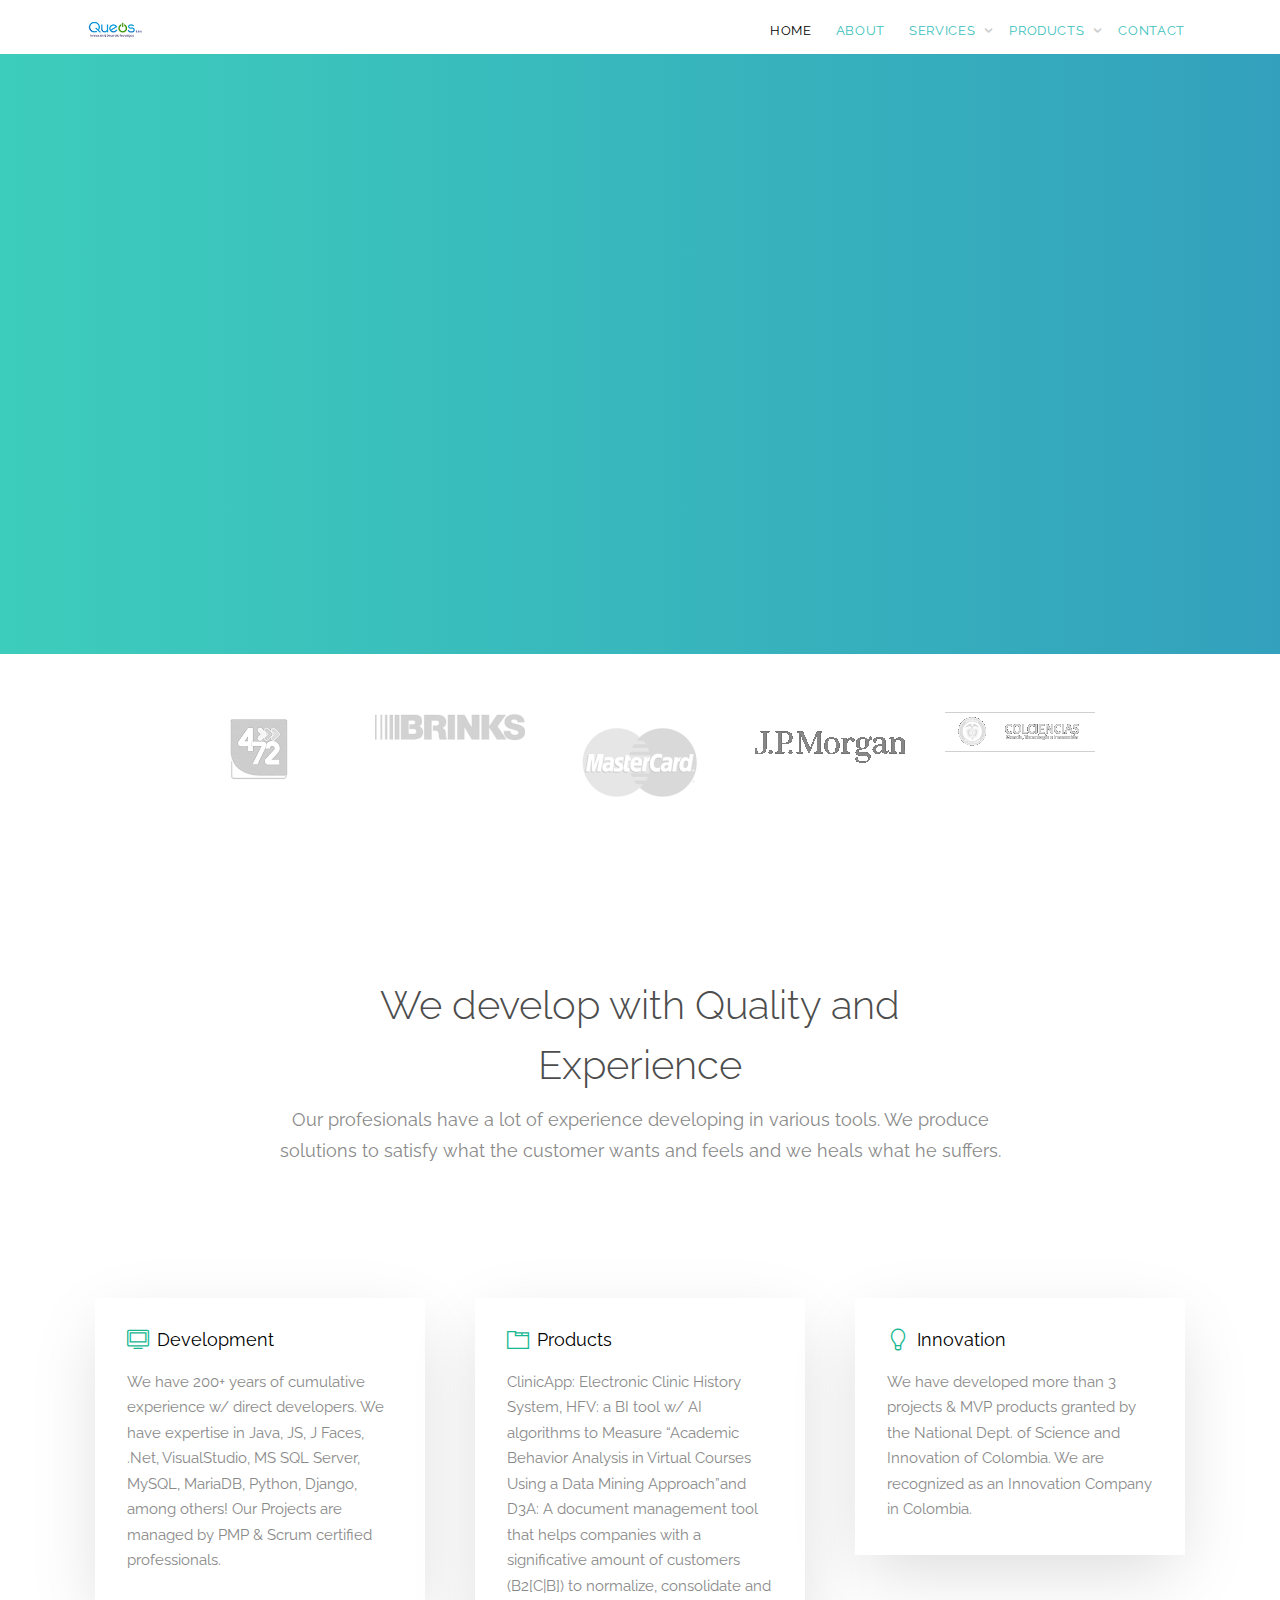
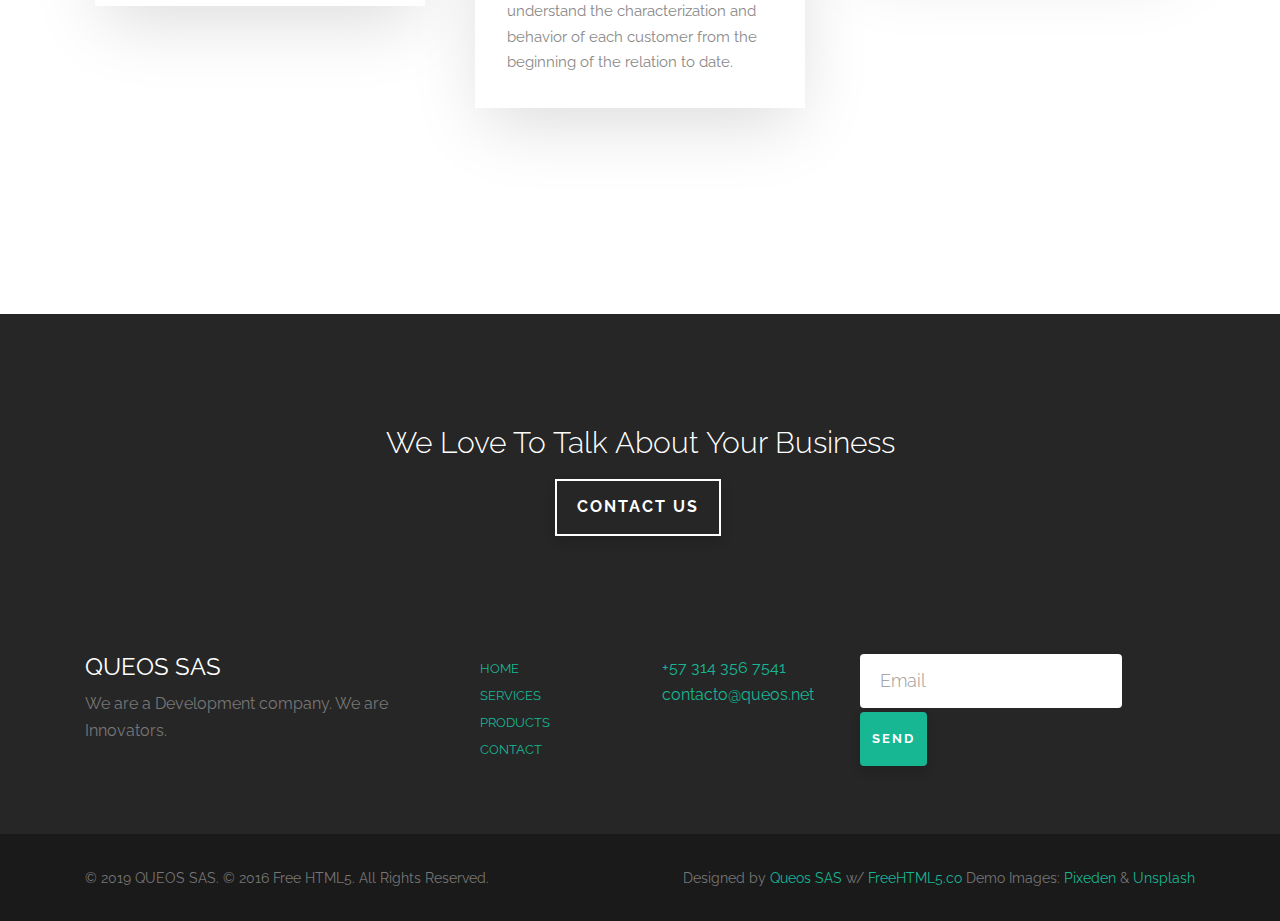
<file: index.html>
<!DOCTYPE HTML>
<!--
	By: QUEOS S.A.S.
	Date: Nov. 2019
	Author: MCH
	Adapted from:
		Cube by FreeHTML5.co
		Twitter: http://twitter.com/gettemplateco
		URL: http://freehtml5.co
-->

<html>
	<head>
	<meta charset="utf-8">
	<meta http-equiv="X-UA-Compatible" content="IE=edge">
	<title>Queos S.A.S.</title>
	<meta name="viewport" content="width=device-width, initial-scale=1">
	<meta name="description" content="Free HTML5 Website Template by FreeHTML5.co" />
	<meta name="keywords" content="free website templates, free html5, free template, free bootstrap, free website template, html5, css3, mobile first, responsive" />
	<meta name="author" content="FreeHTML5.co" />

  	<!-- Facebook and Twitter integration -->

	<meta property="og:title" content=""/>
	<meta property="og:image" content=""/>
	<meta property="og:url" content=""/>
	<meta property="og:site_name" content=""/>
	<meta property="og:description" content=""/>
	<meta name="twitter:title" content="" />
	<meta name="twitter:image" content="" />
	<meta name="twitter:url" content="" />
	<meta name="twitter:card" content="" />


	<link href="https://fonts.googleapis.com/css?family=Raleway:100,300,400,700" rel="stylesheet">
	
	<!-- Animate.css -->
	<link rel="stylesheet" href="css/animate.css">
	<!-- Icomoon Icon Fonts-->
	<link rel="stylesheet" href="css/icomoon.css">
	<!-- Themify Icons-->
	<link rel="stylesheet" href="css/themify-icons.css">
	<!-- Bootstrap  -->
	<link rel="stylesheet" href="css/bootstrap.css">

	<!-- Magnific Popup -->
	<link rel="stylesheet" href="css/magnific-popup.css">

	<!-- Owl Carousel  -->
	<link rel="stylesheet" href="css/owl.carousel.min.css">
	<link rel="stylesheet" href="css/owl.theme.default.min.css">

	<!-- Theme style  -->
	<link rel="stylesheet" href="css/style.css">

	<!-- Modernizr JS -->
	<script src="js/modernizr-2.6.2.min.js"></script>
	<!-- FOR IE9 below -->
	<!--[if lt IE 9]>
	<script src="js/respond.min.js"></script>
	<![endif]-->

	</head>
	<body>
		
	<div class="gtco-loader"></div>
	
	<div id="page">
<!--	Navegation bar --------------->
		<nav class="gtco-nav" role="navigation">
			<div class="gtco-container">
				
				<div class="row">
					<div class="col-sm-2 col-xs-12">
						<div id="gtco-logo"><a href="index.html"><img src="images/52 Logo 80x27.png" alt="Queos Logo 80x27"></a></div>
					</div>
					<div class="col-xs-10 text-right menu-1">
						<ul>
							<li class="active"><a href="index.html">Home</a></li>
							<li><a href="about.html">About</a></li>
							<li class="has-dropdown">
								<a href="services.html">Services</a>
								<ul class="dropdown">
									<li><a href="Serv_Development.html">Development</a></li>
									<!-- <li><a href="#">Products</a></li> -->
									<li><a href="Serv_Innovation.html">Innovation</a></li>
									<!-- <li><a href="#">API</a></li> -->
								</ul>
							</li>
							<li class="has-dropdown">
								<a href="products.html">Products</a>
								<ul class="dropdown">
									<li><a href="Prod_ClinicApp.html">ClinicApp</a></li>
									<li><a href="Prod_HFV.html">Virtual Formation Tool</a></li>
									<li><a href="Prod_D3A.html">D3A</a></li>
								<!--
									<li><a href="#">jQuery</a></li>
									-->
								</ul>
							</li>
							<!-- <li><a href="portfolio.html">Portfolio</a></li> -->
							<li><a href="contact.html">Contact</a></li>
						</ul>
					</div>
				</div>
				
			</div>
		</nav>
<!--	End Navegation bar --------------->

		<header id="gtco-header" class="gtco-cover" role="banner">
			<div class="gtco-container">
				<div class="row">
					<div class="col-md-12 col-md-offset-0 text-left">
						<div class="display-t">
							<div class="display-tc">
								<div class="row">
									<div class="col-md text-center header-img animate-box">
										<img src="images/52 Logo 250x85.png" alt="Logo Queos 400x137">
									</div>
									<div class="col-md-12 text-center copy animate-box">
										<h1>We develope with Quality and Responsability, we Innovate with Creativity</h1>
										 <p>We are developers and innovators</p>
										<!-- <p><a href="http://freehtml5.co" target="_blank" class="btn btn-white">Visit FreeHTML5.co</a></p> -->
									</div>
								</div>
							</div>
						</div>
					</div>
				</div>
			</div>
		</header>
		<!-- END #gtco-header -->

		<div class="gtco-client">
			<div class="gtco-container">
				<div class="row">
					<div class="col-md-2 col-md-offset-1 text-center client col-sm-6 col-xs-6 col-xs-offset-0 col-sm-offset-0">
						<img src="images/client_1.png" alt="client_1.png" class="img-responsive">
					</div>
					<div class="col-md-2 text-center client col-sm-6 col-xs-6 col-xs-offset-0 col-sm-offset-0">
						<img src="images/client_2.png" alt="client_2.png" class="img-responsive">
					</div>
					<div class="col-md-2 text-center client col-sm-6 col-xs-6 col-xs-offset-0 col-sm-offset-0">
						<img src="images/client_3.png" alt="client_3.png" class="img-responsive">
					</div>
					<div class="col-md-2 text-center client col-sm-6 col-xs-6 col-xs-offset-0 col-sm-offset-0">
						<img src="images/client_4.png" alt="client_4.png" class="img-responsive">
					</div>
					<div class="col-md-2 text-center client col-sm-6 col-xs-6 col-xs-offset-0 col-sm-offset-0">
						<img src="images/client_5.png" alt="client_5.png" class="img-responsive">
					</div>
				</div>
			</div>
		</div>
		<!-- END .gtco-client -->

		<div class="gtco-services gtco-section">
			<div class="gtco-container">
				<div class="row row-pb-sm">
					<div class="col-md-8 col-md-offset-2 gtco-heading text-center">
						<h2>We develop with Quality and Experience</h2>
						<p>Our profesionals have a lot of experience developing in various tools. We produce solutions to satisfy what the customer wants and feels and we heals what he suffers. </p>
						<!--<p><a href="https://vimeo.com/channels/staffpicks/93951774" class="btn btn-special popup-vimeo">Watch The Video</a></p>-->
					</div>
				</div>
				<div class="row row-pb-md">
					<div class="col-md-4 col-sm-4 service-wrap">
						<div class="service">
							<h3><i class="ti-desktop"></i> Development</h3>
							<p>We have 200+ years of cumulative experience w/ direct developers. We have expertise in Java, JS, J Faces, .Net, VisualStudio, MS SQL Server, MySQL, MariaDB, Python, Django, among others! Our Projects are managed by PMP & Scrum certified professionals.</p>
						</div>
					</div>
					<div class="col-md-4 col-sm-4 service-wrap">
						<div class="service animate-change">
							<h3><i class="ti-layout-tab"></i> Products</h3>
							<p>ClinicApp: Electronic Clinic History System, HFV: a BI tool w/ AI algorithms to Measure “Academic Behavior Analysis in Virtual Courses Using a Data Mining Approach”and D3A: A document management tool that helps companies with a significative amount of customers (B2[C|B]) to normalize, consolidate and understand the characterization and behavior of each customer from the beginning of the relation to date.  </p>
						</div>
					</div>
					<div class="col-md-4 col-sm-4 service-wrap">
						<div class="service">
							<h3><i class="ti-light-bulb"></i> Innovation</h3>
							<p>We have developed more than 3 projects & MVP products granted by the National Dept. of Science and Innovation of Colombia. We are recognized as an Innovation Company in Colombia.</p>
						</div>
					</div>

					<div class="clearfix visible-md-block visible-sm-block"></div>

				</div>
			</div>
		</div>
		<!-- END .gtco-services -->
<!----		Products Color
		<div class="gtco-section gtco-products">
			<div class="gtco-container">
				<div class="row row-pb-sm">
					<div class="col-md-8 col-md-offset-2 gtco-heading text-center">
						<h2>Popular Products</h2>
						<p>Lorem ipsum dolor sit amet, consectetur adipiscing elit. Phasellus placerat enim et urna sagittis, rhoncus euismod erat tincidunt. Donec tincidunt volutpat erat.</p>
					</div>
				</div>
				<div class="row row-pb-md">
					<div class="col-md-4 col-sm-4">
						<a href="#" class="gtco-item two-row bg-img animate-box" style="background-image: url(images/img_1.jpg)">
							<div class="overlay">
								<i class="ti-arrow-top-right"></i>
								<div class="copy">
									<h3>Paper Hot Cup</h3>
									<p>Lorem ipsum dolor sit amet, consectetur adipiscing elit.</p>
								</div>
							</div>
							<img src="images/img_1.jpg" class="hidden" alt="Free HTML5 Website Template by FreeHTML5.co">
						</a>
						<a href="#" class="gtco-item two-row bg-img animate-box" style="background-image: url(images/img_2.jpg)">
							<div class="overlay">
								<i class="ti-arrow-top-right"></i>
								<div class="copy">
									<h3>Notepad Mockup</h3>
									<p>Lorem ipsum dolor sit amet, consectetur adipiscing elit.</p>
								</div>
							</div>
							<img src="images/img_2.jpg" class="hidden" alt="Free HTML5 Website Template by FreeHTML5.co">
						</a>
					</div>
					<div class="col-md-4 col-sm-4">
						<a href="#" class="gtco-item one-row bg-img animate-box" style="background-image: url(images/img_md_1.jpg)">
							<div class="overlay">
								<i class="ti-arrow-top-right"></i>
								<div class="copy">
									<h3>Paper Pouch</h3>
									<p>Lorem ipsum dolor sit amet, consectetur adipiscing elit.</p>
								</div>
							</div>
							<img src="images/img_md_1.jpg" class="hidden" alt="Free HTML5 Website Template by FreeHTML5.co">
						</a>
					</div>
					<div class="col-md-4 col-sm-4">
						<a href="#" class="gtco-item two-row bg-img animate-box" style="background-image: url(images/img_3.jpg)">
							<div class="overlay">
								<i class="ti-arrow-top-right"></i>
								<div class="copy">
									<h3>Fancy 3D</h3>
									<p>Lorem ipsum dolor sit amet, consectetur adipiscing elit.</p>
								</div>
							</div>
							<img src="images/img_3.jpg" class="hidden" alt="Free HTML5 Website Template by FreeHTML5.co">
						</a>
						<a href="#" class="gtco-item two-row bg-img animate-box" style="background-image: url(images/img_4.jpg)">
							<div class="overlay">
								<i class="ti-arrow-top-right"></i>
								<div class="copy">
									<h3>Hard Cover Book</h3>
									<p>Lorem ipsum dolor sit amet, consectetur adipiscing elit.</p>
								</div>
							</div>
							<img src="images/img_4.jpg" class="hidden" alt="Free HTML5 Website Template by FreeHTML5.co">
						</a>
					</div>
				</div>
				<div class="row">
					<div class="col-md-12 text-center">
					<p><a src="PPT clinicapp23 FINAL.ppsx"  class="btn btn-special">Visit Gettemplates.co</a></p>

					</div>
				</div>
			</div>
		</div>
		End Products Color ----------------------------->
		<!-- END .gtco-products -->
<!----  Testimonials
		<div class="gtco-section gtco-testimonial gtco-gray">
			<div class="gtco-container">

				<div class="row row-pb-sm">
					<div class="col-md-8 col-md-offset-2 gtco-heading text-center">
						<h2>People Love Us</h2>
						<p>Lorem ipsum dolor sit amet, consectetur adipiscing elit. Phasellus placerat enim et urna sagittis, rhoncus euismod erat tincidunt. Donec tincidunt volutpat erat.</p>
					</div>
				</div>

				<div class="row">
					<div class="col-md-6 col-sm-6 animate-box">
						<div class="gtco-testimony gtco-left">
							<div><img src="images/person_1.jpg" alt="Free Website template by FreeHTML5.co"></div>
							<blockquote>
								<p>&ldquo;Design must be functional and functionality must be translated into visual aesthetics, without any reliance on gimmicks that have to be explained.&rdquo; <cite class="author">&mdash; Ferdinand A. Porsche</cite></p>
							</blockquote>	
						</div>
					</div>

					<div class="col-md-6 col-sm-6 animate-box">
						<div class="gtco-testimony gtco-left">
							<div><img src="images/person_2.jpg" alt="Free Website template by FreeHTML5.co"></div>
							<blockquote>
								<p>&ldquo;Creativity is just connecting things. When you ask creative people how they did something, they feel a little guilty because they didn’t really do it, they just saw something. It seemed obvious to them after a while.&rdquo; <cite class="author">&mdash; Steve Jobs</cite></p>
							</blockquote>	
						</div>
					</div>

					
				</div>
				<div class="row">
					<div class="col-md-6 col-sm-6 animate-box">
						<div class="gtco-testimony gtco-left">
							<div><img src="images/person_3.jpg" alt="Free Website template by FreeHTML5.co"></div>
							<blockquote>
								<p>&ldquo;I think design would be better if designers were much more skeptical about its applications. If you believe in the potency of your craft, where you choose to dole it out is not something to take lightly.&rdquo; <cite class="author">&mdash; Frank Chimero</cite></p>
							</blockquote>	
						</div>
					</div>

					<div class="col-md-6 col-sm-6 animate-box">
						<div class="gtco-testimony gtco-left">
							<div><img src="images/person_1.jpg" alt="Free Website template by FreeHTML5.co"></div>
							<blockquote>
								<p>&ldquo;Design must be functional and functionality must be translated into visual aesthetics, without any reliance on gimmicks that have to be explained.&rdquo; <cite class="author">&mdash; Ferdinand A. Porsche</cite></p>
							</blockquote>	
						</div>
					</div>
				</div>
			</div>
		</div>
		End Testimonials  ----------------------------->
<!--   Footer Bar -------------------------->
		<footer id="gtco-footer" class="gtco-section" role="contentinfo">
			<div class="gtco-container">
				<div class="row row-pb-md">
					<div class="col-md-8 col-md-offset-2 gtco-cta text-center">
						<h3>We Love To Talk About Your Business</h3>
						<p><a href="contact.html" class="btn btn-white btn-outline">Contact Us</a></p>
					</div>
				</div>
				<div class="row row-pb-md">
					<div class="col-md-4 gtco-widget gtco-footer-paragraph">
						<h3>QUEOS SAS</h3>
						<p>We are a Development company. We are Innovators.</p>
					</div>
					<div class="col-md-4 gtco-footer-link">
						<div class="row">
							<div class="col-md-6">
								<ul class="gtco-list-link">
									<li><a href="index.html">Home</a></li>
									<li><a href="services">Services</a></li>
									<li><a href="products.html">Products</a></li>
									<!-- <li><a href="#">Testimonial</a></li> -->
									<li><a href="contact.html">Contact</a></li>
								</ul>
							</div>
							<div class="col-md-6">
								<p>
									<a href="tel://1234567890">+57 314 356 7541</a> <br>
									<a href="#">contacto@queos.net</a>
								</p>
							</div>
						</div>
					</div>
					<div class="col-md-4 gtco-footer-subscribe">
						<form class="form-inline">
						  <div class="form-group">
						    <label class="sr-only" for="exampleInputEmail3">Email address</label>
						    <input type="email" class="form-control" id="" placeholder="Email">
						  </div>
						  <button type="submit" class="btn btn-primary">Send</button>
						</form>
					</div>
				</div>
			</div>
			<div class="gtco-copyright">
				<div class="gtco-container">
					<div class="row">
						<div class="col-md-6 text-left">
							<p><small>&copy; 2019 QUEOS SAS. &copy; 2016 Free HTML5. All Rights Reserved. </small></p>
						</div>
						<div class="col-md-6 text-right">
							<p><small>Designed by <a href="http://queos.net" target="_blank"> Queos SAS</a> w/ <a href="http://freehtml5.co/" target="_blank">FreeHTML5.co</a> Demo Images: <a href="http://pixeden.com/" target="_blank">Pixeden</a> &amp; <a href="http://unsplash.com" target="_blank">Unsplash</a></small> </p>
						</div>
					</div>
				</div>
			</div>
		</footer>
<!--   End Footer Bar -------------------------->
	</div>

	<div class="gototop js-top">
		<a href="#" class="js-gotop"><i class="icon-arrow-up"></i></a>
	</div>
	
	<!-- jQuery -->
	<script src="js/jquery.min.js"></script>
	<!-- jQuery Easing -->
	<script src="js/jquery.easing.1.3.js"></script>
	<!-- Bootstrap -->
	<script src="js/bootstrap.min.js"></script>
	<!-- Waypoints -->
	<script src="js/jquery.waypoints.min.js"></script>
	<!-- Carousel -->
	<script src="js/owl.carousel.min.js"></script>
	<!-- Magnific Popup -->
	<script src="js/jquery.magnific-popup.min.js"></script>
	<script src="js/magnific-popup-options.js"></script>
	<!-- Main -->
	<script src="js/main.js"></script>

	</body>
</html>
</file>
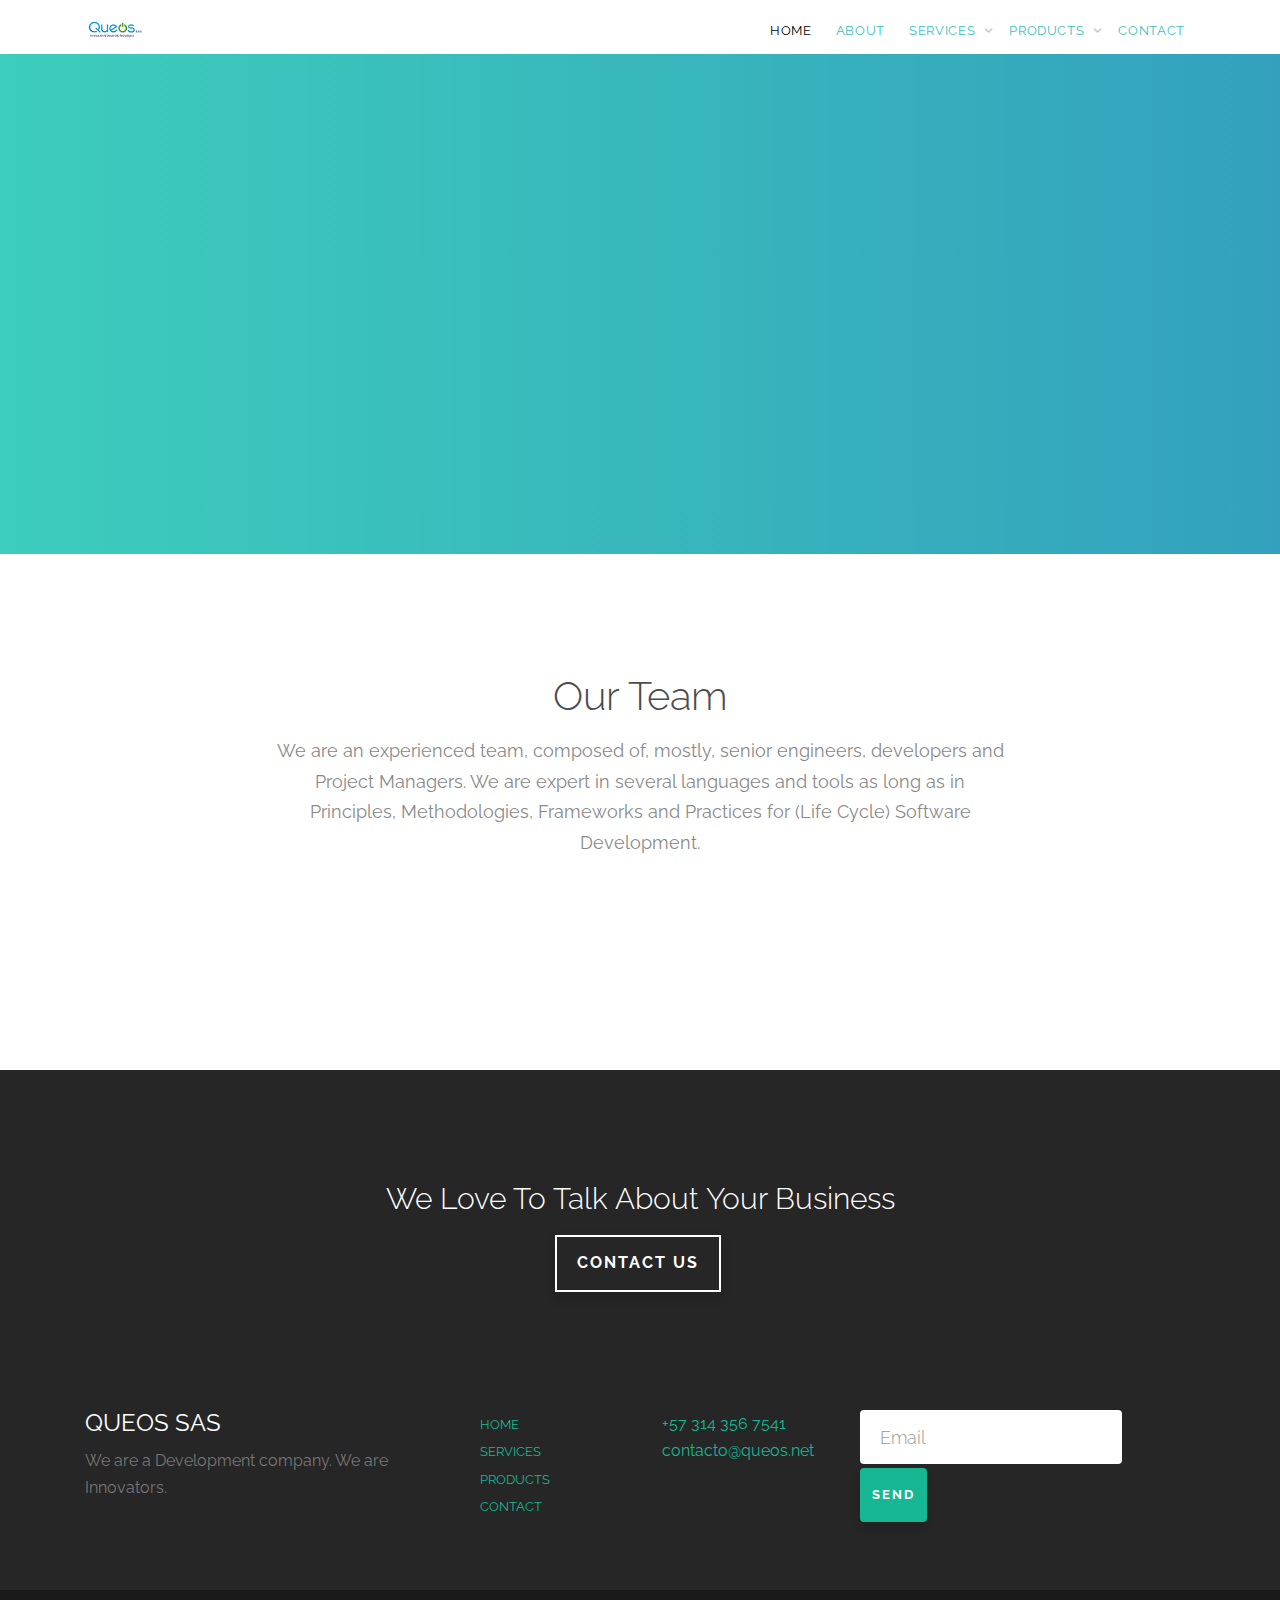
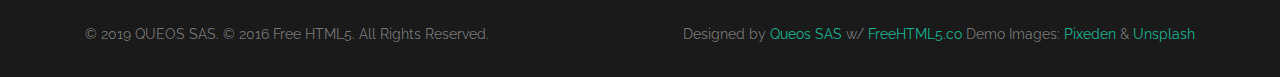
<file: about.html>
<!DOCTYPE HTML>
<!--
	By: QUEOS S.A.S.
	Date: Nov. 2019
	Author: MCH
	Adapted from:
		Cube by FreeHTML5.co
		Twitter: http://twitter.com/gettemplateco
		URL: http://freehtml5.co
-->
<html>
	<head>
	<meta charset="utf-8">
	<meta http-equiv="X-UA-Compatible" content="IE=edge">
	<title>Queos S.A.S.</title>
	<meta name="viewport" content="width=device-width, initial-scale=1">
	<meta name="description" content="Free HTML5 Website Template by FreeHTML5.co" />
	<meta name="keywords" content="free website templates, free html5, free template, free bootstrap, free website template, html5, css3, mobile first, responsive" />
	<meta name="author" content="FreeHTML5.co" />

  	<!-- Facebook and Twitter integration -->
	<meta property="og:title" content=""/>
	<meta property="og:image" content=""/>
	<meta property="og:url" content=""/>
	<meta property="og:site_name" content=""/>
	<meta property="og:description" content=""/>
	<meta name="twitter:title" content="" />
	<meta name="twitter:image" content="" />
	<meta name="twitter:url" content="" />
	<meta name="twitter:card" content="" />

	<link href="https://fonts.googleapis.com/css?family=Raleway:100,300,400,700" rel="stylesheet">
	
	<!-- Animate.css -->
	<link rel="stylesheet" href="css/animate.css">
	<!-- Icomoon Icon Fonts-->
	<link rel="stylesheet" href="css/icomoon.css">
	<!-- Themify Icons-->
	<link rel="stylesheet" href="css/themify-icons.css">
	<!-- Bootstrap  -->
	<link rel="stylesheet" href="css/bootstrap.css">

	<!-- Magnific Popup -->
	<link rel="stylesheet" href="css/magnific-popup.css">

	<!-- Owl Carousel  -->
	<link rel="stylesheet" href="css/owl.carousel.min.css">
	<link rel="stylesheet" href="css/owl.theme.default.min.css">

	<!-- Theme style  -->
	<link rel="stylesheet" href="css/style.css">

	<!-- Modernizr JS -->
	<script src="js/modernizr-2.6.2.min.js"></script>
	<!-- FOR IE9 below -->
	<!--[if lt IE 9]>
	<script src="js/respond.min.js"></script>
	<![endif]-->

	</head>
	<body>
		
	<div class="gtco-loader"></div>
	
	<div id="page">

	<!--	Navegation bar --------------->
		<nav class="gtco-nav" role="navigation">
			<div class="gtco-container">

				<div class="row">
					<div class="col-sm-2 col-xs-12">
						<div id="gtco-logo"><a href="index.html"><img src="images/52 Logo 80x27.png" alt="Queos Logo 80x27"></a></div>
					</div>
					<div class="col-xs-10 text-right menu-1">
						<ul>
							<li class="active"><a href="index.html">Home</a></li>
							<li><a href="about.html">About</a></li>
							<li class="has-dropdown">
								<a href="services.html">Services</a>
								<ul class="dropdown">
									<li><a href="Serv_Development.html">Development</a></li>
									<!-- <li><a href="#">Products</a></li> -->
									<li><a href="Serv_Innovation.html">Innovation</a></li>
									<!-- <li><a href="#">API</a></li> -->
								</ul>
							</li>
							<li class="has-dropdown">
								<a href="products.html">Products</a>
								<ul class="dropdown">
									<li><a href="Prod_ClinicApp.html">ClinicApp</a></li>
									<li><a href="Prod_HFV.html">Virtual Formation Tool</a></li>
									<li><a href="Prod_D3A.html">D3A</a></li>
								<!--
									<li><a href="#">jQuery</a></li>
									-->
								</ul>
							</li>
							<!-- <li><a href="portfolio.html">Portfolio</a></li> -->
							<li><a href="contact.html">Contact</a></li>
						</ul>
					</div>
				</div>

			</div>
		</nav>
<!--	End Navegation bar --------------->
		<header id="gtco-header" class="gtco-cover gtco-cover-xs gtco-inner" role="banner">
			<div class="gtco-container">
				<div class="row">
					<div class="col-md-12 col-md-offset-0 text-left">
						<div class="display-t">
							<div class="display-tc">
								<div class="row">
									<div class="col-md-8 animate-box">
										<h1 class="no-margin">About Us</h1>
										<p> We produce IT Solutions to leverage user needs and company requirements.
											We know Business, IT Services management, so, we understand customer pains.
											We put customer and communication first previous to any development.
										</p>
									</div>
								</div>
							</div>
						</div>
					</div>
				</div>
			</div>
		</header>
		<!-- END #gtco-header -->

		

		<div class="gtco-services gtco-section">
			<div class="gtco-container">
				<div class="row">
					<div class="col-md-8 col-md-offset-2 gtco-heading text-center">
						<h2>Our Team</h2>
						<p> We are an experienced team, composed of, mostly, senior engineers,
							developers and Project Managers. We are expert in several languages
							and tools as long as in Principles, Methodologies, Frameworks and
							Practices for (Life Cycle) Software Development.
						</p>
					</div>
				</div>
<!------ Team Members ------------------------------------------->
				<!------ Team Members
				<div class="row">
					<div class="col-md-12">
						<div class="owl-carousel owl-carousel-carousel">
							<div class="item">
								<div class="gtco-staff">
									<img src="images/staff_1.jpg" alt="" class="img-responsive">
									<h2>Jane Simpson</h2>
									<p class="role">Founder</p>
									<p>Lorem ipsum dolor sit amet, consectetur adipiscing elit. Phasellus placerat enim et urna sagittis, rhoncus euismod erat tincidunt. Donec tincidunt volutpat erat.</p>
									<ul class="fh5co-social">
										<li><a href="#"><i class="icon-facebook"></i></a></li>
										<li><a href="#"><i class="icon-twitter"></i></a></li>
										<li><a href="#"><i class="icon-linkedin"></i></a></li>
									</ul>
								</div>
							</div>
							<div class="item">
								<div class="gtco-staff">
									<img src="images/staff_2.jpg" alt="" class="img-responsive">
									<h2>Richard Wilson</h2>
									<p class="role">Developer</p>
									<p>Lorem ipsum dolor sit amet, consectetur adipiscing elit. Phasellus placerat enim et urna sagittis, rhoncus euismod erat tincidunt. Donec tincidunt volutpat erat.</p>
									<ul class="fh5co-social">
										<li><a href="#"><i class="icon-facebook"></i></a></li>
										<li><a href="#"><i class="icon-twitter"></i></a></li>
										<li><a href="#"><i class="icon-linkedin"></i></a></li>
									</ul>
								</div>
							</div>
							<div class="item">
								<div class="gtco-staff">
									<img src="images/staff_3.jpg" alt="" class="img-responsive">
									<h2>Craig Davidson</h2>
									<p class="role">Designer</p>
									<p>Lorem ipsum dolor sit amet, consectetur adipiscing elit. Phasellus placerat enim et urna sagittis, rhoncus euismod erat tincidunt. Donec tincidunt volutpat erat.</p>
									<ul class="fh5co-social">
										<li><a href="#"><i class="icon-facebook"></i></a></li>
										<li><a href="#"><i class="icon-twitter"></i></a></li>
										<li><a href="#"><i class="icon-linkedin"></i></a></li>
									</ul>
								</div>
							</div>

							<div class="item">
								<div class="gtco-staff">
									<img src="images/staff_1.jpg" alt="" class="img-responsive">
									<h2>Jane Simpson</h2>
									<p class="role">Founder</p>
									<p>Lorem ipsum dolor sit amet, consectetur adipiscing elit. Phasellus placerat enim et urna sagittis, rhoncus euismod erat tincidunt. Donec tincidunt volutpat erat.</p>
									<ul class="fh5co-social">
										<li><a href="#"><i class="icon-facebook"></i></a></li>
										<li><a href="#"><i class="icon-twitter"></i></a></li>
										<li><a href="#"><i class="icon-linkedin"></i></a></li>
									</ul>
								</div>
							</div>
							<div class="item">
								<div class="gtco-staff">
									<img src="images/staff_2.jpg" alt="" class="img-responsive">
									<h2>Richard Wilson</h2>
									<p class="role">Developer</p>
									<p>Lorem ipsum dolor sit amet, consectetur adipiscing elit. Phasellus placerat enim et urna sagittis, rhoncus euismod erat tincidunt. Donec tincidunt volutpat erat.</p>
									<ul class="fh5co-social">
										<li><a href="#"><i class="icon-facebook"></i></a></li>
										<li><a href="#"><i class="icon-twitter"></i></a></li>
										<li><a href="#"><i class="icon-linkedin"></i></a></li>
									</ul>
								</div>
							</div>
							<div class="item">
								<div class="gtco-staff">
									<img src="images/staff_3.jpg" alt="" class="img-responsive">
									<h2>Craig Davidson</h2>
									<p class="role">Designer</p>
									<p>Lorem ipsum dolor sit amet, consectetur adipiscing elit. Phasellus placerat enim et urna sagittis, rhoncus euismod erat tincidunt. Donec tincidunt volutpat erat.</p>
									<ul class="fh5co-social">
										<li><a href="#"><i class="icon-facebook"></i></a></li>
										<li><a href="#"><i class="icon-twitter"></i></a></li>
										<li><a href="#"><i class="icon-linkedin"></i></a></li>
									</ul>
								</div>
							</div>

							<div class="item">
								<div class="gtco-staff">
									<img src="images/staff_1.jpg" alt="" class="img-responsive">
									<h2>Jane Simpson</h2>
									<p class="role">Founder</p>
									<p>Lorem ipsum dolor sit amet, consectetur adipiscing elit. Phasellus placerat enim et urna sagittis, rhoncus euismod erat tincidunt. Donec tincidunt volutpat erat.</p>
									<ul class="fh5co-social">
										<li><a href="#"><i class="icon-facebook"></i></a></li>
										<li><a href="#"><i class="icon-twitter"></i></a></li>
										<li><a href="#"><i class="icon-linkedin"></i></a></li>
									</ul>
								</div>
							</div>
							<div class="item">
								<div class="gtco-staff">
									<img src="images/staff_2.jpg" alt="" class="img-responsive">
									<h2>Richard Wilson</h2>
									<p class="role">Developer</p>
									<p>Lorem ipsum dolor sit amet, consectetur adipiscing elit. Phasellus placerat enim et urna sagittis, rhoncus euismod erat tincidunt. Donec tincidunt volutpat erat.</p>
									<ul class="fh5co-social">
										<li><a href="#"><i class="icon-facebook"></i></a></li>
										<li><a href="#"><i class="icon-twitter"></i></a></li>
										<li><a href="#"><i class="icon-linkedin"></i></a></li>
									</ul>
								</div>
							</div>
							<div class="item">
								<div class="gtco-staff">
									<img src="images/staff_3.jpg" alt="" class="img-responsive">
									<h2>Craig Davidson</h2>
									<p class="role">Designer</p>
									<p>Lorem ipsum dolor sit amet, consectetur adipiscing elit. Phasellus placerat enim et urna sagittis, rhoncus euismod erat tincidunt. Donec tincidunt volutpat erat.</p>
									<ul class="fh5co-social">
										<li><a href="#"><i class="icon-facebook"></i></a></li>
										<li><a href="#"><i class="icon-twitter"></i></a></li>
										<li><a href="#"><i class="icon-linkedin"></i></a></li>
									</ul>
								</div>
							</div>
						</div>
					</div>

				</div>
				------------------------------------------->
			</div>
		</div>
		<!-- END .gtco-services -->
<!------ Popular Products ------------------------------------------->
		<!--
		<div class="gtco-section gtco-products">
			<div class="gtco-container">
				<div class="row row-pb-sm">
					<div class="col-md-8 col-md-offset-2 gtco-heading text-center">
						<h2>Popular Products</h2>
						<p>Lorem ipsum dolor sit amet, consectetur adipiscing elit. Phasellus placerat enim et urna sagittis, rhoncus euismod erat tincidunt. Donec tincidunt volutpat erat.</p>
					</div>
				</div>
				<div class="row row-pb-md">
					<div class="col-md-4 col-sm-4">
						<a href="#" class="gtco-item two-row bg-img animate-box" style="background-image: url(images/img_1.jpg)">
							<div class="overlay">
								<i class="ti-arrow-top-right"></i>
								<div class="copy">
									<h3>Paper Hot Cup</h3>
									<p>Lorem ipsum dolor sit amet, consectetur adipiscing elit.</p>
								</div>
							</div>
							<img src="images/img_1.jpg" class="hidden" alt="Free HTML5 Website Template by FreeHTML5.co">
						</a>
						<a href="#" class="gtco-item two-row bg-img animate-box" style="background-image: url(images/img_2.jpg)">
							<div class="overlay">
								<i class="ti-arrow-top-right"></i>
								<div class="copy">
									<h3>Notepad Mockup</h3>
									<p>Lorem ipsum dolor sit amet, consectetur adipiscing elit.</p>
								</div>
							</div>
							<img src="images/img_2.jpg" class="hidden" alt="Free HTML5 Website Template by FreeHTML5.co">
						</a>
					</div>
					<div class="col-md-4 col-sm-4">
						<a href="#" class="gtco-item one-row bg-img animate-box" style="background-image: url(images/img_md_1.jpg)">
							<div class="overlay">
								<i class="ti-arrow-top-right"></i>
								<div class="copy">
									<h3>Paper Pouch</h3>
									<p>Lorem ipsum dolor sit amet, consectetur adipiscing elit.</p>
								</div>
							</div>
							<img src="images/img_md_1.jpg" class="hidden" alt="Free HTML5 Website Template by FreeHTML5.co">
						</a>
					</div>
					<div class="col-md-4 col-sm-4">
						<a href="#" class="gtco-item two-row bg-img animate-box" style="background-image: url(images/img_3.jpg)">
							<div class="overlay">
								<i class="ti-arrow-top-right"></i>
								<div class="copy">
									<h3>Fancy 3D</h3>
									<p>Lorem ipsum dolor sit amet, consectetur adipiscing elit.</p>
								</div>
							</div>
							<img src="images/img_3.jpg" class="hidden" alt="Free HTML5 Website Template by FreeHTML5.co">
						</a>
						<a href="#" class="gtco-item two-row bg-img animate-box" style="background-image: url(images/img_4.jpg)">
							<div class="overlay">
								<i class="ti-arrow-top-right"></i>
								<div class="copy">
									<h3>Hard Cover Book</h3>
									<p>Lorem ipsum dolor sit amet, consectetur adipiscing elit.</p>
								</div>
							</div>
							<img src="images/img_4.jpg" class="hidden" alt="Free HTML5 Website Template by FreeHTML5.co">
						</a>
					</div>
				</div>
				<div class="row">
					<div class="col-md-12 text-center">
					<p><a href="http://freehtml5.co" target="_blank" class="btn btn-special">Visit FreeHTML5.co</a></p>
					</div>
				</div>
			</div>
		</div>
		-->
		<!-- END .gtco-products -->
<!------ Testimonials   ----------------------------------------->
		<!--
		<div class="gtco-section gtco-testimonial gtco-gray">
			<div class="gtco-container">

				<div class="row row-pb-sm">
					<div class="col-md-8 col-md-offset-2 gtco-heading text-center">
						<h2>People Love Us</h2>
						<p>Lorem ipsum dolor sit amet, consectetur adipiscing elit. Phasellus placerat enim et urna sagittis, rhoncus euismod erat tincidunt. Donec tincidunt volutpat erat.</p>
					</div>
				</div>

				<div class="row">
					<div class="col-md-6 col-sm-6 animate-box">
						<div class="gtco-testimony gtco-left">
							<div><img src="images/person_1.jpg" alt="Free Website template by FreeHTML5.co"></div>
							<blockquote>
								<p>&ldquo;Design must be functional and functionality must be translated into visual aesthetics, without any reliance on gimmicks that have to be explained.&rdquo; <cite class="author">&mdash; Ferdinand A. Porsche</cite></p>
							</blockquote>	
						</div>
					</div>

					<div class="col-md-6 col-sm-6 animate-box">
						<div class="gtco-testimony gtco-left">
							<div><img src="images/person_2.jpg" alt="Free Website template by FreeHTML5.co"></div>
							<blockquote>
								<p>&ldquo;Creativity is just connecting things. When you ask creative people how they did something, they feel a little guilty because they didn’t really do it, they just saw something. It seemed obvious to them after a while.&rdquo; <cite class="author">&mdash; Steve Jobs</cite></p>
							</blockquote>	
						</div>
					</div>

					
				</div>
				<div class="row">
					<div class="col-md-6 col-sm-6 animate-box">
						<div class="gtco-testimony gtco-left">
							<div><img src="images/person_3.jpg" alt="Free Website template by FreeHTML5.co"></div>
							<blockquote>
								<p>&ldquo;I think design would be better if designers were much more skeptical about its applications. If you believe in the potency of your craft, where you choose to dole it out is not something to take lightly.&rdquo; <cite class="author">&mdash; Frank Chimero</cite></p>
							</blockquote>	
						</div>
					</div>

					<div class="col-md-6 col-sm-6 animate-box">
						<div class="gtco-testimony gtco-left">
							<div><img src="images/person_1.jpg" alt="Free Website template by FreeHTML5.co"></div>
							<blockquote>
								<p>&ldquo;Design must be functional and functionality must be translated into visual aesthetics, without any reliance on gimmicks that have to be explained.&rdquo; <cite class="author">&mdash; Ferdinand A. Porsche</cite></p>
							</blockquote>	
						</div>
					</div>
				</div>
			</div>
		</div>
		-->

<!--   Footer Bar -------------------------->
		<footer id="gtco-footer" class="gtco-section" role="contentinfo">
			<div class="gtco-container">
				<div class="row row-pb-md">
					<div class="col-md-8 col-md-offset-2 gtco-cta text-center">
						<h3>We Love To Talk About Your Business</h3>
						<p><a href="contact.html" class="btn btn-white btn-outline">Contact Us</a></p>
					</div>
				</div>
				<div class="row row-pb-md">
					<div class="col-md-4 gtco-widget gtco-footer-paragraph">
						<h3>QUEOS SAS</h3>
						<p>We are a Development company. We are Innovators.</p>
					</div>
					<div class="col-md-4 gtco-footer-link">
						<div class="row">
							<div class="col-md-6">
								<ul class="gtco-list-link">
									<li><a href="index.html">Home</a></li>
									<li><a href="services">Services</a></li>
									<li><a href="products.html">Products</a></li>
									<!-- <li><a href="#">Testimonial</a></li> -->
									<li><a href="contact.html">Contact</a></li>
								</ul>
							</div>
							<div class="col-md-6">
								<p>
									<a href="tel://1234567890">+57 314 356 7541</a> <br>
									<a href="#">contacto@queos.net</a>
								</p>
							</div>
						</div>
					</div>
					<div class="col-md-4 gtco-footer-subscribe">
						<form class="form-inline">
						  <div class="form-group">
						    <label class="sr-only" for="exampleInputEmail3">Email address</label>
						    <input type="email" class="form-control" id="" placeholder="Email">
						  </div>
						  <button type="submit" class="btn btn-primary">Send</button>
						</form>
					</div>
				</div>
			</div>
			<div class="gtco-copyright">
				<div class="gtco-container">
					<div class="row">
						<div class="col-md-6 text-left">
							<p><small>&copy; 2019 QUEOS SAS. &copy; 2016 Free HTML5. All Rights Reserved. </small></p>
						</div>
						<div class="col-md-6 text-right">
							<p><small>Designed by <a href="http://queos.net" target="_blank"> Queos SAS</a> w/ <a href="http://freehtml5.co/" target="_blank">FreeHTML5.co</a> Demo Images: <a href="http://pixeden.com/" target="_blank">Pixeden</a> &amp; <a href="http://unsplash.com" target="_blank">Unsplash</a></small> </p>
						</div>
					</div>
				</div>
			</div>
		</footer>
<!--   End Footer Bar -------------------------->

	</div>

	<div class="gototop js-top">
		<a href="#" class="js-gotop"><i class="icon-arrow-up"></i></a>
	</div>
	
	<!-- jQuery -->
	<script src="js/jquery.min.js"></script>
	<!-- jQuery Easing -->
	<script src="js/jquery.easing.1.3.js"></script>
	<!-- Bootstrap -->
	<script src="js/bootstrap.min.js"></script>
	<!-- Waypoints -->
	<script src="js/jquery.waypoints.min.js"></script>
	<!-- countTo -->
	<script src="js/jquery.countTo.js"></script>
	<!-- Carousel -->
	<script src="js/owl.carousel.min.js"></script>
	<!-- Magnific Popup -->
	<script src="js/jquery.magnific-popup.min.js"></script>
	<script src="js/magnific-popup-options.js"></script>
	
	<!-- Main -->
	<script src="js/main.js"></script>

	</body>
</html>
</file>
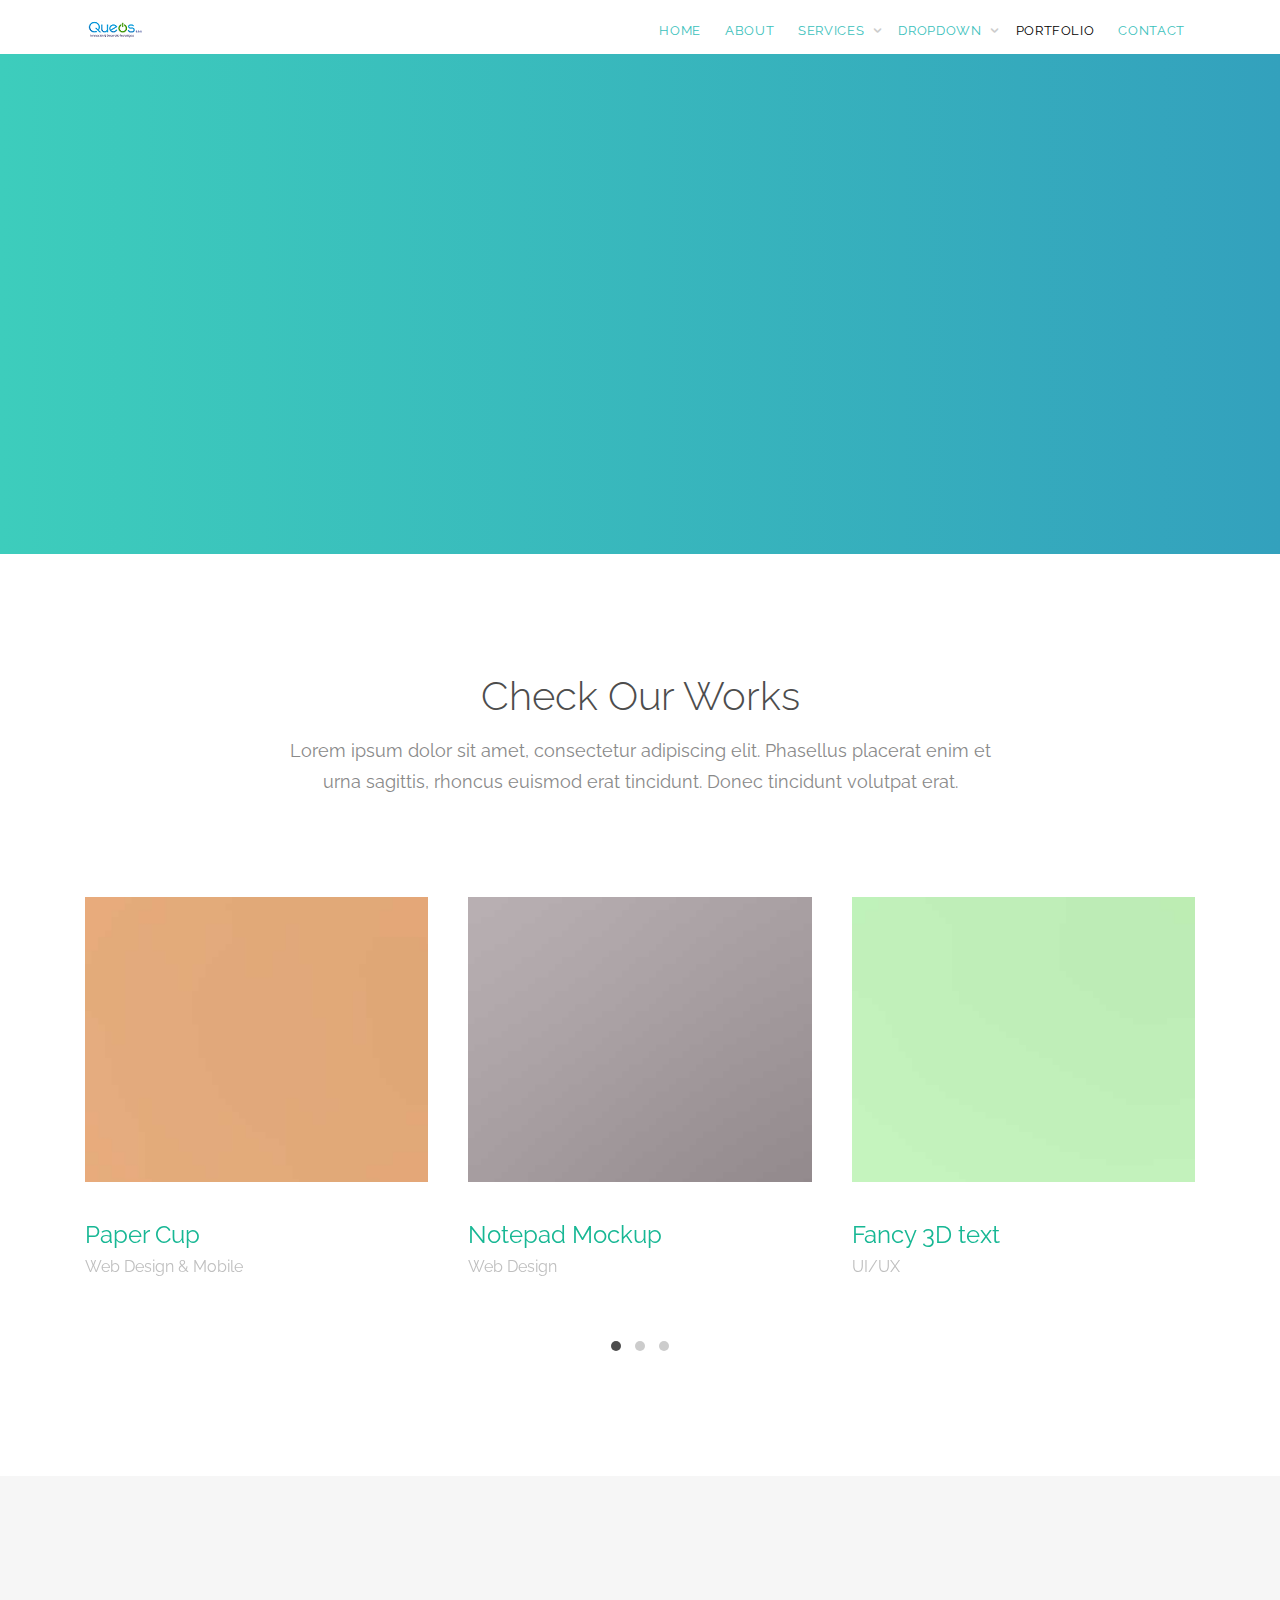
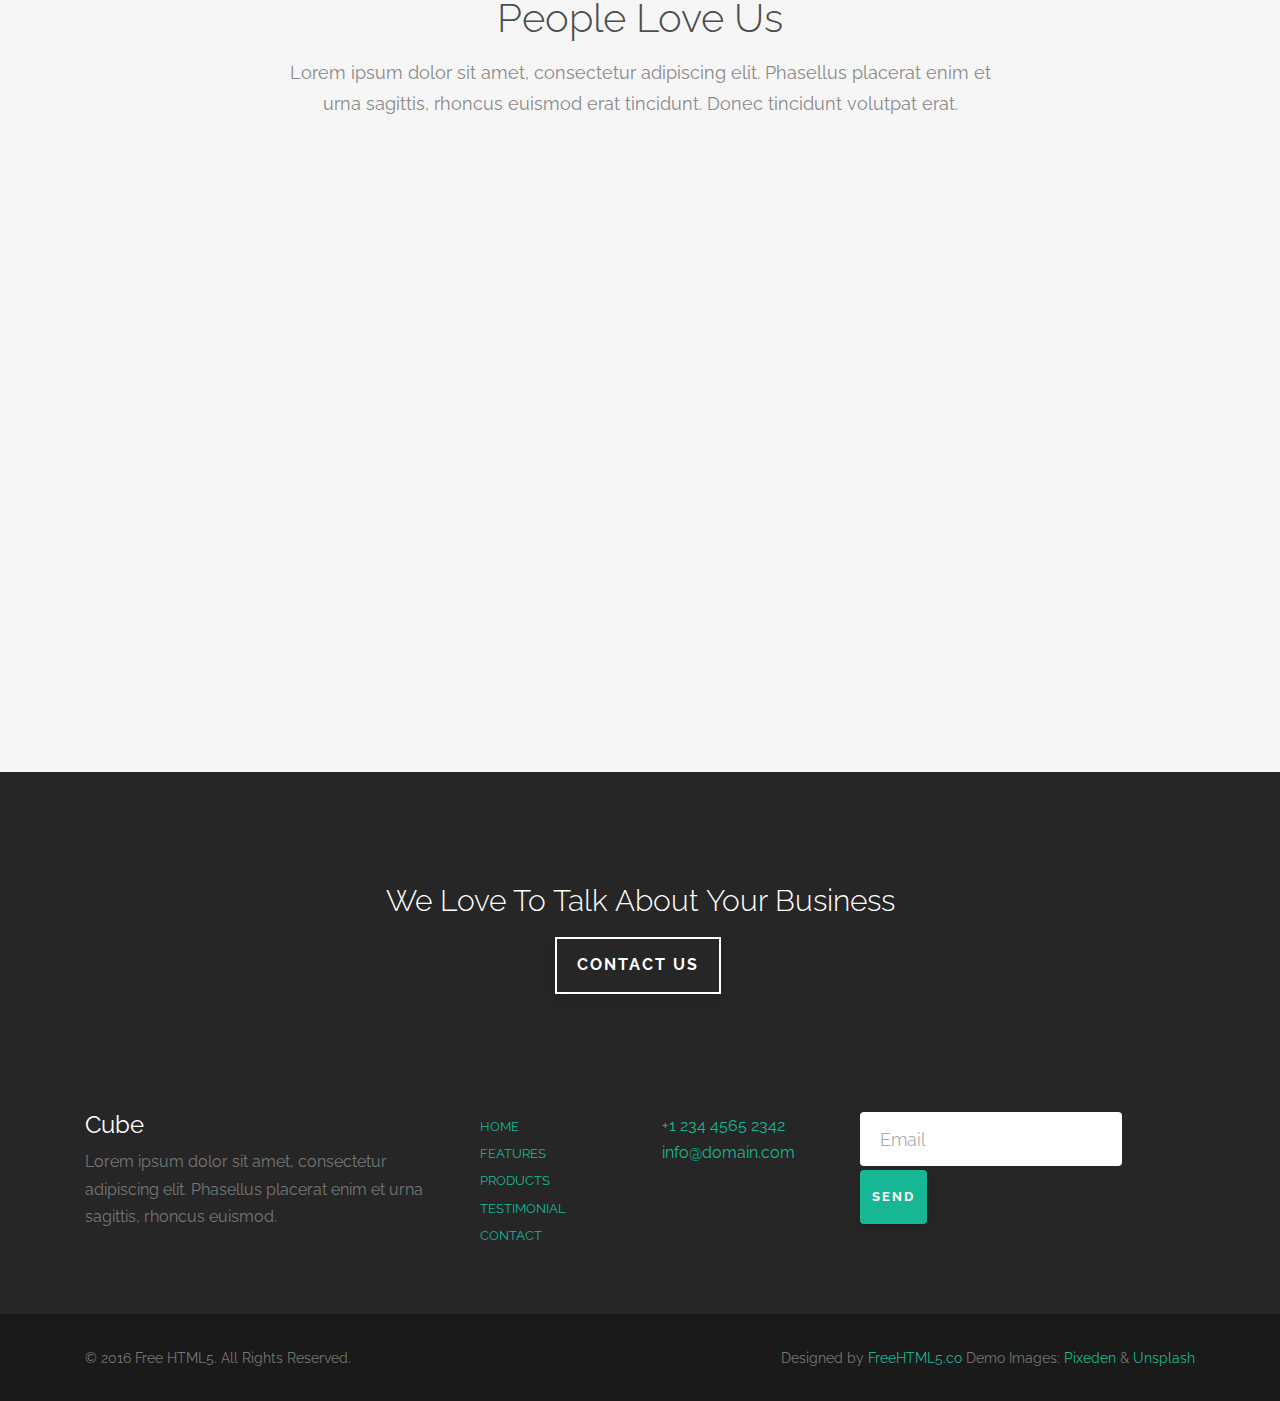
<file: portfolio.html>
<!DOCTYPE HTML>
<!--
	Cube by FreeHTML5.co
	Twitter: http://twitter.com/gettemplateco
	URL: http://freehtml5.co
-->
<html>
	<head>
	<meta charset="utf-8">
	<meta http-equiv="X-UA-Compatible" content="IE=edge">
	<title>Cube &mdash; Free Website Template, Free HTML5 Template by FreeHTML5.co</title>
	<meta name="viewport" content="width=device-width, initial-scale=1">
	<meta name="description" content="Free HTML5 Website Template by FreeHTML5.co" />
	<meta name="keywords" content="free website templates, free html5, free template, free bootstrap, free website template, html5, css3, mobile first, responsive" />
	<meta name="author" content="FreeHTML5.co" />

  	<!-- Facebook and Twitter integration -->
	<meta property="og:title" content=""/>
	<meta property="og:image" content=""/>
	<meta property="og:url" content=""/>
	<meta property="og:site_name" content=""/>
	<meta property="og:description" content=""/>
	<meta name="twitter:title" content="" />
	<meta name="twitter:image" content="" />
	<meta name="twitter:url" content="" />
	<meta name="twitter:card" content="" />

	<link href="https://fonts.googleapis.com/css?family=Raleway:100,300,400,700" rel="stylesheet">
	
	<!-- Animate.css -->
	<link rel="stylesheet" href="css/animate.css">
	<!-- Icomoon Icon Fonts-->
	<link rel="stylesheet" href="css/icomoon.css">
	<!-- Themify Icons-->
	<link rel="stylesheet" href="css/themify-icons.css">
	<!-- Bootstrap  -->
	<link rel="stylesheet" href="css/bootstrap.css">

	<!-- Magnific Popup -->
	<link rel="stylesheet" href="css/magnific-popup.css">

	<!-- Owl Carousel  -->
	<link rel="stylesheet" href="css/owl.carousel.min.css">
	<link rel="stylesheet" href="css/owl.theme.default.min.css">

	<!-- Theme style  -->
	<link rel="stylesheet" href="css/style.css">

	<!-- Modernizr JS -->
	<script src="js/modernizr-2.6.2.min.js"></script>
	<!-- FOR IE9 below -->
	<!--[if lt IE 9]>
	<script src="js/respond.min.js"></script>
	<![endif]-->

	</head>
	<body>
		
	<div class="gtco-loader"></div>
	
	<div id="page">

		<nav class="gtco-nav" role="navigation">
			<div class="gtco-container">
				
				<div class="row">
					<div class="col-sm-2 col-xs-12">
						<div id="gtco-logo"><a href="index.html"><img src="images/52 Logo 80x27.png" alt="Queos Logo 80x27"></a></div>
					</div>
					<div class="col-xs-10 text-right menu-1">
						<ul>
							<li><a href="index.html">Home</a></li>
							<li><a href="about.html">About</a></li>
							<li class="has-dropdown">
								<a href="services.html">Services</a>
								<ul class="dropdown">
									<li><a href="#">Development</a></li>
									<li><a href="#">Products</a></li>
									<li><a href="#">Innovation</a></li>
									<!-- <li><a href="#">API</a></li> -->
								</ul>
							</li>
							<li class="has-dropdown">
								<a href="#">Dropdown</a>
								<ul class="dropdown">
									<li><a href="#">ClinicApp</a></li>
									<li><a href="#">Virtual Formation Tool</a></li>
									<li><a href="#">D3A</a></li>
									<!--
									<li><a href="#">jQuery</a></li>
									-->
								</ul>
							</li>
							<li class="active"><a href="portfolio.html">Portfolio</a></li>
							<li><a href="contact.html">Contact</a></li>
						</ul>
					</div>
				</div>
				
			</div>
		</nav>

		<header id="gtco-header" class="gtco-cover gtco-cover-xs gtco-inner" role="banner">
			<div class="gtco-container">
				<div class="row">
					<div class="col-md-12 col-md-offset-0 text-left">
						<div class="display-t">
							<div class="display-tc">
								<div class="row">
									<div class="col-md-8 animate-box">
										<h1 class="no-margin">Portfolio</h1>
										<p>Lorem ipsum dolor sit amet, consectetur adipisicing elit. Officia facilis, accusamus iusto animi.</p>
									</div>
								</div>
							</div>
						</div>
					</div>
				</div>
			</div>
		</header>
		<!-- END #gtco-header -->

		

		<div class="gtco-section">
			<div class="gtco-container">
				<div class="row">
					<div class="col-md-8 col-md-offset-2 gtco-heading text-center">
						<h2>Check Our Works</h2>
						<p>Lorem ipsum dolor sit amet, consectetur adipiscing elit. Phasellus placerat enim et urna sagittis, rhoncus euismod erat tincidunt. Donec tincidunt volutpat erat.</p>
					</div>
				</div>
				<div class="row">

					<div class="col-md-12">
						<div class="owl-carousel owl-carousel-carousel">
							<div class="item">
								<div class="gtco-item">
									<a href="#"><img src="images/img_1.jpg" alt="" class="img-responsive"></a>
									<h2><a href="#">Paper Cup</h2></a>
									<p class="role">Web Design &amp; Mobile</p>
								</div>
							</div>
							<div class="item">
								<div class="gtco-item">
									<a href="#"><img src="images/img_2.jpg" alt="" class="img-responsive"></a>
									<h2><a href="#">Notepad Mockup</h2></a>
									<p class="role">Web Design</p>
								</div>
							</div>
							<div class="item">
								<div class="gtco-item">
									<a href="#"><img src="images/img_3.jpg" alt="" class="img-responsive"></a>
									<h2><a href="#">Fancy 3D text</h2></a>
									<p class="role">UI/UX</p>
								</div>
							</div>

							<div class="item">
								<div class="gtco-item">
									<a href="#"><img src="images/img_1.jpg" alt="" class="img-responsive"></a>
									<h2><a href="#">Paper Cup</h2></a>
									<p class="role">Mobile App</p>
								</div>
							</div>
							<div class="item">
								<div class="gtco-item">
									<a href="#"><img src="images/img_2.jpg" alt="" class="img-responsive"></a>
									<h2><a href="#">Notepad Mockup</h2></a>
									<p class="role">Branding</p>
								</div>
							</div>
							<div class="item">
								<div class="gtco-item">
									<a href="#"><img src="images/img_3.jpg" alt="" class="img-responsive"></a>
									<h2><a href="#">Fancy 3D text</h2></a>
									<p class="role">UI/UX</p>
								</div>
							</div>

							<div class="item">
								<div class="gtco-item">
									<a href="#"><img src="images/img_1.jpg" alt="" class="img-responsive"></a>
									<h2><a href="#">Paper Cup</h2></a>
									<p class="role">Web Design</p>
								</div>
							</div>
							<div class="item">
								<div class="gtco-item">
									<a href="#"><img src="images/img_2.jpg" alt="" class="img-responsive"></a>
									<h2><a href="#">Notepad Mockup</h2></a>
									<p class="role">Branding &amp; UI</p>
								</div>
							</div>
							<div class="item">
								<div class="gtco-item">
									<a href="#"><img src="images/img_3.jpg" alt="" class="img-responsive"></a>
									<h2><a href="#">Fancy 3D text</h2></a>
									<p class="role">Illustrator</p>
								</div>
							</div>
						</div>
					</div>
					
				</div>
			</div>
		</div>
		<!-- END .gtco-services -->

		

		<div class="gtco-section gtco-testimonial gtco-gray">
			<div class="gtco-container">

				<div class="row row-pb-sm">
					<div class="col-md-8 col-md-offset-2 gtco-heading text-center">
						<h2>People Love Us</h2>
						<p>Lorem ipsum dolor sit amet, consectetur adipiscing elit. Phasellus placerat enim et urna sagittis, rhoncus euismod erat tincidunt. Donec tincidunt volutpat erat.</p>
					</div>
				</div>

				<div class="row">
					<div class="col-md-6 col-sm-6 animate-box">
						<div class="gtco-testimony gtco-left">
							<div><img src="images/person_1.jpg" alt="Free Website template by FreeHTML5.co"></div>
							<blockquote>
								<p>&ldquo;Design must be functional and functionality must be translated into visual aesthetics, without any reliance on gimmicks that have to be explained.&rdquo; <cite class="author">&mdash; Ferdinand A. Porsche</cite></p>
							</blockquote>	
						</div>
					</div>

					<div class="col-md-6 col-sm-6 animate-box">
						<div class="gtco-testimony gtco-left">
							<div><img src="images/person_2.jpg" alt="Free Website template by FreeHTML5.co"></div>
							<blockquote>
								<p>&ldquo;Creativity is just connecting things. When you ask creative people how they did something, they feel a little guilty because they didn’t really do it, they just saw something. It seemed obvious to them after a while.&rdquo; <cite class="author">&mdash; Steve Jobs</cite></p>
							</blockquote>	
						</div>
					</div>

					
				</div>
				<div class="row">
					<div class="col-md-6 col-sm-6 animate-box">
						<div class="gtco-testimony gtco-left">
							<div><img src="images/person_3.jpg" alt="Free Website template by FreeHTML5.co"></div>
							<blockquote>
								<p>&ldquo;I think design would be better if designers were much more skeptical about its applications. If you believe in the potency of your craft, where you choose to dole it out is not something to take lightly.&rdquo; <cite class="author">&mdash; Frank Chimero</cite></p>
							</blockquote>	
						</div>
					</div>

					<div class="col-md-6 col-sm-6 animate-box">
						<div class="gtco-testimony gtco-left">
							<div><img src="images/person_1.jpg" alt="Free Website template by FreeHTML5.co"></div>
							<blockquote>
								<p>&ldquo;Design must be functional and functionality must be translated into visual aesthetics, without any reliance on gimmicks that have to be explained.&rdquo; <cite class="author">&mdash; Ferdinand A. Porsche</cite></p>
							</blockquote>	
						</div>
					</div>
				</div>
			</div>
		</div>
		

		<footer id="gtco-footer" class="gtco-section" role="contentinfo">
			<div class="gtco-container">
				<div class="row row-pb-md">
					<div class="col-md-8 col-md-offset-2 gtco-cta text-center">
						<h3>We Love To Talk About Your Business</h3>
						<p><a href="#" class="btn btn-white btn-outline">Contact Us</a></p>
					</div>
				</div>
				<div class="row row-pb-md">
					<div class="col-md-4 gtco-widget gtco-footer-paragraph">
						<h3>Cube</h3>
						<p>Lorem ipsum dolor sit amet, consectetur adipiscing elit. Phasellus placerat enim et urna sagittis, rhoncus euismod.</p>
					</div>
					<div class="col-md-4 gtco-footer-link">
						<div class="row">
							<div class="col-md-6">
								<ul class="gtco-list-link">
									<li><a href="#">Home</a></li>
									<li><a href="#">Features</a></li>
									<li><a href="#">Products</a></li>
									<li><a href="#">Testimonial</a></li>
									<li><a href="#">Contact</a></li>
								</ul>
							</div>
							<div class="col-md-6">
								<p>
									<a href="tel://1234567890">+1 234 4565 2342</a> <br>
									<a href="#">info@domain.com</a>
								</p>
							</div>
						</div>
					</div>
					<div class="col-md-4 gtco-footer-subscribe">
						<form class="form-inline">
						  <div class="form-group">
						    <label class="sr-only" for="exampleInputEmail3">Email address</label>
						    <input type="email" class="form-control" id="" placeholder="Email">
						  </div>
						  <button type="submit" class="btn btn-primary">Send</button>
						</form>
					</div>
				</div>
			</div>
			<div class="gtco-copyright">
				<div class="gtco-container">
					<div class="row">
						<div class="col-md-6 text-left">
							<p><small>&copy; 2016 Free HTML5. All Rights Reserved. </small></p>
						</div>
						<div class="col-md-6 text-right">
							<p><small>Designed by <a href="http://freehtml5.co/" target="_blank">FreeHTML5.co</a> Demo Images: <a href="http://pixeden.com/" target="_blank">Pixeden</a> &amp; <a href="http://unsplash.com" target="_blank">Unsplash</a></small> </p>
						</div>
					</div>
				</div>
			</div>
		</footer>

	</div>

	<div class="gototop js-top">
		<a href="#" class="js-gotop"><i class="icon-arrow-up"></i></a>
	</div>
	
	<!-- jQuery -->
	<script src="js/jquery.min.js"></script>
	<!-- jQuery Easing -->
	<script src="js/jquery.easing.1.3.js"></script>
	<!-- Bootstrap -->
	<script src="js/bootstrap.min.js"></script>
	<!-- Waypoints -->
	<script src="js/jquery.waypoints.min.js"></script>
	<!-- Carousel -->
	<script src="js/owl.carousel.min.js"></script>
	<!-- Magnific Popup -->
	<script src="js/jquery.magnific-popup.min.js"></script>
	<script src="js/magnific-popup-options.js"></script>
	<!-- Main -->
	<script src="js/main.js"></script>

	</body>
</html>
</file>
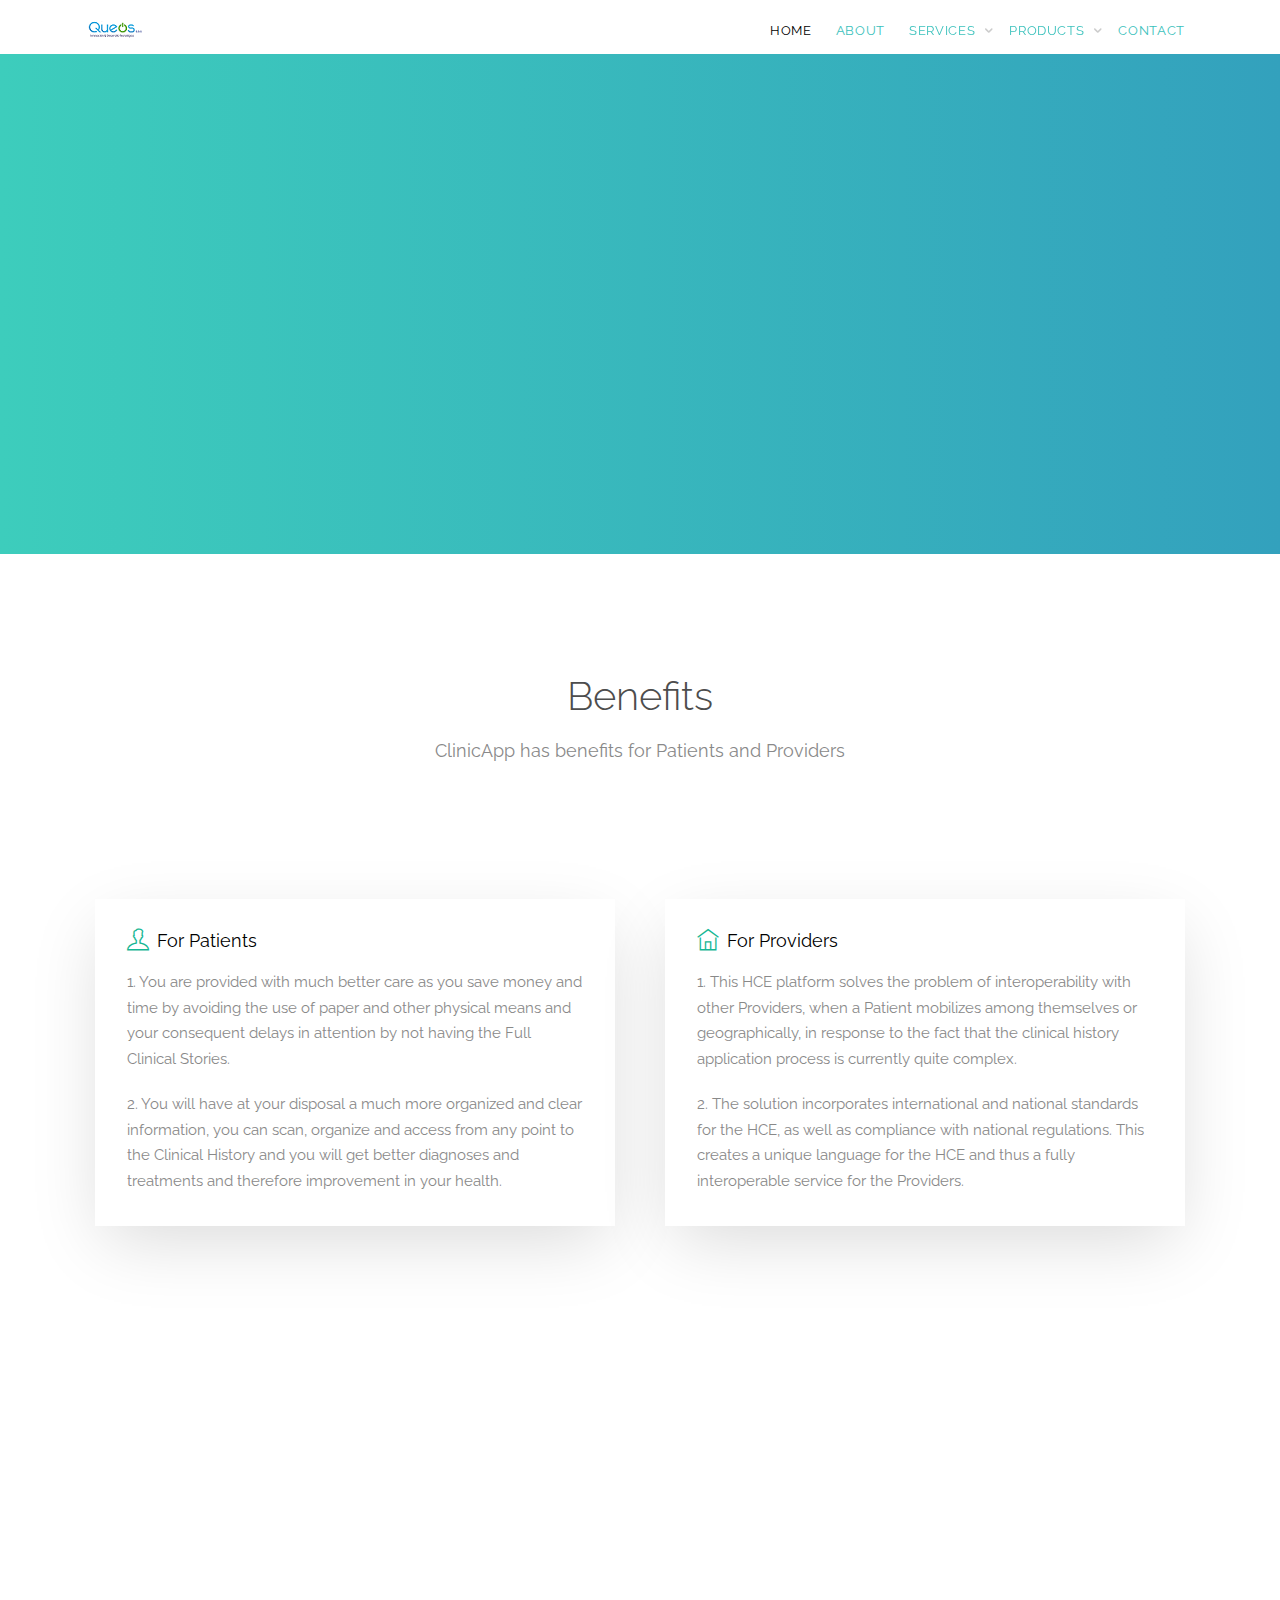
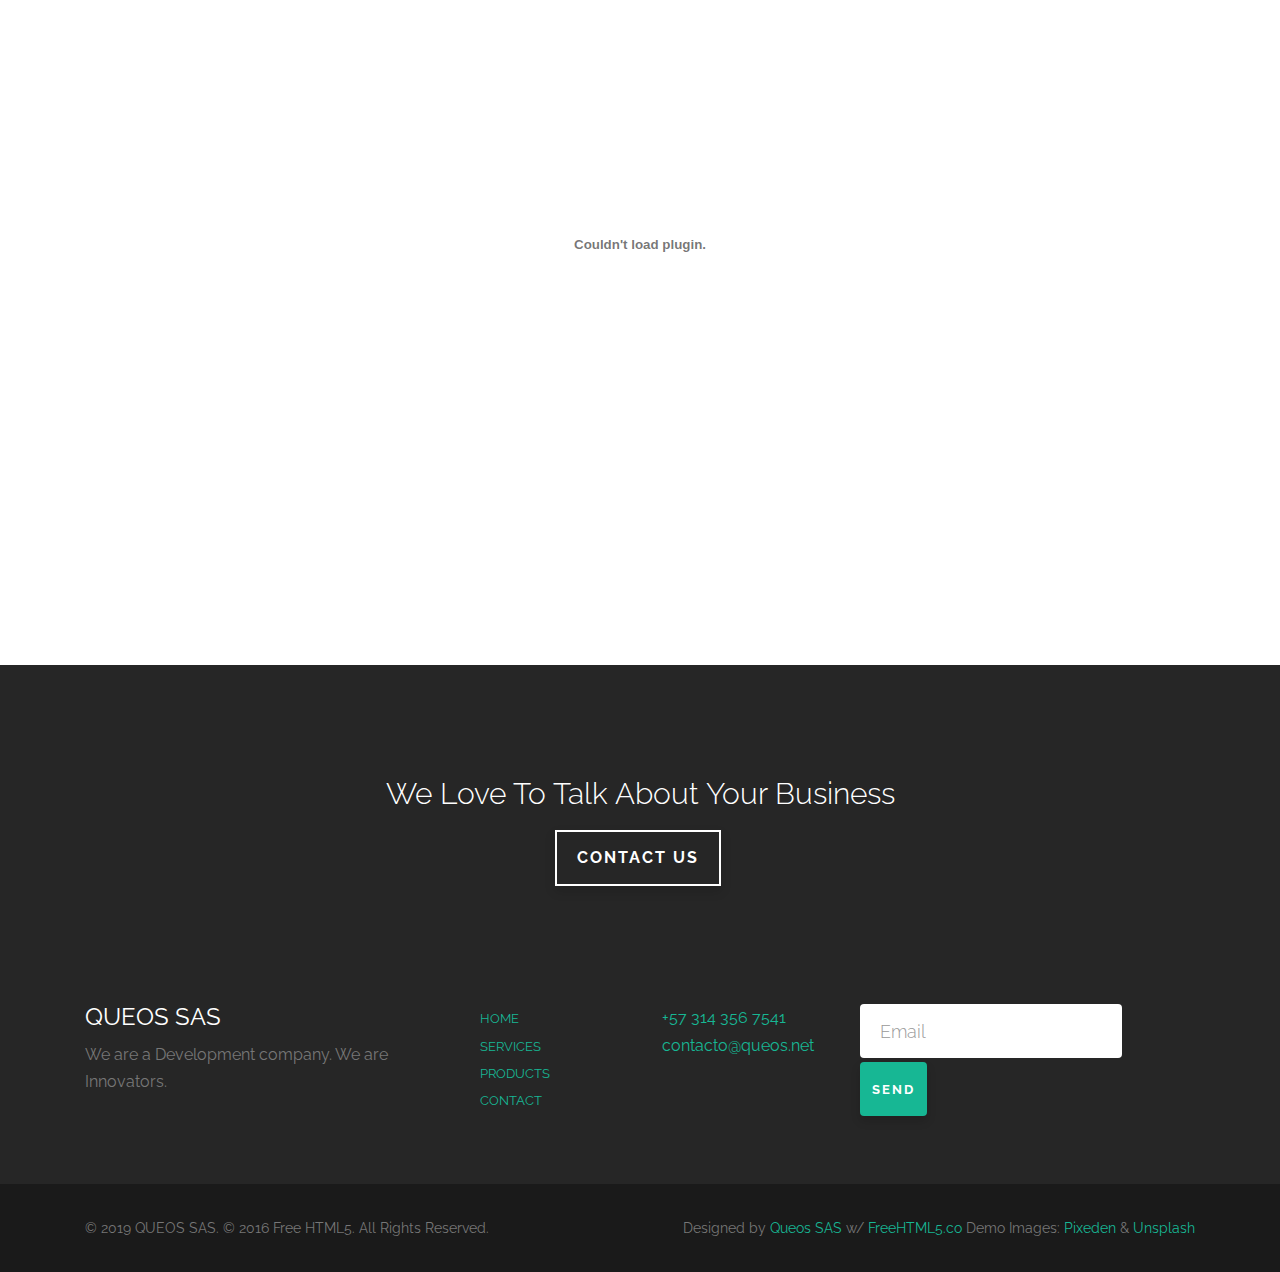
<file: Prod_ClinicApp.html>
<!DOCTYPE HTML>
<!--
	By: QUEOS S.A.S.
	Date: Nov. 2019
	Author: MCH
	Adapted from:
		Cube by FreeHTML5.co
		Twitter: http://twitter.com/gettemplateco
		URL: http://freehtml5.co
-->
<html>
	<head>
	<meta charset="utf-8">
	<meta http-equiv="X-UA-Compatible" content="IE=edge">
	<title>Queos S.A.S.</title>
	<meta name="viewport" content="width=device-width, initial-scale=1">
	<meta name="description" content="Free HTML5 Website Template by FreeHTML5.co" />
	<meta name="keywords" content="free website templates, free html5, free template, free bootstrap, free website template, html5, css3, mobile first, responsive" />
	<meta name="author" content="FreeHTML5.co" />

  	<!-- Facebook and Twitter integration -->
	<meta property="og:title" content=""/>
	<meta property="og:image" content=""/>
	<meta property="og:url" content=""/>
	<meta property="og:site_name" content=""/>
	<meta property="og:description" content=""/>
	<meta name="twitter:title" content="" />
	<meta name="twitter:image" content="" />
	<meta name="twitter:url" content="" />
	<meta name="twitter:card" content="" />

	<link href="https://fonts.googleapis.com/css?family=Raleway:100,300,400,700" rel="stylesheet">
	
	<!-- Animate.css -->
	<link rel="stylesheet" href="css/animate.css">
	<!-- Icomoon Icon Fonts-->
	<link rel="stylesheet" href="css/icomoon.css">
	<!-- Themify Icons-->
	<link rel="stylesheet" href="css/themify-icons.css">
	<!-- Bootstrap  -->
	<link rel="stylesheet" href="css/bootstrap.css">

	<!-- Magnific Popup -->
	<link rel="stylesheet" href="css/magnific-popup.css">

	<!-- Owl Carousel  -->
	<link rel="stylesheet" href="css/owl.carousel.min.css">
	<link rel="stylesheet" href="css/owl.theme.default.min.css">

	<!-- Theme style  -->
	<link rel="stylesheet" href="css/style.css">

	<!-- Modernizr JS -->
	<script src="js/modernizr-2.6.2.min.js"></script>
	<!-- FOR IE9 below -->
	<!--[if lt IE 9]>
	<script src="js/respond.min.js"></script>
	<![endif]-->

	</head>
	<body>
		
	<div class="gtco-loader"></div>
	
	<div id="page">

		<!--	Navegation bar --------------->
		<nav class="gtco-nav" role="navigation">
			<div class="gtco-container">

				<div class="row">
					<div class="col-sm-2 col-xs-12">
						<div id="gtco-logo"><a href="index.html"><img src="images/52 Logo 80x27.png" alt="Queos Logo 80x27"></a></div>
					</div>
					<div class="col-xs-10 text-right menu-1">
						<ul>
							<li class="active"><a href="index.html">Home</a></li>
							<li><a href="about.html">About</a></li>
							<li class="has-dropdown">
								<a href="services.html">Services</a>
								<ul class="dropdown">
									<li><a href="Serv_Development.html">Development</a></li>
									<!-- <li><a href="#">Products</a></li> -->
									<li><a href="Serv_Innovation.html">Innovation</a></li>
									<!-- <li><a href="#">API</a></li> -->
								</ul>
							</li>
							<li class="has-dropdown">
								<a href="products.html">Products</a>
								<ul class="dropdown">
									<li><a href="Prod_ClinicApp.html">ClinicApp</a></li>
									<li><a href="Prod_HFV.html">Virtual Formation Tool</a></li>
									<li><a href="Prod_D3A.html">D3A</a></li>
								<!--
									<li><a href="#">jQuery</a></li>
									-->
								</ul>
							</li>
							<!-- <li><a href="portfolio.html">Portfolio</a></li> -->
							<li><a href="contact.html">Contact</a></li>
						</ul>
					</div>
				</div>

			</div>
		</nav>
<!--	End Navegation bar --------------->
		<header id="gtco-header" class="gtco-cover gtco-cover-xs gtco-inner" role="banner">
			<div class="gtco-container">
				<div class="row">
					<div class="col-md-12 col-md-offset-0 text-left">
						<div class="display-t">
							<div class="display-tc">
								<div class="row">
									<div class="col-md-12 animate-box">
										<!-- <div class="col-md text-center header-img animate-box"> -->
										<div class="col-md header-img animate-box">
											<img src="images/clinic-app-logo-home.png" alt="Logo ClinicApp">
										</div>
										<!-- <h1 class="no-margin">Our Services</h1> -->
										<p>This system is a cloud-based Electronic Clinical History
											(HCE) service, visible and accessible by Health Providers.
											This service, called  ClinicApp,  relies on a cloud
											platform consisting of a repository that stores information
											in a structured and unstructured way by abstracting the
											conceptual model of a Clinical History.
											This system retains the characteristics of a single HCE
											per citizen in a complete, reliable and Ubicable way
											from any site, given its characteristics of cloud
											residence and accessibility via web and mobile platforms.</p>
													<iframe width="560" height="315"
															src="https://www.youtube.com/embed/mUPnIn_3PgA"
															frameborder="0"
															allow="accelerometer; autoplay; encrypted-media;
															gyroscope; picture-in-picture" allowfullscreen>
													</iframe>
<!--											<source src="static/Video-Story-Telling-ClinicApp.mp4" type="video/mp4">
												<source src="movie.ogg" type="video/ogg"> -->

									</div>
								</div>
							</div>
						</div>
					</div>
				</div>
			</div>
		</header>
		<!-- END #gtco-header -->

		<div class="gtco-services gtco-section">
			<div class="gtco-container">
				<div class="row row-pb-sm">
					<div class="col-md-8 col-md-offset-2 gtco-heading text-center">
						<h2>Benefits</h2>
						<p>ClinicApp has benefits for Patients and Providers</p></div>
				</div>

				<div class="row row-pb-md">

					<div class="col-md-6 col-sm-4 service-wrap">
						<div class="service">
							<h3><i class="ti-user"></i> For Patients</h3>
							<p>1.	You are provided with much better care as you save money and time by avoiding the use of paper and other physical means and your consequent delays in attention by not having the Full Clinical Stories.</p>
							<p>2.	You will have at your disposal a much more organized and clear information, you can scan, organize and access from any point to the Clinical History and you will get better diagnoses and treatments and therefore improvement in your health.</p>
						</div>
					</div>
					<div class="col-md-6 col-sm-4 service-wrap">
						<div class="service">
							<h3><i class="ti-home"></i> For Providers</h3>
							<p>1.	This HCE platform solves the problem of interoperability with other Providers, when a Patient mobilizes among themselves or geographically, in response to the fact that the clinical history application process is currently quite complex. </p>
							<p>2.	The solution incorporates international and national standards for the HCE, as well as compliance with national regulations. This creates a unique language for the HCE and thus a fully interoperable service for the Providers.
</p>
						</div>
					</div>
				</div>
			</div>
		</div>
		<!-- END .gtco-services -->
		<div class="gtco-section gtco-products">
			<div class="gtco-container">
				<div class="row">
					<div class="col-md-12 text-center">
					<embed src="static/PPT clinicapp23 FINAL.pdf" width=900 height=600 type="application/pdf"></embed>
					</div>
				</div>

			</div>
		</div>
		<!-- END .gtco-products -->


	<!-- END Testimonials .gtco-products -->

<!--   Footer Bar -------------------------->
		<footer id="gtco-footer" class="gtco-section" role="contentinfo">
			<div class="gtco-container">
				<div class="row row-pb-md">
					<div class="col-md-8 col-md-offset-2 gtco-cta text-center">
						<h3>We Love To Talk About Your Business</h3>
						<p><a href="contact.html" class="btn btn-white btn-outline">Contact Us</a></p>
					</div>
				</div>
				<div class="row row-pb-md">
					<div class="col-md-4 gtco-widget gtco-footer-paragraph">
						<h3>QUEOS SAS</h3>
						<p>We are a Development company. We are Innovators.</p>
					</div>
					<div class="col-md-4 gtco-footer-link">
						<div class="row">
							<div class="col-md-6">
								<ul class="gtco-list-link">
									<li><a href="index.html">Home</a></li>
									<li><a href="services">Services</a></li>
									<li><a href="products.html">Products</a></li>
									<!-- <li><a href="#">Testimonial</a></li> -->
									<li><a href="contact.html">Contact</a></li>
								</ul>
							</div>
							<div class="col-md-6">
								<p>
									<a href="tel://1234567890">+57 314 356 7541</a> <br>
									<a href="#">contacto@queos.net</a>
								</p>
							</div>
						</div>
					</div>
					<div class="col-md-4 gtco-footer-subscribe">
						<form class="form-inline">
						  <div class="form-group">
						    <label class="sr-only" for="exampleInputEmail3">Email address</label>
						    <input type="email" class="form-control" id="" placeholder="Email">
						  </div>
						  <button type="submit" class="btn btn-primary">Send</button>
						</form>
					</div>
				</div>
			</div>
			<div class="gtco-copyright">
				<div class="gtco-container">
					<div class="row">
						<div class="col-md-6 text-left">
							<p><small>&copy; 2019 QUEOS SAS. &copy; 2016 Free HTML5. All Rights Reserved. </small></p>
						</div>
						<div class="col-md-6 text-right">
							<p><small>Designed by <a href="http://queos.net" target="_blank"> Queos SAS</a> w/ <a href="http://freehtml5.co/" target="_blank">FreeHTML5.co</a> Demo Images: <a href="http://pixeden.com/" target="_blank">Pixeden</a> &amp; <a href="http://unsplash.com" target="_blank">Unsplash</a></small> </p>
						</div>
					</div>
				</div>
			</div>
		</footer>
<!--   End Footer Bar -------------------------->

	</div>

	<div class="gototop js-top">
		<a href="#" class="js-gotop"><i class="icon-arrow-up"></i></a>
	</div>
	
	<!-- jQuery -->
	<script src="js/jquery.min.js"></script>
	<!-- jQuery Easing -->
	<script src="js/jquery.easing.1.3.js"></script>
	<!-- Bootstrap -->
	<script src="js/bootstrap.min.js"></script>
	<!-- Waypoints -->
	<script src="js/jquery.waypoints.min.js"></script>
	<!-- Carousel -->
	<script src="js/owl.carousel.min.js"></script>
	<!-- Magnific Popup -->
	<script src="js/jquery.magnific-popup.min.js"></script>
	<script src="js/magnific-popup-options.js"></script>
	<!-- Main -->
	<script src="js/main.js"></script>

	</body>
</html>
</file>
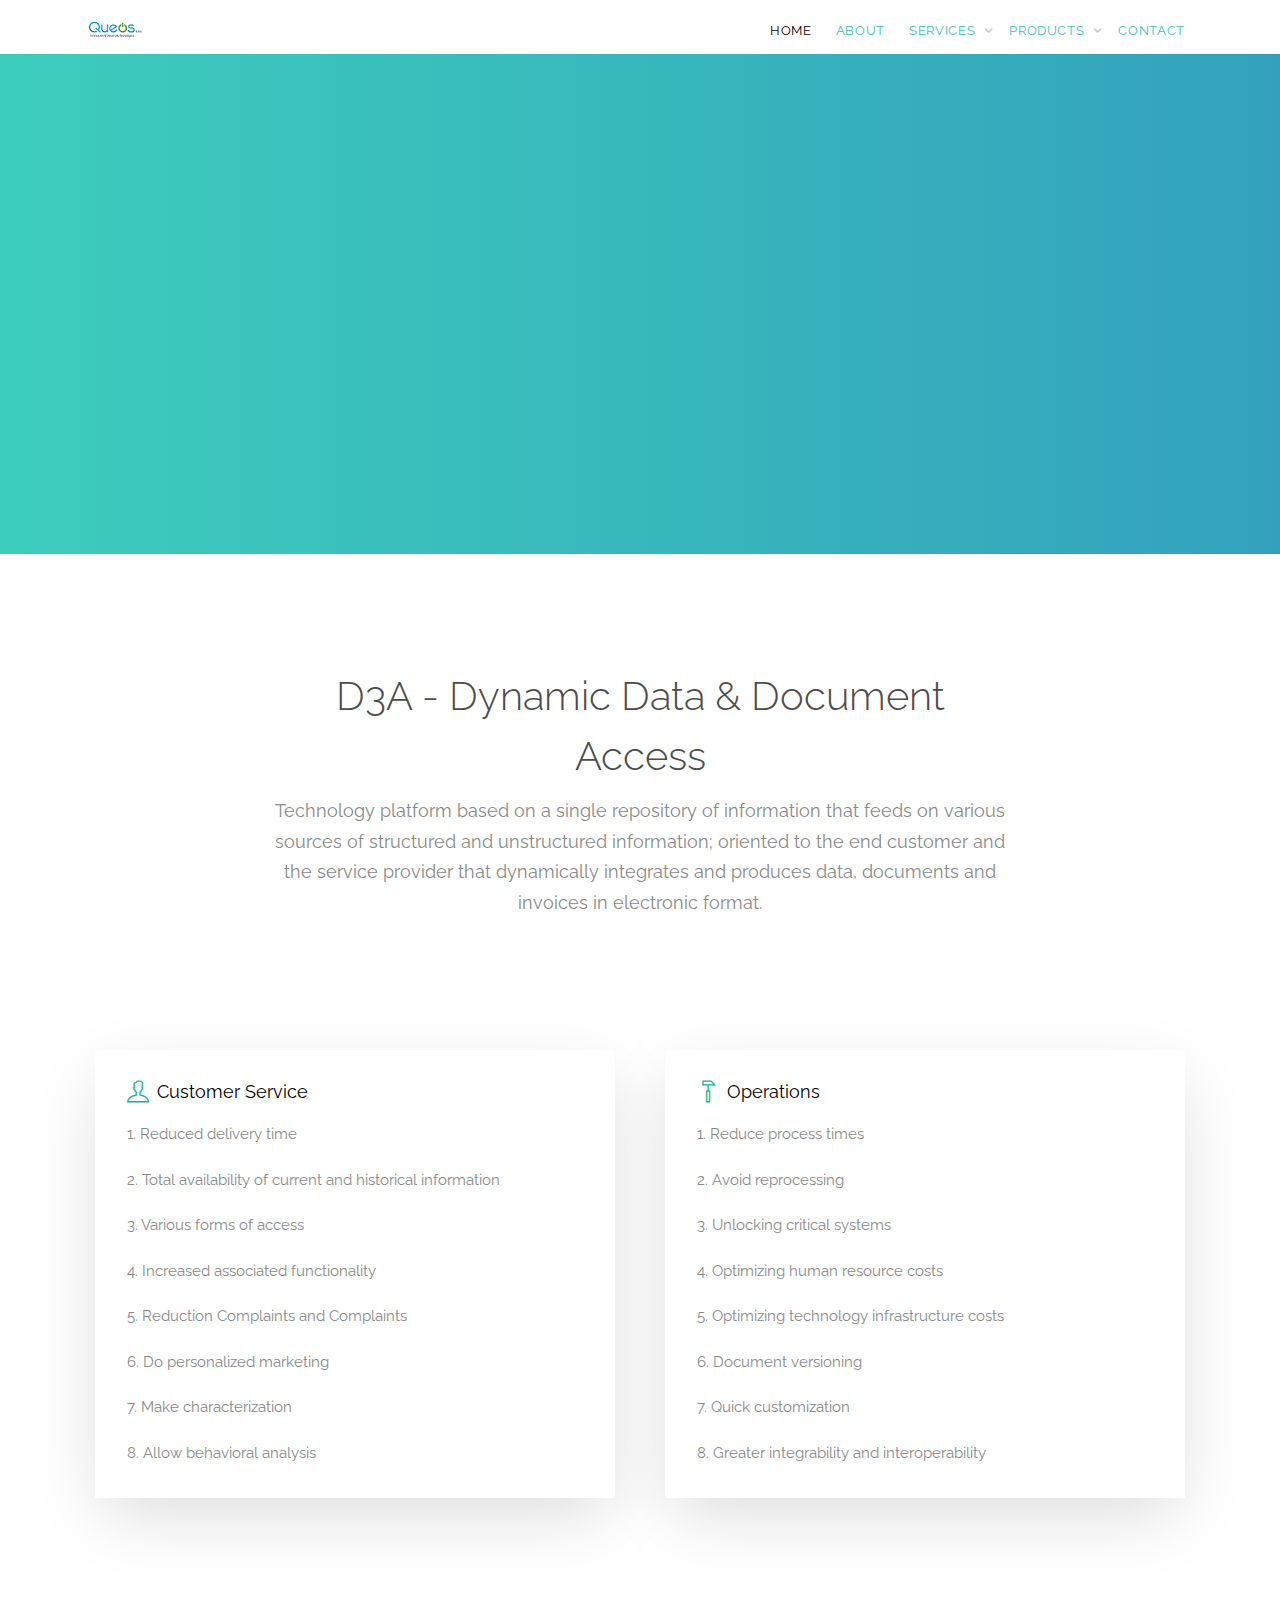
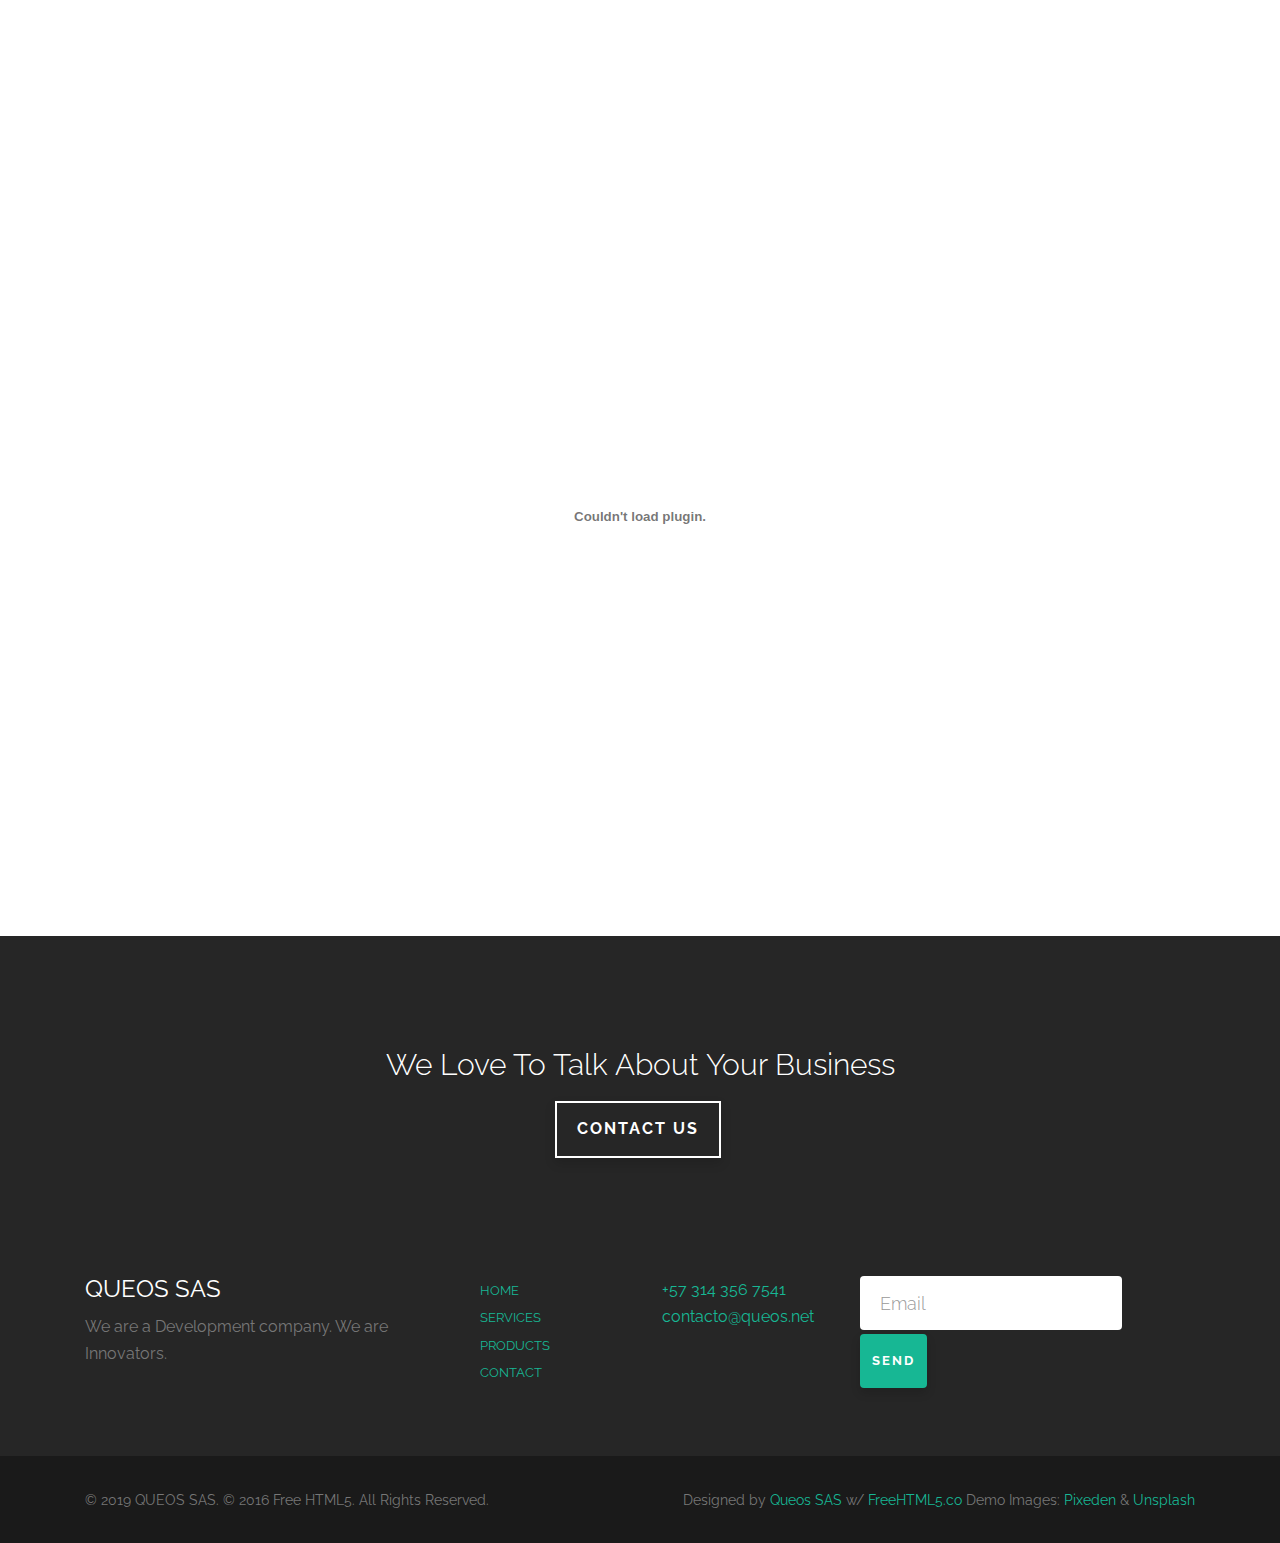
<file: Prod_D3A.html>
<!DOCTYPE HTML>
<!--
	By: QUEOS S.A.S.
	Date: Nov. 2019
	Author: MCH
	Adapted from:
		Cube by FreeHTML5.co
		Twitter: http://twitter.com/gettemplateco
		URL: http://freehtml5.co
-->
<html>
	<head>
	<meta charset="utf-8">
	<meta http-equiv="X-UA-Compatible" content="IE=edge">
	<title>Queos S.A.S.</title>
	<meta name="viewport" content="width=device-width, initial-scale=1">
	<meta name="description" content="Free HTML5 Website Template by FreeHTML5.co" />
	<meta name="keywords" content="free website templates, free html5, free template, free bootstrap, free website template, html5, css3, mobile first, responsive" />
	<meta name="author" content="FreeHTML5.co" />

  	<!-- Facebook and Twitter integration -->
	<meta property="og:title" content=""/>
	<meta property="og:image" content=""/>
	<meta property="og:url" content=""/>
	<meta property="og:site_name" content=""/>
	<meta property="og:description" content=""/>
	<meta name="twitter:title" content="" />
	<meta name="twitter:image" content="" />
	<meta name="twitter:url" content="" />
	<meta name="twitter:card" content="" />

	<link href="https://fonts.googleapis.com/css?family=Raleway:100,300,400,700" rel="stylesheet">
	
	<!-- Animate.css -->
	<link rel="stylesheet" href="css/animate.css">
	<!-- Icomoon Icon Fonts-->
	<link rel="stylesheet" href="css/icomoon.css">
	<!-- Themify Icons-->
	<link rel="stylesheet" href="css/themify-icons.css">
	<!-- Bootstrap  -->
	<link rel="stylesheet" href="css/bootstrap.css">

	<!-- Magnific Popup -->
	<link rel="stylesheet" href="css/magnific-popup.css">

	<!-- Owl Carousel  -->
	<link rel="stylesheet" href="css/owl.carousel.min.css">
	<link rel="stylesheet" href="css/owl.theme.default.min.css">

	<!-- Theme style  -->
	<link rel="stylesheet" href="css/style.css">

	<!-- Modernizr JS -->
	<script src="js/modernizr-2.6.2.min.js"></script>
	<!-- FOR IE9 below -->
	<!--[if lt IE 9]>
	<script src="js/respond.min.js"></script>
	<![endif]-->

	</head>
	<body>
		
	<div class="gtco-loader"></div>
	
	<div id="page">

		<!--	Navegation bar --------------->
		<nav class="gtco-nav" role="navigation">
			<div class="gtco-container">

				<div class="row">
					<div class="col-sm-2 col-xs-12">
						<div id="gtco-logo"><a href="index.html"><img src="images/52 Logo 80x27.png" alt="Queos Logo 80x27"></a></div>
					</div>
					<div class="col-xs-10 text-right menu-1">
						<ul>
							<li class="active"><a href="index.html">Home</a></li>
							<li><a href="about.html">About</a></li>
							<li class="has-dropdown">
								<a href="services.html">Services</a>
								<ul class="dropdown">
									<li><a href="Serv_Development.html">Development</a></li>
									<!-- <li><a href="#">Products</a></li> -->
									<li><a href="Serv_Innovation.html">Innovation</a></li>
									<!-- <li><a href="#">API</a></li> -->
								</ul>
							</li>
							<li class="has-dropdown">
								<a href="products.html">Products</a>
								<ul class="dropdown">
									<li><a href="Prod_ClinicApp.html">ClinicApp</a></li>
									<li><a href="Prod_HFV.html">Virtual Formation Tool</a></li>
									<li><a href="Prod_D3A.html">D3A</a></li>
								<!--
									<li><a href="#">jQuery</a></li>
									-->
								</ul>
							</li>
							<!-- <li><a href="portfolio.html">Portfolio</a></li> -->
							<li><a href="contact.html">Contact</a></li>
						</ul>
					</div>
				</div>

			</div>
		</nav>
<!--	End Navegation bar --------------->
		<header id="gtco-header" class="gtco-cover gtco-cover-xs gtco-inner" role="banner">
			<div class="gtco-container">
				<div class="row">
					<div class="col-md-12 col-md-offset-0 ">
						<div class="display-t">
							<div class="display-tc">
								<div class="row">
									<div class="col-md-12 animate-box">
										<!-- <div class="col-md text-center header-img animate-box"> -->
										<div class="col-md text-center header-img animate-box">
											<img src="images/D3A 250x160.jpg" alt="D3A 250x160.jpg">
										</div>
										<!-- <h1 class="no-margin">Our Services</h1> -->
										<p>  D3A is an already built tool that helps companies with a
											significative amount of customer (B2[C|B]) to normalize,
											consolidate and understand the characterization and behavior
											of each customer from the beginning of the relationship to date.</p>

									</div>
								</div>
							</div>
						</div>
					</div>
				</div>
			</div>
		</header>
		<!-- END #gtco-header -->

		<div class="gtco-services gtco-section">
			<div class="gtco-container">
				<div class="row row-pb-sm">
					<div class="col-md-8 col-md-offset-2 gtco-heading text-center">
						<h2>D3A - Dynamic Data & Document Access</h2>
						<p>Technology platform based on a single repository of information that feeds
							on various sources of structured and unstructured information; oriented
							to the end customer and the service provider that dynamically integrates
							and produces data, documents and invoices in electronic format.</p>
					</div>
				</div>

				<div class="row row-pb-md">

					<div class="col-md-6 col-sm-4 service-wrap">
						<div class="service">
							<h3><i class="ti-user"></i> Customer Service</h3>
							<p>1.	Reduced delivery time</p>
							<p>2.	Total availability of current and historical information</p>
							<p>3.	Various forms of access</p>
							<p>4.	Increased associated functionality</p>
							<p>5.	Reduction Complaints and Complaints</p>
							<p>6.	Do personalized marketing</p>
							<p>7.	Make characterization</p>
							<p>8.	Allow behavioral analysis</p>
						</div>
					</div>
					<div class="col-md-6 col-sm-4 service-wrap">
						<div class="service">
							<h3><i class="ti-hummer"></i> Operations</h3>
							<p>1.	Reduce process times</p>
							<p>2.	Avoid reprocessing</p>
							<p>3.	Unlocking critical systems</p>
							<p>4.	Optimizing human resource costs</p>
							<p>5.	Optimizing technology infrastructure costs</p>
							<p>6.	Document versioning</p>
							<p>7.	Quick customization</p>
							<p>8.	Greater integrability and interoperability</p>
						</div>
					</div>
				</div>
			</div>
		</div>
		<!-- END .gtco-services -->
		<div class="gtco-section gtco-products">
			<div class="gtco-container">
				<div class="row">
					<div class="col-md-12 text-center">
						<embed src="static/Present Comer D3A v2019.pdf" width=900 height=600 type="application/pdf"></embed>
					</div>
				</div>

			</div>
		</div>
		<!-- END .gtco-products -->


	<!-- END Testimonials .gtco-products -->

<!--   Footer Bar -------------------------->
		<footer id="gtco-footer" class="gtco-section" role="contentinfo">
			<div class="gtco-container">
				<div class="row row-pb-md">
					<div class="col-md-8 col-md-offset-2 gtco-cta text-center">
						<h3>We Love To Talk About Your Business</h3>
						<p><a href="contact.html" class="btn btn-white btn-outline">Contact Us</a></p>
					</div>
				</div>
				<div class="row row-pb-md">
					<div class="col-md-4 gtco-widget gtco-footer-paragraph">
						<h3>QUEOS SAS</h3>
						<p>We are a Development company. We are Innovators.</p>
					</div>
					<div class="col-md-4 gtco-footer-link">
						<div class="row">
							<div class="col-md-6">
								<ul class="gtco-list-link">
									<li><a href="index.html">Home</a></li>
									<li><a href="services">Services</a></li>
									<li><a href="products.html">Products</a></li>
									<!-- <li><a href="#">Testimonial</a></li> -->
									<li><a href="contact.html">Contact</a></li>
								</ul>
							</div>
							<div class="col-md-6">
								<p>
									<a href="tel://1234567890">+57 314 356 7541</a> <br>
									<a href="#">contacto@queos.net</a>
								</p>
							</div>
						</div>
					</div>
					<div class="col-md-4 gtco-footer-subscribe">
						<form class="form-inline">
						  <div class="form-group">
						    <label class="sr-only" for="exampleInputEmail3">Email address</label>
						    <input type="email" class="form-control" id="" placeholder="Email">
						  </div>
						  <button type="submit" class="btn btn-primary">Send</button>
						</form>
					</div>
				</div>
			</div>
			<div class="gtco-copyright">
				<div class="gtco-container">
					<div class="row">
						<div class="col-md-6 text-left">
							<p><small>&copy; 2019 QUEOS SAS. &copy; 2016 Free HTML5. All Rights Reserved. </small></p>
						</div>
						<div class="col-md-6 text-right">
							<p><small>Designed by <a href="http://queos.net" target="_blank"> Queos SAS</a> w/ <a href="http://freehtml5.co/" target="_blank">FreeHTML5.co</a> Demo Images: <a href="http://pixeden.com/" target="_blank">Pixeden</a> &amp; <a href="http://unsplash.com" target="_blank">Unsplash</a></small> </p>
						</div>
					</div>
				</div>
			</div>
		</footer>
<!--   End Footer Bar -------------------------->

	</div>

	<div class="gototop js-top">
		<a href="#" class="js-gotop"><i class="icon-arrow-up"></i></a>
	</div>
	
	<!-- jQuery -->
	<script src="js/jquery.min.js"></script>
	<!-- jQuery Easing -->
	<script src="js/jquery.easing.1.3.js"></script>
	<!-- Bootstrap -->
	<script src="js/bootstrap.min.js"></script>
	<!-- Waypoints -->
	<script src="js/jquery.waypoints.min.js"></script>
	<!-- Carousel -->
	<script src="js/owl.carousel.min.js"></script>
	<!-- Magnific Popup -->
	<script src="js/jquery.magnific-popup.min.js"></script>
	<script src="js/magnific-popup-options.js"></script>
	<!-- Main -->
	<script src="js/main.js"></script>

	</body>
</html>
</file>
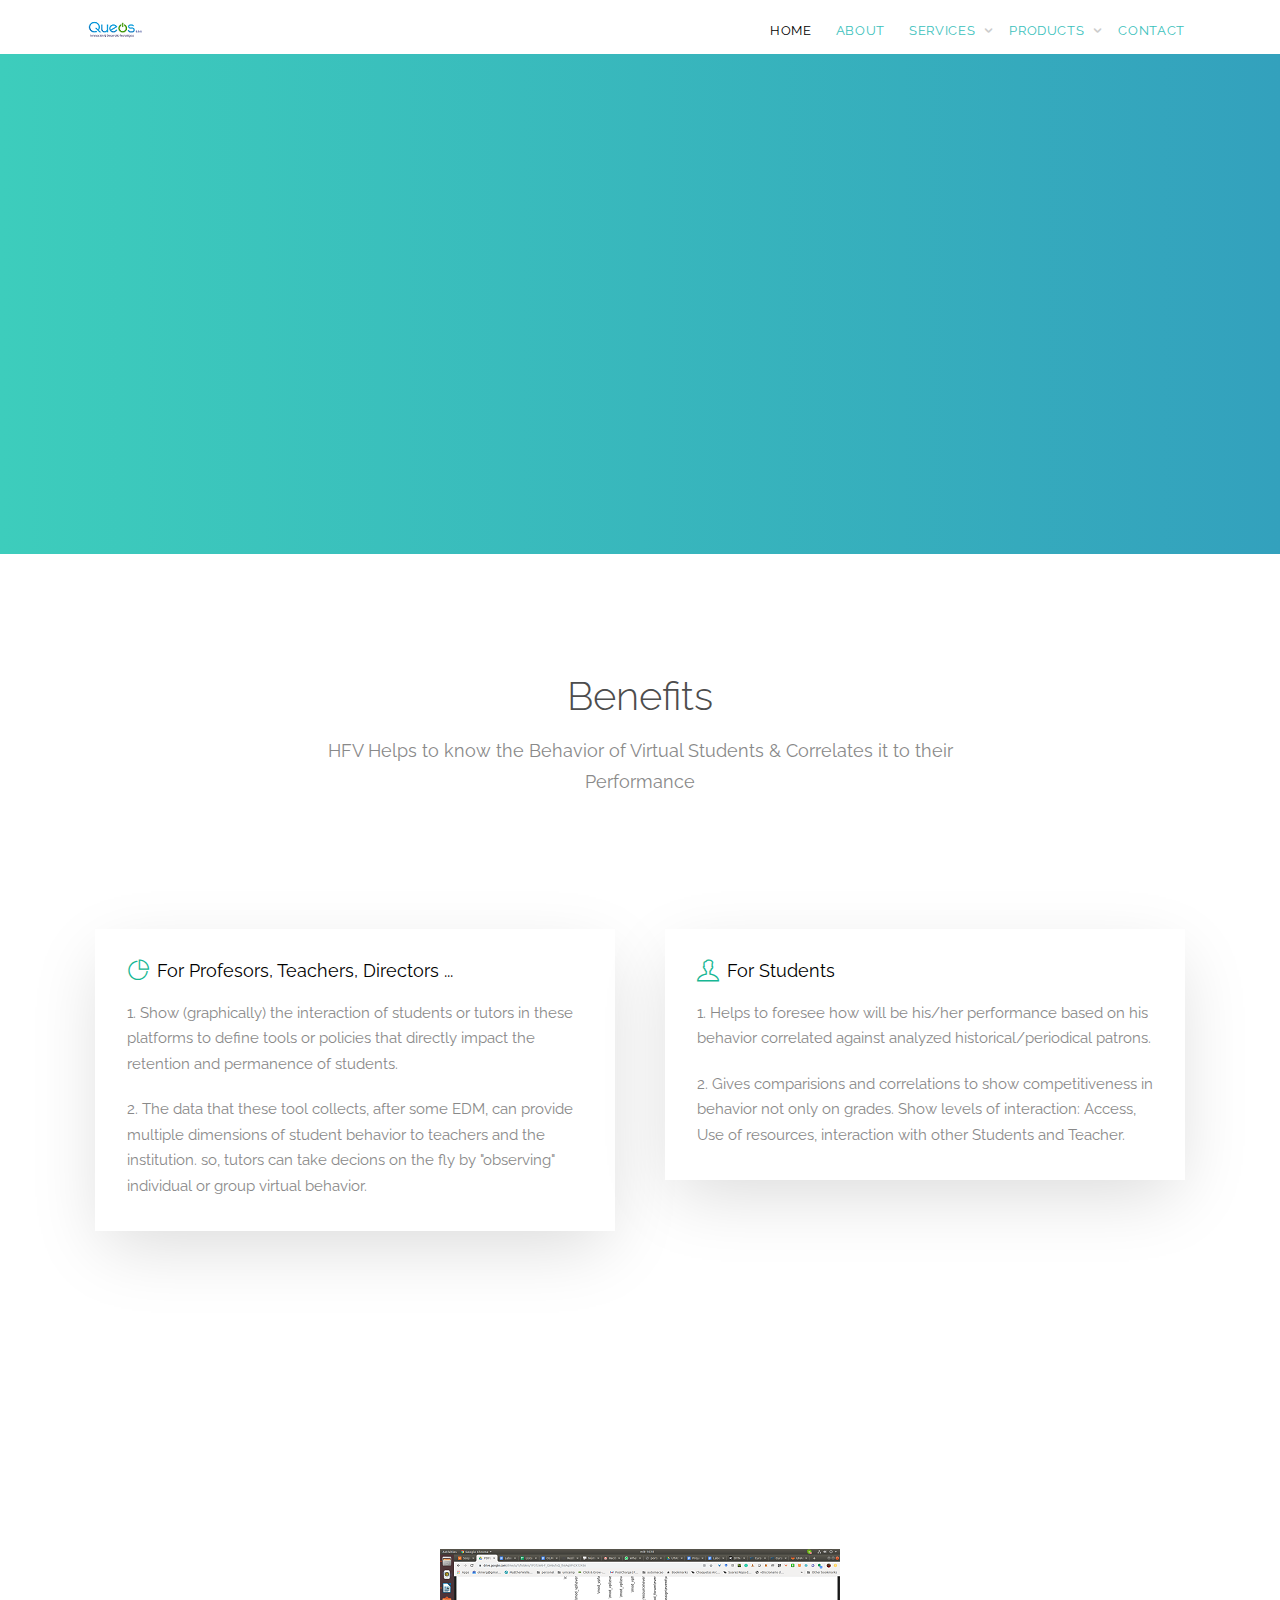
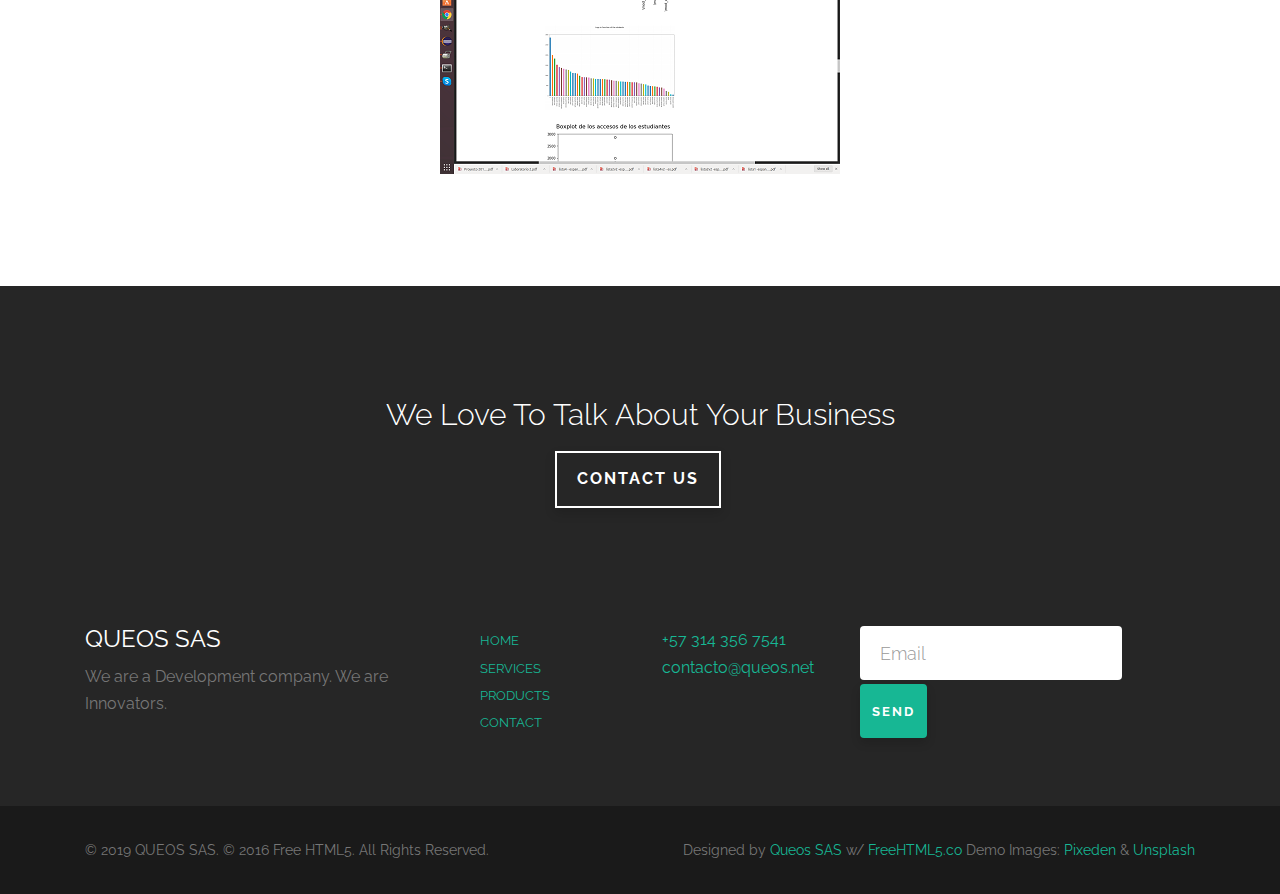
<file: Prod_HFV.html>
<!DOCTYPE HTML>
<!--
	By: QUEOS S.A.S.
	Date: Nov. 2019
	Author: MCH
	Adapted from:
		Cube by FreeHTML5.co
		Twitter: http://twitter.com/gettemplateco
		URL: http://freehtml5.co
-->
<html>
	<head>
	<meta charset="utf-8">
	<meta http-equiv="X-UA-Compatible" content="IE=edge">
	<title>Queos S.A.S.</title>
	<meta name="viewport" content="width=device-width, initial-scale=1">
	<meta name="description" content="Free HTML5 Website Template by FreeHTML5.co" />
	<meta name="keywords" content="free website templates, free html5, free template, free bootstrap, free website template, html5, css3, mobile first, responsive" />
	<meta name="author" content="FreeHTML5.co" />

  	<!-- Facebook and Twitter integration -->
	<meta property="og:title" content=""/>
	<meta property="og:image" content=""/>
	<meta property="og:url" content=""/>
	<meta property="og:site_name" content=""/>
	<meta property="og:description" content=""/>
	<meta name="twitter:title" content="" />
	<meta name="twitter:image" content="" />
	<meta name="twitter:url" content="" />
	<meta name="twitter:card" content="" />

	<link href="https://fonts.googleapis.com/css?family=Raleway:100,300,400,700" rel="stylesheet">
	
	<!-- Animate.css -->
	<link rel="stylesheet" href="css/animate.css">
	<!-- Icomoon Icon Fonts-->
	<link rel="stylesheet" href="css/icomoon.css">
	<!-- Themify Icons-->
	<link rel="stylesheet" href="css/themify-icons.css">
	<!-- Bootstrap  -->
	<link rel="stylesheet" href="css/bootstrap.css">

	<!-- Magnific Popup -->
	<link rel="stylesheet" href="css/magnific-popup.css">

	<!-- Owl Carousel  -->
	<link rel="stylesheet" href="css/owl.carousel.min.css">
	<link rel="stylesheet" href="css/owl.theme.default.min.css">

	<!-- Theme style  -->
	<link rel="stylesheet" href="css/style.css">

	<!-- Modernizr JS -->
	<script src="js/modernizr-2.6.2.min.js"></script>
	<!-- FOR IE9 below -->
	<!--[if lt IE 9]>
	<script src="js/respond.min.js"></script>
	<![endif]-->

	</head>
	<body>
		
	<div class="gtco-loader"></div>
	
	<div id="page">

		<!--	Navegation bar --------------->
		<nav class="gtco-nav" role="navigation">
			<div class="gtco-container">

				<div class="row">
					<div class="col-sm-2 col-xs-12">
						<div id="gtco-logo"><a href="index.html"><img src="images/52 Logo 80x27.png" alt="Queos Logo 80x27"></a></div>
					</div>
					<div class="col-xs-10 text-right menu-1">
						<ul>
							<li class="active"><a href="index.html">Home</a></li>
							<li><a href="about.html">About</a></li>
							<li class="has-dropdown">
								<a href="services.html">Services</a>
								<ul class="dropdown">
									<li><a href="Serv_Development.html">Development</a></li>
									<!-- <li><a href="#">Products</a></li> -->
									<li><a href="Serv_Innovation.html">Innovation</a></li>
									<!-- <li><a href="#">API</a></li> -->
								</ul>
							</li>
							<li class="has-dropdown">
								<a href="products.html">Products</a>
								<ul class="dropdown">
									<li><a href="Prod_ClinicApp.html">ClinicApp</a></li>
									<li><a href="Prod_HFV.html">Virtual Formation Tool</a></li>
									<li><a href="Prod_D3A.html">D3A</a></li>
								<!--
									<li><a href="#">jQuery</a></li>
									-->
								</ul>
							</li>
							<!-- <li><a href="portfolio.html">Portfolio</a></li> -->
							<li><a href="contact.html">Contact</a></li>
						</ul>
					</div>
				</div>

			</div>
		</nav>
<!--	End Navegation bar --------------->
		<header id="gtco-header" class="gtco-cover gtco-cover-xs gtco-inner" role="banner">
			<div class="gtco-container">
				<div class="row">
					<div class="col-md-12 col-md-offset-0 ">
						<div class="display-t">
							<div class="display-tc">
								<div class="row">
									<div class="col-md-12 animate-box">
										<!-- <div class="col-md text-center header-img animate-box"> -->
										<div class="col-md-5 text-center header-img animate-box">
											<img src="images/HFV_Screenshot_3.png" alt="HFV_Screenshot_3.png">
										</div>
										<!-- <h1 class="no-margin">Our Services</h1> -->
										<p>  HFV: a Business Inteligence tool with Artificial Intelligence
											algorithms to Measure “Academic Behavior Analysis in Virtual
											Courses Using a Data Mining Approach. This tool periodically feeds from
											the log from CMS (LVE) (for example Moodle) to produce metrics that
											characterize each student, course, program, calendar and/or academic
											period to help profesors, teachers and Directors to take decisions.
											To the students, it tells their behavior and helps forsee their performence
											based on the interaction againts the virtual learning platform.
											</p>

									</div>
								</div>
							</div>
						</div>
					</div>
				</div>
			</div>
		</header>
		<!-- END #gtco-header -->

		<div class="gtco-services gtco-section">
			<div class="gtco-container">
				<div class="row row-pb-sm">
					<div class="col-md-8 col-md-offset-2 gtco-heading text-center">
						<h2>Benefits</h2>
						<p>HFV Helps to know the Behavior of Virtual Students & Correlates it to their
						    Performance</p>
					</div>
				</div>

				<div class="row row-pb-md">

					<div class="col-md-6 col-sm-4 service-wrap">
						<div class="service">
							<h3><i class="ti-pie-chart"></i> For Profesors, Teachers, Directors ...</h3>
							<p>1.	Show (graphically) the interaction  of students or tutors in these platforms
									to define tools or policies that directly impact the retention
									and permanence of students.</p>
							<p>2.   The data that these tool collects, after some EDM, can provide multiple
									dimensions of student behavior to teachers and the institution. so, tutors
									can take decions on the fly by "observing" individual or group virtual behavior.
								    </p>
						</div>
					</div>
					<div class="col-md-6 col-sm-4 service-wrap">
						<div class="service">
							<h3><i class="ti-user"></i> For Students</h3>
							<p>1.	Helps to foresee how will be his/her performance based  on his
      								behavior correlated against analyzed historical/periodical patrons. </p>
							<p>2.  Gives comparisions and correlations to show competitiveness in behavior
      								not only on grades. Show levels of interaction: Access, Use of resources, interaction with other
     								Students and Teacher. 	</p>
						</div>
					</div>
				</div>
			</div>
		</div>
		<!-- END .gtco-services -->
		<div class="gtco-section gtco-products">
			<div class="gtco-container">
				<div class="row">
					<div class="col-md-12 text-center">
						<img src="images/HFV_Screenshot_1 400x225.png" alt="HFV_Screenshot_1 400x225.png">
					</div>
				</div>

			</div>
		</div>
		<!-- END .gtco-products -->


	<!-- END Testimonials .gtco-products -->

<!--   Footer Bar -------------------------->
		<footer id="gtco-footer" class="gtco-section" role="contentinfo">
			<div class="gtco-container">
				<div class="row row-pb-md">
					<div class="col-md-8 col-md-offset-2 gtco-cta text-center">
						<h3>We Love To Talk About Your Business</h3>
						<p><a href="contact.html" class="btn btn-white btn-outline">Contact Us</a></p>
					</div>
				</div>
				<div class="row row-pb-md">
					<div class="col-md-4 gtco-widget gtco-footer-paragraph">
						<h3>QUEOS SAS</h3>
						<p>We are a Development company. We are Innovators.</p>
					</div>
					<div class="col-md-4 gtco-footer-link">
						<div class="row">
							<div class="col-md-6">
								<ul class="gtco-list-link">
									<li><a href="index.html">Home</a></li>
									<li><a href="services">Services</a></li>
									<li><a href="products.html">Products</a></li>
									<!-- <li><a href="#">Testimonial</a></li> -->
									<li><a href="contact.html">Contact</a></li>
								</ul>
							</div>
							<div class="col-md-6">
								<p>
									<a href="tel://1234567890">+57 314 356 7541</a> <br>
									<a href="#">contacto@queos.net</a>
								</p>
							</div>
						</div>
					</div>
					<div class="col-md-4 gtco-footer-subscribe">
						<form class="form-inline">
						  <div class="form-group">
						    <label class="sr-only" for="exampleInputEmail3">Email address</label>
						    <input type="email" class="form-control" id="" placeholder="Email">
						  </div>
						  <button type="submit" class="btn btn-primary">Send</button>
						</form>
					</div>
				</div>
			</div>
			<div class="gtco-copyright">
				<div class="gtco-container">
					<div class="row">
						<div class="col-md-6 text-left">
							<p><small>&copy; 2019 QUEOS SAS. &copy; 2016 Free HTML5. All Rights Reserved. </small></p>
						</div>
						<div class="col-md-6 text-right">
							<p><small>Designed by <a href="http://queos.net" target="_blank"> Queos SAS</a> w/ <a href="http://freehtml5.co/" target="_blank">FreeHTML5.co</a> Demo Images: <a href="http://pixeden.com/" target="_blank">Pixeden</a> &amp; <a href="http://unsplash.com" target="_blank">Unsplash</a></small> </p>
						</div>
					</div>
				</div>
			</div>
		</footer>
<!--   End Footer Bar -------------------------->

	</div>

	<div class="gototop js-top">
		<a href="#" class="js-gotop"><i class="icon-arrow-up"></i></a>
	</div>
	
	<!-- jQuery -->
	<script src="js/jquery.min.js"></script>
	<!-- jQuery Easing -->
	<script src="js/jquery.easing.1.3.js"></script>
	<!-- Bootstrap -->
	<script src="js/bootstrap.min.js"></script>
	<!-- Waypoints -->
	<script src="js/jquery.waypoints.min.js"></script>
	<!-- Carousel -->
	<script src="js/owl.carousel.min.js"></script>
	<!-- Magnific Popup -->
	<script src="js/jquery.magnific-popup.min.js"></script>
	<script src="js/magnific-popup-options.js"></script>
	<!-- Main -->
	<script src="js/main.js"></script>

	</body>
</html>
</file>
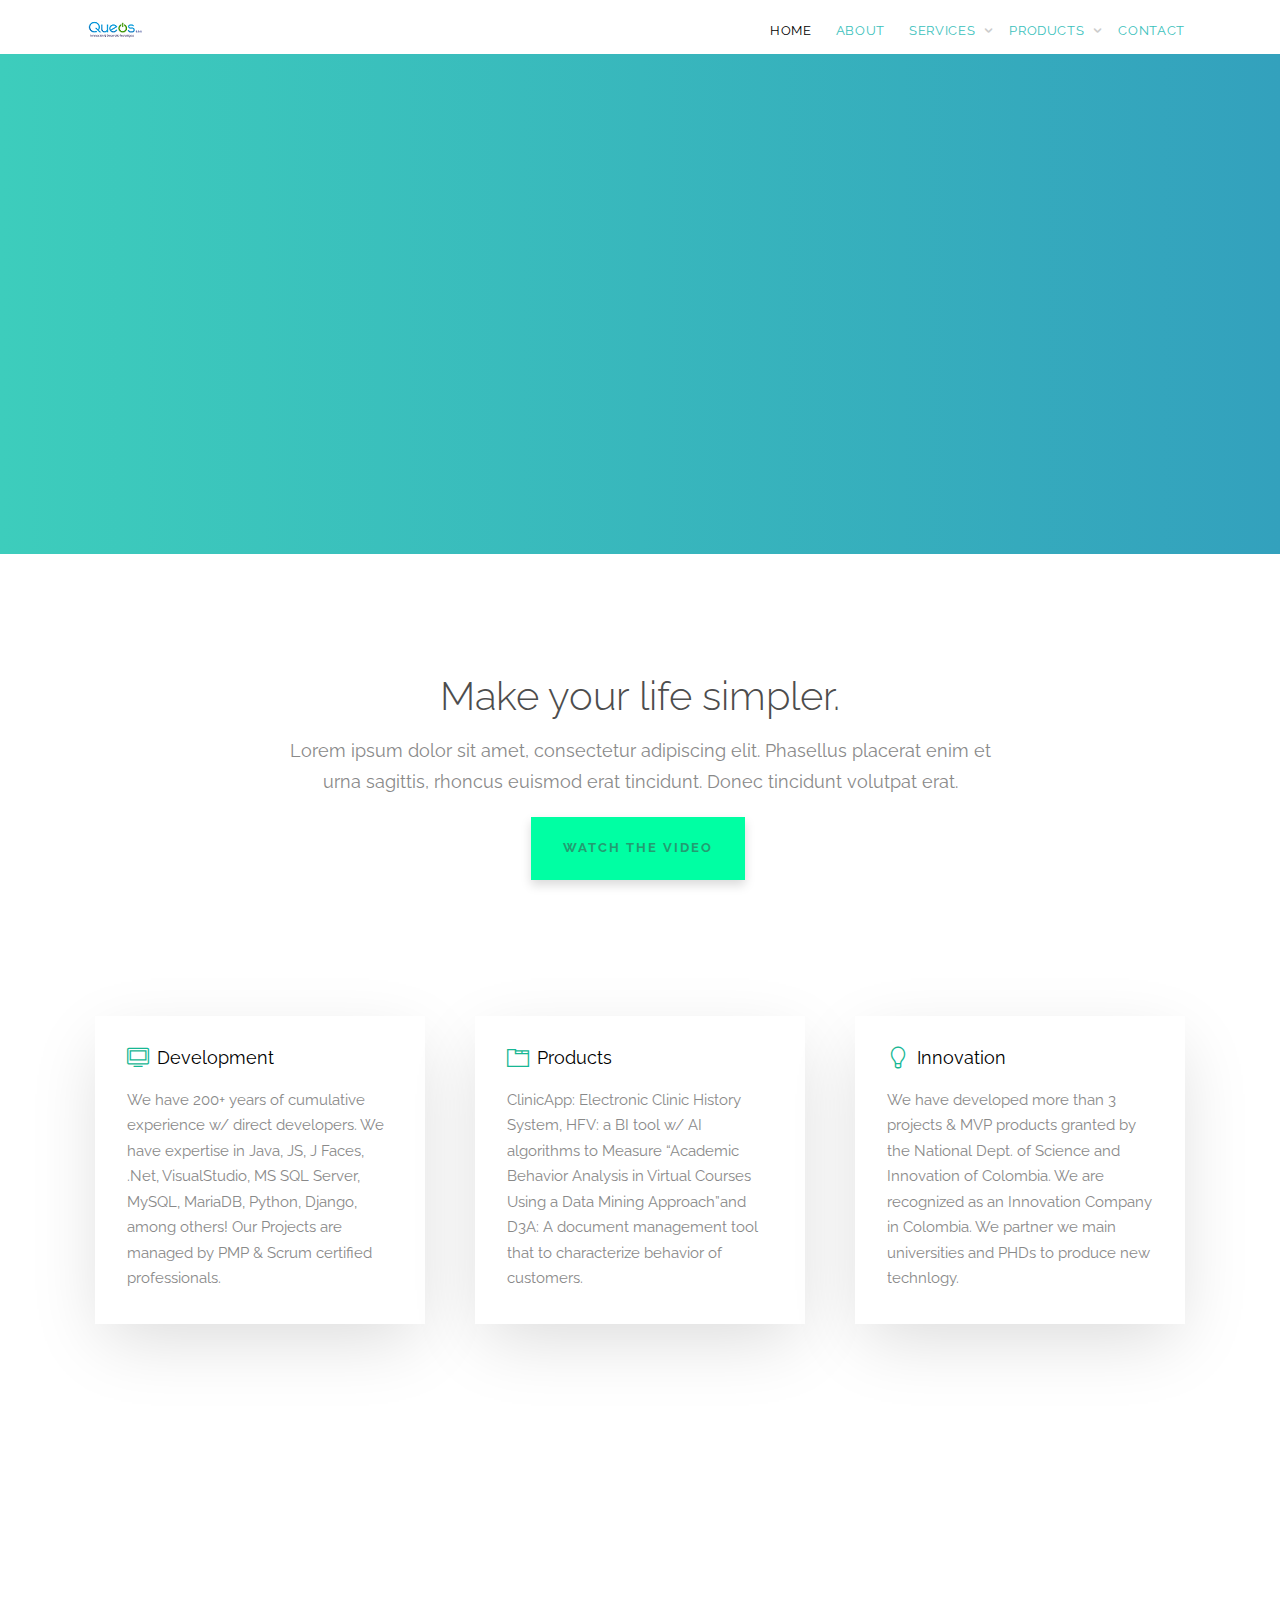
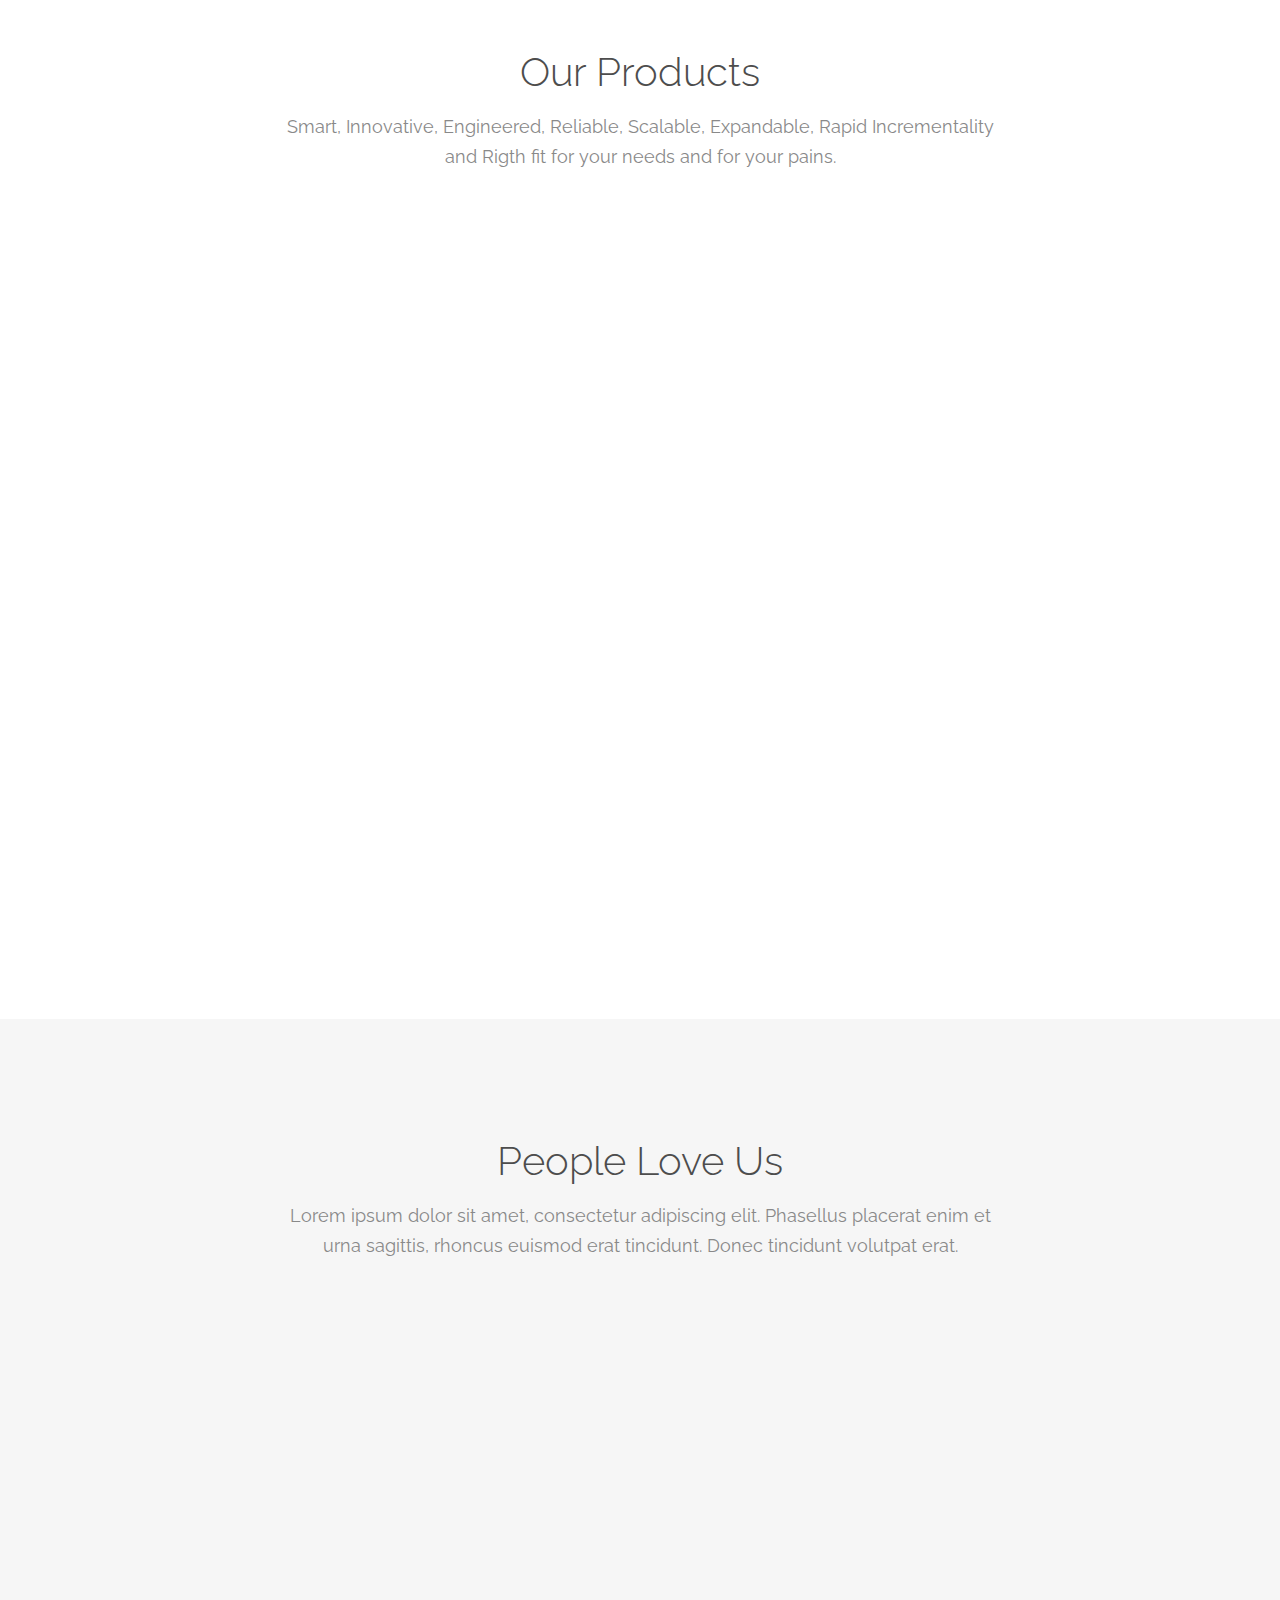
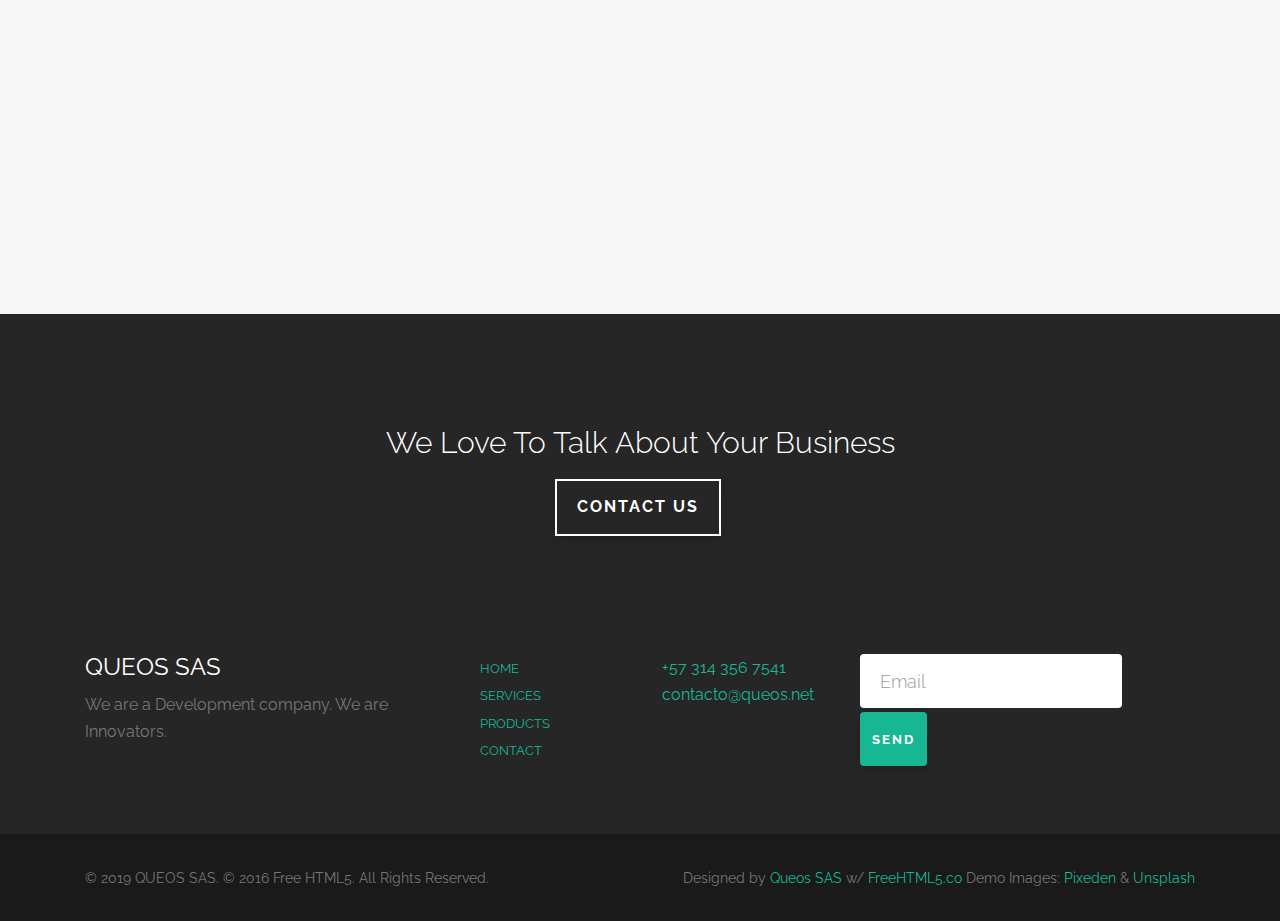
<file: products.html>
<!DOCTYPE HTML>
<!--
	By: QUEOS S.A.S.
	Date: Nov. 2019
	Author: MCH
	Adapted from:
		Cube by FreeHTML5.co
		Twitter: http://twitter.com/gettemplateco
		URL: http://freehtml5.co
-->
<html>
	<head>
	<meta charset="utf-8">
	<meta http-equiv="X-UA-Compatible" content="IE=edge">
	<title>Queos S.A.S.</title>
	<meta name="viewport" content="width=device-width, initial-scale=1">
	<meta name="description" content="Free HTML5 Website Template by FreeHTML5.co" />
	<meta name="keywords" content="free website templates, free html5, free template, free bootstrap, free website template, html5, css3, mobile first, responsive" />
	<meta name="author" content="FreeHTML5.co" />

  	<!-- Facebook and Twitter integration -->
	<meta property="og:title" content=""/>
	<meta property="og:image" content=""/>
	<meta property="og:url" content=""/>
	<meta property="og:site_name" content=""/>
	<meta property="og:description" content=""/>
	<meta name="twitter:title" content="" />
	<meta name="twitter:image" content="" />
	<meta name="twitter:url" content="" />
	<meta name="twitter:card" content="" />

	<link href="https://fonts.googleapis.com/css?family=Raleway:100,300,400,700" rel="stylesheet">
	
	<!-- Animate.css -->
	<link rel="stylesheet" href="css/animate.css">
	<!-- Icomoon Icon Fonts-->
	<link rel="stylesheet" href="css/icomoon.css">
	<!-- Themify Icons-->
	<link rel="stylesheet" href="css/themify-icons.css">
	<!-- Bootstrap  -->
	<link rel="stylesheet" href="css/bootstrap.css">

	<!-- Magnific Popup -->
	<link rel="stylesheet" href="css/magnific-popup.css">

	<!-- Owl Carousel  -->
	<link rel="stylesheet" href="css/owl.carousel.min.css">
	<link rel="stylesheet" href="css/owl.theme.default.min.css">

	<!-- Theme style  -->
	<link rel="stylesheet" href="css/style.css">

	<!-- Modernizr JS -->
	<script src="js/modernizr-2.6.2.min.js"></script>
	<!-- FOR IE9 below -->
	<!--[if lt IE 9]>
	<script src="js/respond.min.js"></script>
	<![endif]-->

	</head>
	<body>
		
	<div class="gtco-loader"></div>
	
	<div id="page">

	<!--	Navegation bar --------------->
		<nav class="gtco-nav" role="navigation">
			<div class="gtco-container">

				<div class="row">
					<div class="col-sm-2 col-xs-12">
						<div id="gtco-logo"><a href="index.html"><img src="images/52 Logo 80x27.png" alt="Queos Logo 80x27"></a></div>
					</div>
					<div class="col-xs-10 text-right menu-1">
						<ul>
							<li class="active"><a href="index.html">Home</a></li>
							<li><a href="about.html">About</a></li>
							<li class="has-dropdown">
								<a href="services.html">Services</a>
								<ul class="dropdown">
									<li><a href="Serv_Development.html">Development</a></li>
									<!-- <li><a href="#">Products</a></li> -->
									<li><a href="Serv_Innovation.html">Innovation</a></li>
									<!-- <li><a href="#">API</a></li> -->
								</ul>
							</li>
							<li class="has-dropdown">
								<a href="products.html">Products</a>
								<ul class="dropdown">
									<li><a href="Prod_ClinicApp.html">ClinicApp</a></li>
									<li><a href="Prod_HFV.html">Virtual Formation Tool</a></li>
									<li><a href="Prod_D3A.html">D3A</a></li>
								<!--
									<li><a href="#">jQuery</a></li>
									-->
								</ul>
							</li>
							<!-- <li><a href="portfolio.html">Portfolio</a></li> -->
							<li><a href="contact.html">Contact</a></li>
						</ul>
					</div>
				</div>

			</div>
		</nav>
<!--	End Navegation bar --------------->

		<header id="gtco-header" class="gtco-cover gtco-cover-xs gtco-inner" role="banner">
			<div class="gtco-container">
				<div class="row">
					<div class="col-md-12 col-md-offset-0 text-left">
						<div class="display-t">
							<div class="display-tc">
								<div class="row">
									<div class="col-md-8 animate-box">
										<h1 class="no-margin">Our Services</h1>
										<p>QUEOS is a company centered in building Software for Innovative Businesses. We are customer centered to solve its needs and pains.</p>
									</div>
								</div>
							</div>
						</div>
					</div>
				</div>
			</div>
		</header>
		<!-- END #gtco-header -->

		<div class="gtco-services gtco-section">
			<div class="gtco-container">
				<div class="row row-pb-sm">
					<div class="col-md-8 col-md-offset-2 gtco-heading text-center">
						<h2>Make your life simpler.</h2>
						<p>Lorem ipsum dolor sit amet, consectetur adipiscing elit. Phasellus placerat enim et urna sagittis, rhoncus euismod erat tincidunt. Donec tincidunt volutpat erat.</p>
						<p><a href="#" class="btn btn-special">Watch The Video</a></p>
					</div>
				</div>

				<div class="row row-pb-md">

					<div class="col-md-4 col-sm-4 service-wrap">
						<div class="service">
							<h3><i class="ti-desktop"></i> Development</h3>
							<p>We have 200+ years of cumulative experience w/ direct developers. We have expertise in Java, JS, J Faces, .Net, VisualStudio, MS SQL Server, MySQL, MariaDB, Python, Django, among others! Our Projects are managed by PMP & Scrum certified professionals.</p>
						</div>
					</div>
					<div class="col-md-4 col-sm-4 service-wrap">
						<div class="service">
							<h3><i class="ti-layout-tab"></i> Products</h3>
							<p>ClinicApp: Electronic Clinic History System, HFV: a BI tool w/ AI algorithms to Measure “Academic Behavior Analysis in Virtual Courses Using a Data Mining Approach”and D3A: A document management tool that  to  characterize behavior of customers.  </p>
						</div>
					</div>
					<div class="col-md-4 col-sm-4 service-wrap">
						<div class="service">
							<h3><i class="ti-light-bulb"></i> Innovation</h3>
							<p> We have developed more than 3 projects & MVP products granted by the National Dept. of Science and Innovation of Colombia. We are recognized as an Innovation Company in Colombia. We partner we main universities and PHDs to produce new technlogy.</p>
						</div>
					</div>
<!--
					<div class="clearfix visible-md-block visible-sm-block"></div>

					<div class="col-md-4 col-sm-4 service-wrap">
						<div class="service">
							<h3><i class="ti-pie-chart"></i> Marketing</h3>
							<p>Lorem ipsum dolor sit amet, consectetur adipisicing elit. Consectetur voluptatibus nesciunt, est alias deleniti ipsum fuga ullam maxime repudiandae neque, ad. Maiores quis atque, culpa rem inventore vero amet praesentium, quam sint, magnam reprehenderit doloremque.</p>
						</div>
					</div>
					<div class="col-md-4 col-sm-4 service-wrap">
						<div class="service">
							<h3><i class="ti-ruler-pencil"></i> Design</h3>
							<p>Lorem ipsum dolor sit amet, consectetur adipisicing elit. Minima quidem quae, assumenda dolores ad pariatur! Deleniti debitis, voluptatem! Omnis enim magnam perspiciatis, natus. Ipsum distinctio, voluptatibus vero laboriosam sequi! Officia fuga quam eveniet quo similique!</p>
						</div>
					</div>
					<div class="col-md-4 col-sm-4 service-wrap">
						<div class="service">
							<h3><i class="ti-settings"></i> Development</h3>
							<p>Lorem ipsum dolor sit amet, consectetur adipisicing elit. Dicta aperiam, maiores officia alias accusantium fugiat, doloremque voluptas, voluptatem dolore vel animi praesentium saepe unde consequuntur, eum asperiores odit aliquam error nulla impedit repellendus. Nesciunt, delectus.</p>
						</div>
					</div>
-->
				</div>
			</div>
		</div>
		<!-- END .gtco-services -->


		<div class="gtco-section gtco-products">
			<div class="gtco-container">
				<div class="row row-pb-sm">
					<div class="col-md-8 col-md-offset-2 gtco-heading text-center">
						<h2>Our Products</h2>
						<p>Smart, Innovative, Engineered, Reliable, Scalable, Expandable, Rapid Incrementality and Rigth fit for your needs and for your pains.</p>
					</div>
				</div>
				<div class="row row-pb-md">
					<div class="col-md-4 col-sm-4">
						<a href="#" class="gtco-item two-row bg-img animate-box" style="background-image: url(images/img_1.jpg)">
							<div class="overlay">
								<i class="ti-arrow-top-right"></i>
								<div class="copy">
									<h3>Paper Hot Cup</h3>
									<p>Lorem ipsum dolor sit amet, consectetur adipiscing elit.</p>
								</div>
							</div>
							<img src="images/img_1.jpg" class="hidden" alt="Free HTML5 Website Template by FreeHTML5.co">
						</a>
						<a href="#" class="gtco-item two-row bg-img animate-box" style="background-image: url(images/img_2.jpg)">
							<div class="overlay">
								<i class="ti-arrow-top-right"></i>
								<div class="copy">
									<h3>Notepad Mockup</h3>
									<p>Lorem ipsum dolor sit amet, consectetur adipiscing elit.</p>
								</div>
							</div>
							<img src="images/img_2.jpg" class="hidden" alt="Free HTML5 Website Template by FreeHTML5.co">
						</a>
					</div>
					<div class="col-md-4 col-sm-4">
						<a href="#" class="gtco-item one-row bg-img animate-box" style="background-image: url(images/img_md_1.jpg)">
							<div class="overlay">
								<i class="ti-arrow-top-right"></i>
								<div class="copy">
									<h3>Paper Pouch</h3>
									<p>Lorem ipsum dolor sit amet, consectetur adipiscing elit.</p>
								</div>
							</div>
							<img src="images/img_md_1.jpg" class="hidden" alt="Free HTML5 Website Template by FreeHTML5.co">
						</a>
					</div>
					<div class="col-md-4 col-sm-4">
						<a href="#" class="gtco-item two-row bg-img animate-box" style="background-image: url(images/img_3.jpg)">
							<div class="overlay">
								<i class="ti-arrow-top-right"></i>
								<div class="copy">
									<h3>Fancy 3D</h3>
									<p>Lorem ipsum dolor sit amet, consectetur adipiscing elit.</p>
								</div>
							</div>
							<img src="images/img_3.jpg" class="hidden" alt="Free HTML5 Website Template by FreeHTML5.co">
						</a>
						<a href="#" class="gtco-item two-row bg-img animate-box" style="background-image: url(images/img_4.jpg)">
							<div class="overlay">
								<i class="ti-arrow-top-right"></i>
								<div class="copy">
									<h3>Hard Cover Book</h3>
									<p>Lorem ipsum dolor sit amet, consectetur adipiscing elit.</p>
								</div>
							</div>
							<img src="images/img_4.jpg" class="hidden" alt="Free HTML5 Website Template by FreeHTML5.co">
						</a>
					</div>
				</div>
				<!--
				<div class="row">
					<div class="col-md-12 text-center">
					<p><a href="http://freehtml5.co" target="_blank" class="btn btn-special">Visit FreeHTML5.co</a></p>
					</div>
				</div>
				-->
			</div>
		</div>
		<!-- END .gtco-products -->

		<div class="gtco-section gtco-testimonial gtco-gray">
			<div class="gtco-container">

				<div class="row row-pb-sm">
					<div class="col-md-8 col-md-offset-2 gtco-heading text-center">
						<h2>People Love Us</h2>
						<p>Lorem ipsum dolor sit amet, consectetur adipiscing elit. Phasellus placerat enim et urna sagittis, rhoncus euismod erat tincidunt. Donec tincidunt volutpat erat.</p>
					</div>
				</div>

				<div class="row">
					<div class="col-md-6 col-sm-6 animate-box">
						<div class="gtco-testimony gtco-left">
							<div><img src="images/person_1.jpg" alt="Free Website template by FreeHTML5.co"></div>
							<blockquote>
								<p>&ldquo;Design must be functional and functionality must be translated into visual aesthetics, without any reliance on gimmicks that have to be explained.&rdquo; <cite class="author">&mdash; Ferdinand A. Porsche</cite></p>
							</blockquote>	
						</div>
					</div>

					<div class="col-md-6 col-sm-6 animate-box">
						<div class="gtco-testimony gtco-left">
							<div><img src="images/person_2.jpg" alt="Free Website template by FreeHTML5.co"></div>
							<blockquote>
								<p>&ldquo;Creativity is just connecting things. When you ask creative people how they did something, they feel a little guilty because they didn’t really do it, they just saw something. It seemed obvious to them after a while.&rdquo; <cite class="author">&mdash; Steve Jobs</cite></p>
							</blockquote>	
						</div>
					</div>

					
				</div>
				<div class="row">
					<div class="col-md-6 col-sm-6 animate-box">
						<div class="gtco-testimony gtco-left">
							<div><img src="images/person_3.jpg" alt="Free Website template by FreeHTML5.co"></div>
							<blockquote>
								<p>&ldquo;I think design would be better if designers were much more skeptical about its applications. If you believe in the potency of your craft, where you choose to dole it out is not something to take lightly.&rdquo; <cite class="author">&mdash; Frank Chimero</cite></p>
							</blockquote>	
						</div>
					</div>

					<div class="col-md-6 col-sm-6 animate-box">
						<div class="gtco-testimony gtco-left">
							<div><img src="images/person_1.jpg" alt="Free Website template by FreeHTML5.co"></div>
							<blockquote>
								<p>&ldquo;Design must be functional and functionality must be translated into visual aesthetics, without any reliance on gimmicks that have to be explained.&rdquo; <cite class="author">&mdash; Ferdinand A. Porsche</cite></p>
							</blockquote>	
						</div>
					</div>
				</div>
			</div>
		</div>
		

<!--   Footer Bar -------------------------->
		<footer id="gtco-footer" class="gtco-section" role="contentinfo">
			<div class="gtco-container">
				<div class="row row-pb-md">
					<div class="col-md-8 col-md-offset-2 gtco-cta text-center">
						<h3>We Love To Talk About Your Business</h3>
						<p><a href="contact.html" class="btn btn-white btn-outline">Contact Us</a></p>
					</div>
				</div>
				<div class="row row-pb-md">
					<div class="col-md-4 gtco-widget gtco-footer-paragraph">
						<h3>QUEOS SAS</h3>
						<p>We are a Development company. We are Innovators.</p>
					</div>
					<div class="col-md-4 gtco-footer-link">
						<div class="row">
							<div class="col-md-6">
								<ul class="gtco-list-link">
									<li><a href="index.html">Home</a></li>
									<li><a href="services">Services</a></li>
									<li><a href="products.html">Products</a></li>
									<!-- <li><a href="#">Testimonial</a></li> -->
									<li><a href="contact.html">Contact</a></li>
								</ul>
							</div>
							<div class="col-md-6">
								<p>
									<a href="tel://1234567890">+57 314 356 7541</a> <br>
									<a href="#">contacto@queos.net</a>
								</p>
							</div>
						</div>
					</div>
					<div class="col-md-4 gtco-footer-subscribe">
						<form class="form-inline">
						  <div class="form-group">
						    <label class="sr-only" for="exampleInputEmail3">Email address</label>
						    <input type="email" class="form-control" id="" placeholder="Email">
						  </div>
						  <button type="submit" class="btn btn-primary">Send</button>
						</form>
					</div>
				</div>
			</div>
			<div class="gtco-copyright">
				<div class="gtco-container">
					<div class="row">
						<div class="col-md-6 text-left">
							<p><small>&copy; 2019 QUEOS SAS. &copy; 2016 Free HTML5. All Rights Reserved. </small></p>
						</div>
						<div class="col-md-6 text-right">
							<p><small>Designed by <a href="http://queos.net" target="_blank"> Queos SAS</a> w/ <a href="http://freehtml5.co/" target="_blank">FreeHTML5.co</a> Demo Images: <a href="http://pixeden.com/" target="_blank">Pixeden</a> &amp; <a href="http://unsplash.com" target="_blank">Unsplash</a></small> </p>
						</div>
					</div>
				</div>
			</div>
		</footer>
<!--   End Footer Bar -------------------------->

	</div>

	<div class="gototop js-top">
		<a href="#" class="js-gotop"><i class="icon-arrow-up"></i></a>
	</div>
	
	<!-- jQuery -->
	<script src="js/jquery.min.js"></script>
	<!-- jQuery Easing -->
	<script src="js/jquery.easing.1.3.js"></script>
	<!-- Bootstrap -->
	<script src="js/bootstrap.min.js"></script>
	<!-- Waypoints -->
	<script src="js/jquery.waypoints.min.js"></script>
	<!-- Carousel -->
	<script src="js/owl.carousel.min.js"></script>
	<!-- Magnific Popup -->
	<script src="js/jquery.magnific-popup.min.js"></script>
	<script src="js/magnific-popup-options.js"></script>
	<!-- Main -->
	<script src="js/main.js"></script>

	</body>
</html>
</file>
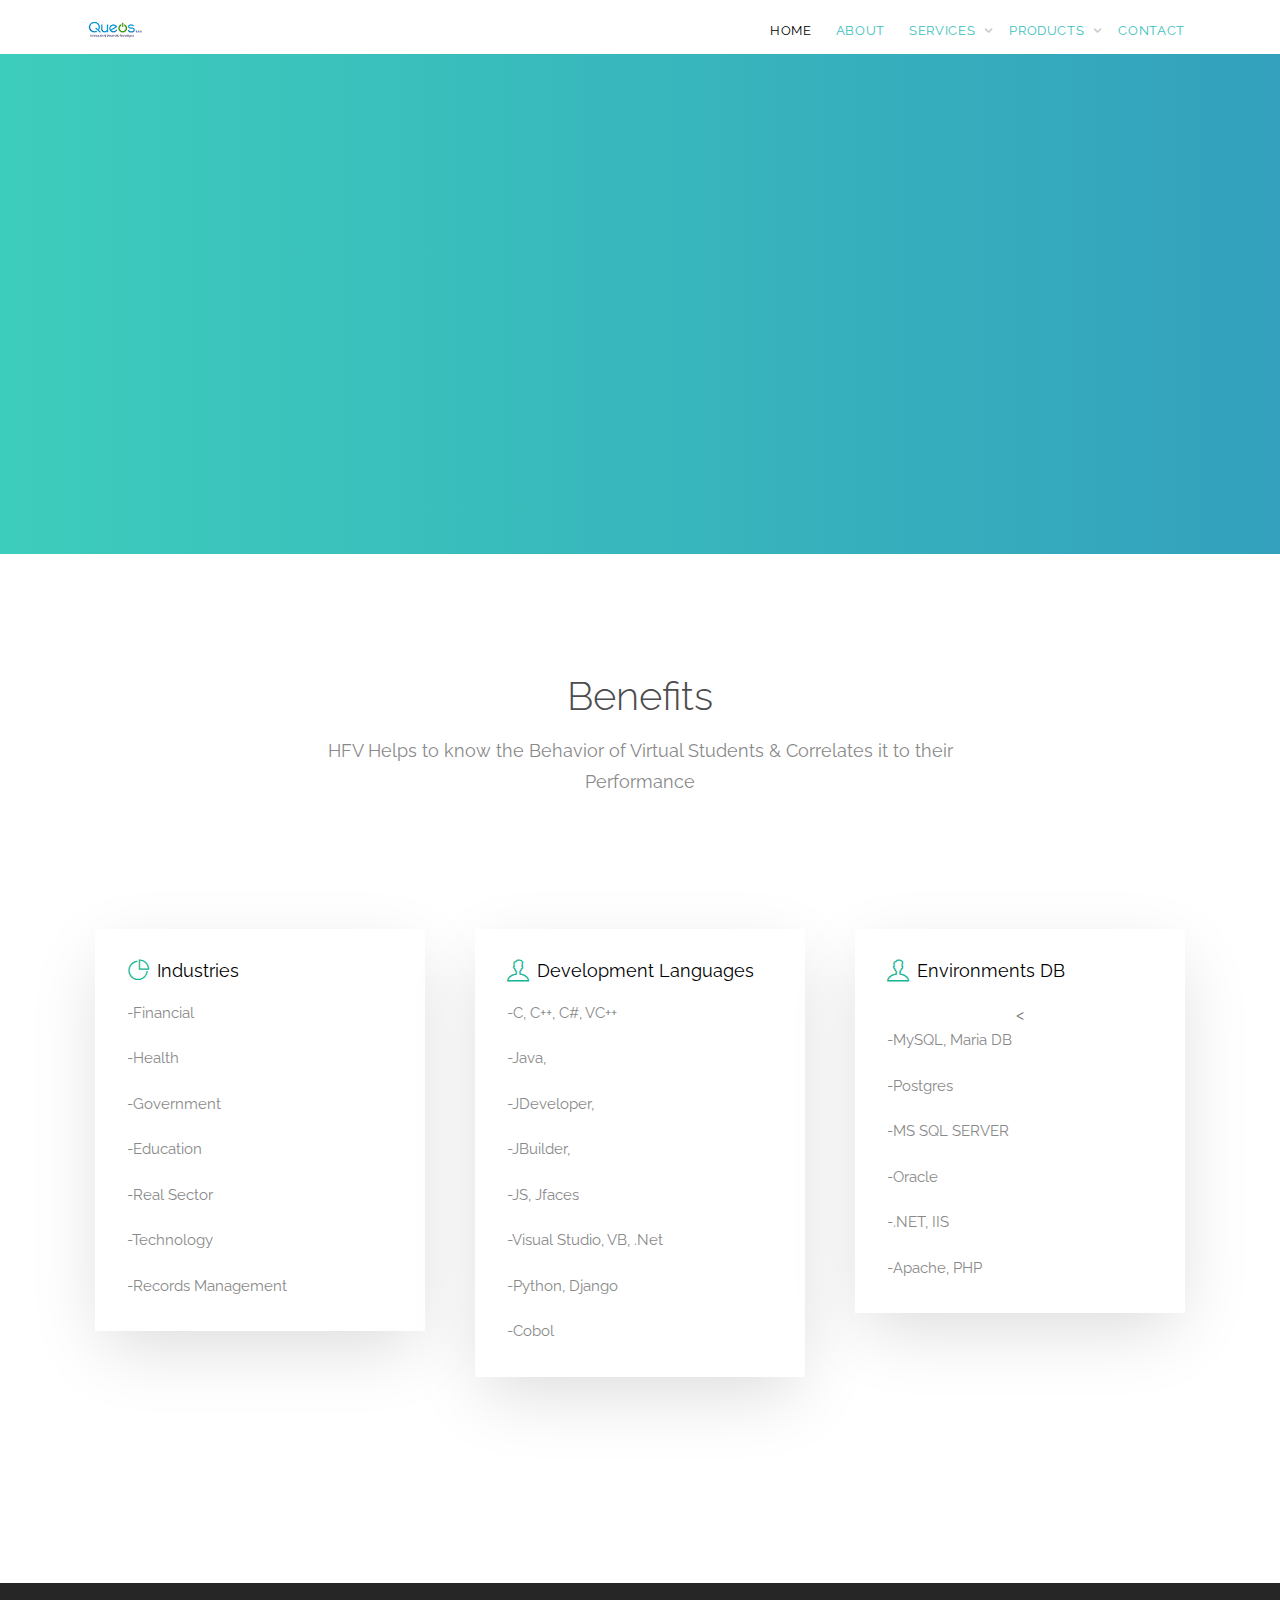
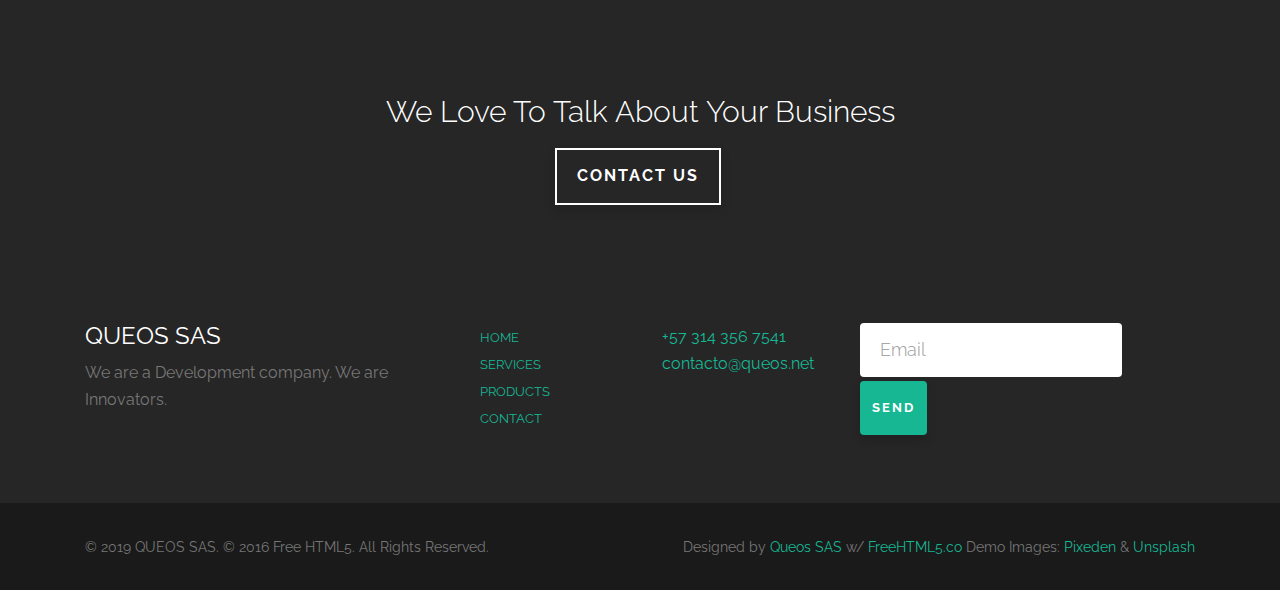
<file: Serv_Development.html>
<!DOCTYPE HTML>
<!--
	By: QUEOS S.A.S.
	Date: Nov. 2019
	Author: MCH
	Adapted from:
		Cube by FreeHTML5.co
		Twitter: http://twitter.com/gettemplateco
		URL: http://freehtml5.co
-->
<html>
	<head>
	<meta charset="utf-8">
	<meta http-equiv="X-UA-Compatible" content="IE=edge">
	<title>Cube &mdash; Free Website Template, Free HTML5 Template by FreeHTML5.co</title>
	<meta name="viewport" content="width=device-width, initial-scale=1">
	<meta name="description" content="Free HTML5 Website Template by FreeHTML5.co" />
	<meta name="keywords" content="free website templates, free html5, free template, free bootstrap, free website template, html5, css3, mobile first, responsive" />
	<meta name="author" content="FreeHTML5.co" />

  	<!-- Facebook and Twitter integration -->
	<meta property="og:title" content=""/>
	<meta property="og:image" content=""/>
	<meta property="og:url" content=""/>
	<meta property="og:site_name" content=""/>
	<meta property="og:description" content=""/>
	<meta name="twitter:title" content="" />
	<meta name="twitter:image" content="" />
	<meta name="twitter:url" content="" />
	<meta name="twitter:card" content="" />

	<link href="https://fonts.googleapis.com/css?family=Raleway:100,300,400,700" rel="stylesheet">
	
	<!-- Animate.css -->
	<link rel="stylesheet" href="css/animate.css">
	<!-- Icomoon Icon Fonts-->
	<link rel="stylesheet" href="css/icomoon.css">
	<!-- Themify Icons-->
	<link rel="stylesheet" href="css/themify-icons.css">
	<!-- Bootstrap  -->
	<link rel="stylesheet" href="css/bootstrap.css">

	<!-- Magnific Popup -->
	<link rel="stylesheet" href="css/magnific-popup.css">

	<!-- Owl Carousel  -->
	<link rel="stylesheet" href="css/owl.carousel.min.css">
	<link rel="stylesheet" href="css/owl.theme.default.min.css">

	<!-- Theme style  -->
	<link rel="stylesheet" href="css/style.css">

	<!-- Modernizr JS -->
	<script src="js/modernizr-2.6.2.min.js"></script>
	<!-- FOR IE9 below -->
	<!--[if lt IE 9]>
	<script src="js/respond.min.js"></script>
	<![endif]-->

	</head>
	<body>
		
	<div class="gtco-loader"></div>
	
	<div id="page">

		<!--	Navegation bar --------------->
		<nav class="gtco-nav" role="navigation">
			<div class="gtco-container">

				<div class="row">
					<div class="col-sm-2 col-xs-12">
						<div id="gtco-logo"><a href="index.html"><img src="images/52 Logo 80x27.png" alt="Queos Logo 80x27"></a></div>
					</div>
					<div class="col-xs-10 text-right menu-1">
						<ul>
							<li class="active"><a href="index.html">Home</a></li>
							<li><a href="about.html">About</a></li>
							<li class="has-dropdown">
								<a href="services.html">Services</a>
								<ul class="dropdown">
									<li><a href="Serv_Development.html">Development</a></li>
									<!-- <li><a href="#">Products</a></li> -->
									<li><a href="Serv_Innovation.html">Innovation</a></li>
									<!-- <li><a href="#">API</a></li> -->
								</ul>
							</li>
							<li class="has-dropdown">
								<a href="products.html">Products</a>
								<ul class="dropdown">
									<li><a href="Prod_ClinicApp.html">ClinicApp</a></li>
									<li><a href="Prod_HFV.html">Virtual Formation Tool</a></li>
									<li><a href="Prod_D3A.html">D3A</a></li>
								<!--
									<li><a href="#">jQuery</a></li>
									-->
								</ul>
							</li>
							<!-- <li><a href="portfolio.html">Portfolio</a></li> -->
							<li><a href="contact.html">Contact</a></li>
						</ul>
					</div>
				</div>

			</div>
		</nav>
<!--	End Navegation bar --------------->
		<header id="gtco-header" class="gtco-cover gtco-cover-xs gtco-inner" role="banner">
			<div class="gtco-container">
				<div class="row">
					<div class="col-md-12 col-md-offset-0 ">
						<div class="display-t">
							<div class="display-tc">
								<div class="row">
									<div class="col-md-12 animate-box">
										<!-- <div class="col-md text-center header-img animate-box"> -->
										<div class="col-md-5 text-center header-img animate-box">
											<img src="images/Prod_Development.jpg" alt="Prod_Development.jpg">
										</div>
										<h1 class="no-margin">Our Development</h1>
										<p> We develop & maintain applications, interfaces to customer-owned or
											third-party products and optimize and fine-tuning Databases and derivate apps.
											We use recognized methodologies and frameworks to guarantee optimal quality
											in our deliveries.</p>

									</div>
								</div>
							</div>
						</div>
					</div>
				</div>
			</div>
		</header>
		<!-- END #gtco-header -->

		<div class="gtco-services gtco-section">
			<div class="gtco-container">
				<div class="row row-pb-sm">
					<div class="col-md-8 col-md-offset-2 gtco-heading text-center">
						<h2>Benefits</h2>
						<p>HFV Helps to know the Behavior of Virtual Students & Correlates it to their
						    Performance</p>
					</div>
				</div>

				<div class="row row-pb-md">

					<div class="col-md-4 col-sm-4 service-wrap">
						<div class="service">
							<h3><i class="ti-pie-chart"></i> Industries</h3>
							<p>-Financial</p>
							<p>-Health</p>
							<p>-Government</p>
							<p>-Education</p>
							<p>-Real Sector</p>
							<p>-Technology</p>
							<p>-Records Management</p>
						</div>
					</div>
					<div class="col-md-4 col-sm-4 service-wrap">
						<div class="service">
							<h3><i class="ti-user"></i> Development Languages</h3>
							<p>-C, C++, C#, VC++</p>
							<p>-Java, </p>
							<p>-JDeveloper, </p>
							<p>-JBuilder, </p>
							<p>-JS, Jfaces</p>
							<p>-Visual Studio, VB, .Net</p>
							<p>-Python, Django</p>
							<p>-Cobol</p>
						</div>
					</div>
					<div class="col-md-4 col-sm-4 service-wrap">
						<div class="service">
							<h3><i class="ti-user"></i> Environments DB</h3>
							<<p>-MySQL, Maria DB</p>
							<p>-Postgres</p>
							<p>-MS SQL SERVER</p>
							<p>-Oracle</p>
							<p>-.NET, IIS</p>
							<p>-Apache, PHP</p>
						</div>
					</div>
				</div>
			</div>
		</div>
		<!-- END .gtco-services -->
		<!--
		<div class="gtco-section gtco-products">
			<div class="gtco-container">
				<div class="row">
					<div class="col-md-12 text-center">
						<img src="images/HFV_Screenshot_1 400x225.png" alt="HFV_Screenshot_1 400x225.png">
					</div>
				</div>

			</div>
		</div>
		END .gtco-products -->


	<!-- END Testimonials .gtco-products -->

<!--   Footer Bar -------------------------->
		<footer id="gtco-footer" class="gtco-section" role="contentinfo">
			<div class="gtco-container">
				<div class="row row-pb-md">
					<div class="col-md-8 col-md-offset-2 gtco-cta text-center">
						<h3>We Love To Talk About Your Business</h3>
						<p><a href="contact.html" class="btn btn-white btn-outline">Contact Us</a></p>
					</div>
				</div>
				<div class="row row-pb-md">
					<div class="col-md-4 gtco-widget gtco-footer-paragraph">
						<h3>QUEOS SAS</h3>
						<p>We are a Development company. We are Innovators.</p>
					</div>
					<div class="col-md-4 gtco-footer-link">
						<div class="row">
							<div class="col-md-6">
								<ul class="gtco-list-link">
									<li><a href="index.html">Home</a></li>
									<li><a href="services">Services</a></li>
									<li><a href="products.html">Products</a></li>
									<!-- <li><a href="#">Testimonial</a></li> -->
									<li><a href="contact.html">Contact</a></li>
								</ul>
							</div>
							<div class="col-md-6">
								<p>
									<a href="tel://1234567890">+57 314 356 7541</a> <br>
									<a href="#">contacto@queos.net</a>
								</p>
							</div>
						</div>
					</div>
					<div class="col-md-4 gtco-footer-subscribe">
						<form class="form-inline">
						  <div class="form-group">
						    <label class="sr-only" for="exampleInputEmail3">Email address</label>
						    <input type="email" class="form-control" id="" placeholder="Email">
						  </div>
						  <button type="submit" class="btn btn-primary">Send</button>
						</form>
					</div>
				</div>
			</div>
			<div class="gtco-copyright">
				<div class="gtco-container">
					<div class="row">
						<div class="col-md-6 text-left">
							<p><small>&copy; 2019 QUEOS SAS. &copy; 2016 Free HTML5. All Rights Reserved. </small></p>
						</div>
						<div class="col-md-6 text-right">
							<p><small>Designed by <a href="http://queos.net" target="_blank"> Queos SAS</a> w/ <a href="http://freehtml5.co/" target="_blank">FreeHTML5.co</a> Demo Images: <a href="http://pixeden.com/" target="_blank">Pixeden</a> &amp; <a href="http://unsplash.com" target="_blank">Unsplash</a></small> </p>
						</div>
					</div>
				</div>
			</div>
		</footer>
<!--   End Footer Bar -------------------------->

	</div>

	<div class="gototop js-top">
		<a href="#" class="js-gotop"><i class="icon-arrow-up"></i></a>
	</div>
	
	<!-- jQuery -->
	<script src="js/jquery.min.js"></script>
	<!-- jQuery Easing -->
	<script src="js/jquery.easing.1.3.js"></script>
	<!-- Bootstrap -->
	<script src="js/bootstrap.min.js"></script>
	<!-- Waypoints -->
	<script src="js/jquery.waypoints.min.js"></script>
	<!-- Carousel -->
	<script src="js/owl.carousel.min.js"></script>
	<!-- Magnific Popup -->
	<script src="js/jquery.magnific-popup.min.js"></script>
	<script src="js/magnific-popup-options.js"></script>
	<!-- Main -->
	<script src="js/main.js"></script>

	</body>
</html>
</file>
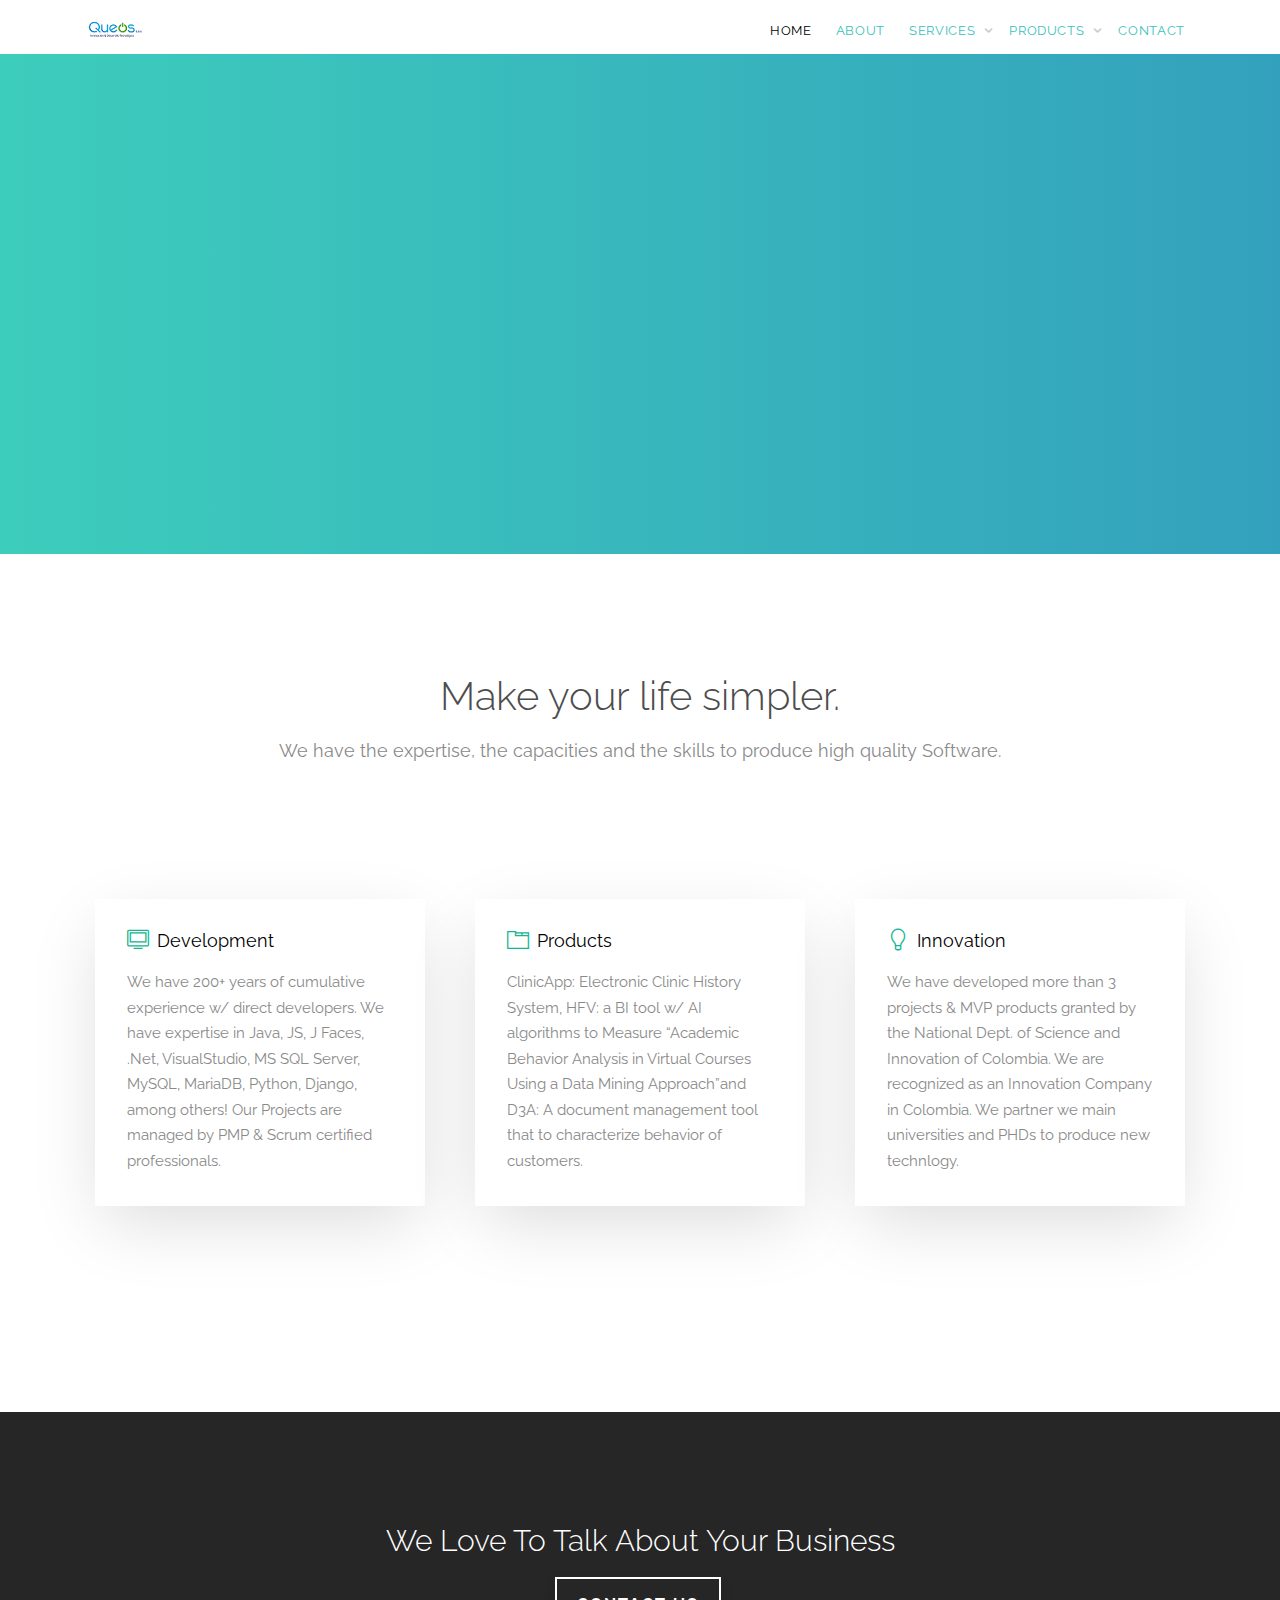
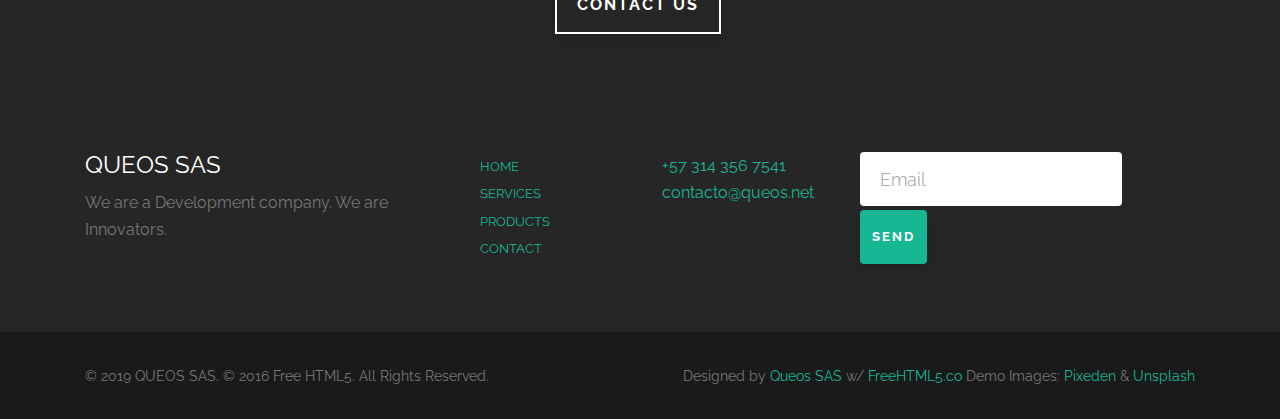
<file: services.html>
<!DOCTYPE HTML>
<!--
	By: QUEOS S.A.S.
	Date: Nov. 2019
	Author: MCH
	Adapted from:
		Cube by FreeHTML5.co
		Twitter: http://twitter.com/gettemplateco
		URL: http://freehtml5.co
-->
<html>
	<head>
	<meta charset="utf-8">
	<meta http-equiv="X-UA-Compatible" content="IE=edge">
	<title>Cube &mdash; Free Website Template, Free HTML5 Template by FreeHTML5.co</title>
	<meta name="viewport" content="width=device-width, initial-scale=1">
	<meta name="description" content="Free HTML5 Website Template by FreeHTML5.co" />
	<meta name="keywords" content="free website templates, free html5, free template, free bootstrap, free website template, html5, css3, mobile first, responsive" />
	<meta name="author" content="FreeHTML5.co" />

  	<!-- Facebook and Twitter integration -->
	<meta property="og:title" content=""/>
	<meta property="og:image" content=""/>
	<meta property="og:url" content=""/>
	<meta property="og:site_name" content=""/>
	<meta property="og:description" content=""/>
	<meta name="twitter:title" content="" />
	<meta name="twitter:image" content="" />
	<meta name="twitter:url" content="" />
	<meta name="twitter:card" content="" />

	<link href="https://fonts.googleapis.com/css?family=Raleway:100,300,400,700" rel="stylesheet">
	
	<!-- Animate.css -->
	<link rel="stylesheet" href="css/animate.css">
	<!-- Icomoon Icon Fonts-->
	<link rel="stylesheet" href="css/icomoon.css">
	<!-- Themify Icons-->
	<link rel="stylesheet" href="css/themify-icons.css">
	<!-- Bootstrap  -->
	<link rel="stylesheet" href="css/bootstrap.css">

	<!-- Magnific Popup -->
	<link rel="stylesheet" href="css/magnific-popup.css">

	<!-- Owl Carousel  -->
	<link rel="stylesheet" href="css/owl.carousel.min.css">
	<link rel="stylesheet" href="css/owl.theme.default.min.css">

	<!-- Theme style  -->
	<link rel="stylesheet" href="css/style.css">

	<!-- Modernizr JS -->
	<script src="js/modernizr-2.6.2.min.js"></script>
	<!-- FOR IE9 below -->
	<!--[if lt IE 9]>
	<script src="js/respond.min.js"></script>
	<![endif]-->

	</head>
	<body>
		
	<div class="gtco-loader"></div>
	
	<div id="page">

	<!--	Navegation bar --------------->
		<nav class="gtco-nav" role="navigation">
			<div class="gtco-container">

				<div class="row">
					<div class="col-sm-2 col-xs-12">
						<div id="gtco-logo"><a href="index.html"><img src="images/52 Logo 80x27.png" alt="Queos Logo 80x27"></a></div>
					</div>
					<div class="col-xs-10 text-right menu-1">
						<ul>
							<li class="active"><a href="index.html">Home</a></li>
							<li><a href="about.html">About</a></li>
							<li class="has-dropdown">
								<a href="services.html">Services</a>
								<ul class="dropdown">
									<li><a href="Serv_Development.html">Development</a></li>
									<!-- <li><a href="#">Products</a></li> -->
									<li><a href="Serv_Innovation.html">Innovation</a></li>
									<!-- <li><a href="#">API</a></li> -->
								</ul>
							</li>
							<li class="has-dropdown">
								<a href="products.html">Products</a>
								<ul class="dropdown">
									<li><a href="Prod_ClinicApp.html">ClinicApp</a></li>
									<li><a href="Prod_HFV.html">Virtual Formation Tool</a></li>
									<li><a href="Prod_D3A.html">D3A</a></li>
								<!--
									<li><a href="#">jQuery</a></li>
									-->
								</ul>
							</li>
							<!-- <li><a href="portfolio.html">Portfolio</a></li> -->
							<li><a href="contact.html">Contact</a></li>
						</ul>
					</div>
				</div>

			</div>
		</nav>
<!--	End Navegation bar --------------->

		<header id="gtco-header" class="gtco-cover gtco-cover-xs gtco-inner" role="banner">
			<div class="gtco-container">
				<div class="row">
					<div class="col-md-12 col-md-offset-0 text-left">
						<div class="display-t">
							<div class="display-tc">
								<div class="row">
									<div class="col-md-8 animate-box">
										<h1 class="no-margin">Our Services</h1>
										<p>QUEOS is a company centered in building Software for Innovative Businesses. We are customer centered to solve its needs and pains.</p>
									</div>
								</div>
							</div>
						</div>
					</div>
				</div>
			</div>
		</header>
		<!-- END #gtco-header -->

		<div class="gtco-services gtco-section">
			<div class="gtco-container">
				<div class="row row-pb-sm">
					<div class="col-md-8 col-md-offset-2 gtco-heading text-center">
						<h2>Make your life simpler.</h2>
						<p>We have the expertise, the capacities and the skills to produce high quality
							Software. <p>
						<!-- <a href="#" class="btn btn-special">Watch The Video</a></p> -->
					</div>
				</div>

				<div class="row row-pb-md">

					<div class="col-md-4 col-sm-4 service-wrap">
						<div class="service">
							<h3><i class="ti-desktop"></i> Development</h3>
							<p>We have 200+ years of cumulative experience w/ direct developers. We have expertise in Java, JS, J Faces, .Net, VisualStudio, MS SQL Server, MySQL, MariaDB, Python, Django, among others! Our Projects are managed by PMP & Scrum certified professionals.</p>
						</div>
					</div>
					<div class="col-md-4 col-sm-4 service-wrap">
						<div class="service">
							<h3><i class="ti-layout-tab"></i> Products</h3>
							<p>ClinicApp: Electronic Clinic History System, HFV: a BI tool w/ AI algorithms to Measure “Academic Behavior Analysis in Virtual Courses Using a Data Mining Approach”and D3A: A document management tool that  to  characterize behavior of customers.  </p>
						</div>
					</div>
					<div class="col-md-4 col-sm-4 service-wrap">
						<div class="service">
							<h3><i class="ti-light-bulb"></i> Innovation</h3>
							<p> We have developed more than 3 projects & MVP products granted by the National Dept. of Science and Innovation of Colombia. We are recognized as an Innovation Company in Colombia. We partner we main universities and PHDs to produce new technlogy.</p>
						</div>
					</div>
<!--
					<div class="clearfix visible-md-block visible-sm-block"></div>

					<div class="col-md-4 col-sm-4 service-wrap">
						<div class="service">
							<h3><i class="ti-pie-chart"></i> Marketing</h3>
							<p>Lorem ipsum dolor sit amet, consectetur adipisicing elit. Consectetur voluptatibus nesciunt, est alias deleniti ipsum fuga ullam maxime repudiandae neque, ad. Maiores quis atque, culpa rem inventore vero amet praesentium, quam sint, magnam reprehenderit doloremque.</p>
						</div>
					</div>
					<div class="col-md-4 col-sm-4 service-wrap">
						<div class="service">
							<h3><i class="ti-ruler-pencil"></i> Design</h3>
							<p>Lorem ipsum dolor sit amet, consectetur adipisicing elit. Minima quidem quae, assumenda dolores ad pariatur! Deleniti debitis, voluptatem! Omnis enim magnam perspiciatis, natus. Ipsum distinctio, voluptatibus vero laboriosam sequi! Officia fuga quam eveniet quo similique!</p>
						</div>
					</div>
					<div class="col-md-4 col-sm-4 service-wrap">
						<div class="service">
							<h3><i class="ti-settings"></i> Development</h3>
							<p>Lorem ipsum dolor sit amet, consectetur adipisicing elit. Dicta aperiam, maiores officia alias accusantium fugiat, doloremque voluptas, voluptatem dolore vel animi praesentium saepe unde consequuntur, eum asperiores odit aliquam error nulla impedit repellendus. Nesciunt, delectus.</p>
						</div>
					</div>
-->
				</div>
			</div>
		</div>
		<!-- END .gtco-services -->

<!-----	Products Colors ------------------------------------------------------------------
		<div class="gtco-section gtco-products">
			<div class="gtco-container">
				<div class="row row-pb-sm">
					<div class="col-md-8 col-md-offset-2 gtco-heading text-center">
						<h2>Our Products</h2>
						<p>Smart, Innovative, Engineered, Reliable, Scalable, Expandable, Rapid Incrementality and Rigth fit for your needs and for your pains.</p>
					</div>
				</div>
				<div class="row row-pb-md">
					<div class="col-md-4 col-sm-4">
						<a href="#" class="gtco-item two-row bg-img animate-box" style="background-image: url(images/img_1.jpg)">
							<div class="overlay">
								<i class="ti-arrow-top-right"></i>
								<div class="copy">
									<h3>Paper Hot Cup</h3>
									<p>Lorem ipsum dolor sit amet, consectetur adipiscing elit.</p>
								</div>
							</div>
							<img src="images/img_1.jpg" class="hidden" alt="Free HTML5 Website Template by FreeHTML5.co">
						</a>
						<a href="#" class="gtco-item two-row bg-img animate-box" style="background-image: url(images/img_2.jpg)">
							<div class="overlay">
								<i class="ti-arrow-top-right"></i>
								<div class="copy">
									<h3>Notepad Mockup</h3>
									<p>Lorem ipsum dolor sit amet, consectetur adipiscing elit.</p>
								</div>
							</div>
							<img src="images/img_2.jpg" class="hidden" alt="Free HTML5 Website Template by FreeHTML5.co">
						</a>
					</div>
					<div class="col-md-4 col-sm-4">
						<a href="#" class="gtco-item one-row bg-img animate-box" style="background-image: url(images/img_md_1.jpg)">
							<div class="overlay">
								<i class="ti-arrow-top-right"></i>
								<div class="copy">
									<h3>Paper Pouch</h3>
									<p>Lorem ipsum dolor sit amet, consectetur adipiscing elit.</p>
								</div>
							</div>
							<img src="images/img_md_1.jpg" class="hidden" alt="Free HTML5 Website Template by FreeHTML5.co">
						</a>
					</div>
					<div class="col-md-4 col-sm-4">
						<a href="#" class="gtco-item two-row bg-img animate-box" style="background-image: url(images/img_3.jpg)">
							<div class="overlay">
								<i class="ti-arrow-top-right"></i>
								<div class="copy">
									<h3>Fancy 3D</h3>
									<p>Lorem ipsum dolor sit amet, consectetur adipiscing elit.</p>
								</div>
							</div>
							<img src="images/img_3.jpg" class="hidden" alt="Free HTML5 Website Template by FreeHTML5.co">
						</a>
						<a href="#" class="gtco-item two-row bg-img animate-box" style="background-image: url(images/img_4.jpg)">
							<div class="overlay">
								<i class="ti-arrow-top-right"></i>
								<div class="copy">
									<h3>Hard Cover Book</h3>
									<p>Lorem ipsum dolor sit amet, consectetur adipiscing elit.</p>
								</div>
							</div>
							<img src="images/img_4.jpg" class="hidden" alt="Free HTML5 Website Template by FreeHTML5.co">
						</a>
					</div>
				</div>

				<div class="row">
					<div class="col-md-12 text-center">
					<p><a href="http://freehtml5.co" target="_blank" class="btn btn-special">Visit FreeHTML5.co</a></p>
					</div>
				</div>

			</div>
		</div>
	------		End Products Colors ------------------------------------------------------------------>
		<!-- END .gtco-products -->

		<!--- Testimonials
		<div class="gtco-section gtco-testimonial gtco-gray">
			<div class="gtco-container">

				<div class="row row-pb-sm">
					<div class="col-md-8 col-md-offset-2 gtco-heading text-center">
						<h2>People Love Us</h2>
						<p>Lorem ipsum dolor sit amet, consectetur adipiscing elit. Phasellus placerat enim et urna sagittis, rhoncus euismod erat tincidunt. Donec tincidunt volutpat erat.</p>
					</div>
				</div>

				<div class="row">
					<div class="col-md-6 col-sm-6 animate-box">
						<div class="gtco-testimony gtco-left">
							<div><img src="images/person_1.jpg" alt="Free Website template by FreeHTML5.co"></div>
							<blockquote>
								<p>&ldquo;Design must be functional and functionality must be translated into visual aesthetics, without any reliance on gimmicks that have to be explained.&rdquo; <cite class="author">&mdash; Ferdinand A. Porsche</cite></p>
							</blockquote>	
						</div>
					</div>

					<div class="col-md-6 col-sm-6 animate-box">
						<div class="gtco-testimony gtco-left">
							<div><img src="images/person_2.jpg" alt="Free Website template by FreeHTML5.co"></div>
							<blockquote>
								<p>&ldquo;Creativity is just connecting things. When you ask creative people how they did something, they feel a little guilty because they didn’t really do it, they just saw something. It seemed obvious to them after a while.&rdquo; <cite class="author">&mdash; Steve Jobs</cite></p>
							</blockquote>	
						</div>
					</div>

					
				</div>
				<div class="row">
					<div class="col-md-6 col-sm-6 animate-box">
						<div class="gtco-testimony gtco-left">
							<div><img src="images/person_3.jpg" alt="Free Website template by FreeHTML5.co"></div>
							<blockquote>
								<p>&ldquo;I think design would be better if designers were much more skeptical about its applications. If you believe in the potency of your craft, where you choose to dole it out is not something to take lightly.&rdquo; <cite class="author">&mdash; Frank Chimero</cite></p>
							</blockquote>	
						</div>
					</div>

					<div class="col-md-6 col-sm-6 animate-box">
						<div class="gtco-testimony gtco-left">
							<div><img src="images/person_1.jpg" alt="Free Website template by FreeHTML5.co"></div>
							<blockquote>
								<p>&ldquo;Design must be functional and functionality must be translated into visual aesthetics, without any reliance on gimmicks that have to be explained.&rdquo; <cite class="author">&mdash; Ferdinand A. Porsche</cite></p>
							</blockquote>	
						</div>
					</div>
				</div>
			</div>
		</div>
		------------------------------------------->

<!--   Footer Bar -------------------------->
		<footer id="gtco-footer" class="gtco-section" role="contentinfo">
			<div class="gtco-container">
				<div class="row row-pb-md">
					<div class="col-md-8 col-md-offset-2 gtco-cta text-center">
						<h3>We Love To Talk About Your Business</h3>
						<p><a href="contact.html" class="btn btn-white btn-outline">Contact Us</a></p>
					</div>
				</div>
				<div class="row row-pb-md">
					<div class="col-md-4 gtco-widget gtco-footer-paragraph">
						<h3>QUEOS SAS</h3>
						<p>We are a Development company. We are Innovators.</p>
					</div>
					<div class="col-md-4 gtco-footer-link">
						<div class="row">
							<div class="col-md-6">
								<ul class="gtco-list-link">
									<li><a href="index.html">Home</a></li>
									<li><a href="services">Services</a></li>
									<li><a href="products.html">Products</a></li>
									<!-- <li><a href="#">Testimonial</a></li> -->
									<li><a href="contact.html">Contact</a></li>
								</ul>
							</div>
							<div class="col-md-6">
								<p>
									<a href="tel://1234567890">+57 314 356 7541</a> <br>
									<a href="#">contacto@queos.net</a>
								</p>
							</div>
						</div>
					</div>
					<div class="col-md-4 gtco-footer-subscribe">
						<form class="form-inline">
						  <div class="form-group">
						    <label class="sr-only" for="exampleInputEmail3">Email address</label>
						    <input type="email" class="form-control" id="" placeholder="Email">
						  </div>
						  <button type="submit" class="btn btn-primary">Send</button>
						</form>
					</div>
				</div>
			</div>
			<div class="gtco-copyright">
				<div class="gtco-container">
					<div class="row">
						<div class="col-md-6 text-left">
							<p><small>&copy; 2019 QUEOS SAS. &copy; 2016 Free HTML5. All Rights Reserved. </small></p>
						</div>
						<div class="col-md-6 text-right">
							<p><small>Designed by <a href="http://queos.net" target="_blank"> Queos SAS</a> w/ <a href="http://freehtml5.co/" target="_blank">FreeHTML5.co</a> Demo Images: <a href="http://pixeden.com/" target="_blank">Pixeden</a> &amp; <a href="http://unsplash.com" target="_blank">Unsplash</a></small> </p>
						</div>
					</div>
				</div>
			</div>
		</footer>
<!--   End Footer Bar -------------------------->

	</div>

	<div class="gototop js-top">
		<a href="#" class="js-gotop"><i class="icon-arrow-up"></i></a>
	</div>
	
	<!-- jQuery -->
	<script src="js/jquery.min.js"></script>
	<!-- jQuery Easing -->
	<script src="js/jquery.easing.1.3.js"></script>
	<!-- Bootstrap -->
	<script src="js/bootstrap.min.js"></script>
	<!-- Waypoints -->
	<script src="js/jquery.waypoints.min.js"></script>
	<!-- Carousel -->
	<script src="js/owl.carousel.min.js"></script>
	<!-- Magnific Popup -->
	<script src="js/jquery.magnific-popup.min.js"></script>
	<script src="js/magnific-popup-options.js"></script>
	<!-- Main -->
	<script src="js/main.js"></script>

	</body>
</html>
</file>
<file: css/icomoon.css>
@font-face {
  font-family: 'icomoon';
  src:  url('../fonts/icomoon/icomoon.eot?6iuir');
  src:  url('../fonts/icomoon/icomoon.eot?6iuir#iefix') format('embedded-opentype'),
    url('../fonts/icomoon/icomoon.ttf?6iuir') format('truetype'),
    url('../fonts/icomoon/icomoon.woff?6iuir') format('woff'),
    url('../fonts/icomoon/icomoon.svg?6iuir#icomoon') format('svg');
  font-weight: normal;
  font-style: normal;
}

[class^="icon-"], [class*=" icon-"] {
  /* use !important to prevent issues with browser extensions that change fonts */
  font-family: 'icomoon' !important;
  speak: none;
  font-style: normal;
  font-weight: normal;
  font-variant: normal;
  text-transform: none;
  line-height: 1;

  /* Better Font Rendering =========== */
  -webkit-font-smoothing: antialiased;
  -moz-osx-font-smoothing: grayscale;
}

.icon-eye:before {
  content: "\e000";
}
.icon-paper-clip:before {
  content: "\e001";
}
.icon-mail:before {
  content: "\e002";
}
.icon-toggle:before {
  content: "\e003";
}
.icon-layout:before {
  content: "\e004";
}
.icon-link:before {
  content: "\e005";
}
.icon-bell:before {
  content: "\e006";
}
.icon-lock:before {
  content: "\e007";
}
.icon-unlock:before {
  content: "\e008";
}
.icon-ribbon:before {
  content: "\e009";
}
.icon-image:before {
  content: "\e010";
}
.icon-signal:before {
  content: "\e011";
}
.icon-target:before {
  content: "\e012";
}
.icon-clipboard:before {
  content: "\e013";
}
.icon-clock:before {
  content: "\e014";
}
.icon-watch:before {
  content: "\e015";
}
.icon-air-play:before {
  content: "\e016";
}
.icon-camera:before {
  content: "\e017";
}
.icon-video:before {
  content: "\e018";
}
.icon-disc:before {
  content: "\e019";
}
.icon-printer:before {
  content: "\e020";
}
.icon-monitor:before {
  content: "\e021";
}
.icon-server:before {
  content: "\e022";
}
.icon-cog:before {
  content: "\e023";
}
.icon-heart:before {
  content: "\e024";
}
.icon-paragraph:before {
  content: "\e025";
}
.icon-align-justify:before {
  content: "\e026";
}
.icon-align-left:before {
  content: "\e027";
}
.icon-align-center:before {
  content: "\e028";
}
.icon-align-right:before {
  content: "\e029";
}
.icon-book:before {
  content: "\e030";
}
.icon-layers:before {
  content: "\e031";
}
.icon-stack:before {
  content: "\e032";
}
.icon-stack-2:before {
  content: "\e033";
}
.icon-paper:before {
  content: "\e034";
}
.icon-paper-stack:before {
  content: "\e035";
}
.icon-search:before {
  content: "\e036";
}
.icon-zoom-in:before {
  content: "\e037";
}
.icon-zoom-out:before {
  content: "\e038";
}
.icon-reply:before {
  content: "\e039";
}
.icon-circle-plus:before {
  content: "\e040";
}
.icon-circle-minus:before {
  content: "\e041";
}
.icon-circle-check:before {
  content: "\e042";
}
.icon-circle-cross:before {
  content: "\e043";
}
.icon-square-plus:before {
  content: "\e044";
}
.icon-square-minus:before {
  content: "\e045";
}
.icon-square-check:before {
  content: "\e046";
}
.icon-square-cross:before {
  content: "\e047";
}
.icon-microphone:before {
  content: "\e048";
}
.icon-record:before {
  content: "\e049";
}
.icon-skip-back:before {
  content: "\e050";
}
.icon-rewind:before {
  content: "\e051";
}
.icon-play:before {
  content: "\e052";
}
.icon-pause:before {
  content: "\e053";
}
.icon-stop:before {
  content: "\e054";
}
.icon-fast-forward:before {
  content: "\e055";
}
.icon-skip-forward:before {
  content: "\e056";
}
.icon-shuffle:before {
  content: "\e057";
}
.icon-repeat:before {
  content: "\e058";
}
.icon-folder:before {
  content: "\e059";
}
.icon-umbrella:before {
  content: "\e060";
}
.icon-moon:before {
  content: "\e061";
}
.icon-thermometer:before {
  content: "\e062";
}
.icon-drop:before {
  content: "\e063";
}
.icon-sun:before {
  content: "\e064";
}
.icon-cloud:before {
  content: "\e065";
}
.icon-cloud-upload:before {
  content: "\e066";
}
.icon-cloud-download:before {
  content: "\e067";
}
.icon-upload:before {
  content: "\e068";
}
.icon-download:before {
  content: "\e069";
}
.icon-location:before {
  content: "\e070";
}
.icon-location-2:before {
  content: "\e071";
}
.icon-map:before {
  content: "\e072";
}
.icon-battery:before {
  content: "\e073";
}
.icon-head:before {
  content: "\e074";
}
.icon-briefcase:before {
  content: "\e075";
}
.icon-speech-bubble:before {
  content: "\e076";
}
.icon-anchor:before {
  content: "\e077";
}
.icon-globe:before {
  content: "\e078";
}
.icon-box:before {
  content: "\e079";
}
.icon-reload:before {
  content: "\e080";
}
.icon-share:before {
  content: "\e081";
}
.icon-marquee:before {
  content: "\e082";
}
.icon-marquee-plus:before {
  content: "\e083";
}
.icon-marquee-minus:before {
  content: "\e084";
}
.icon-tag:before {
  content: "\e085";
}
.icon-power:before {
  content: "\e086";
}
.icon-command:before {
  content: "\e087";
}
.icon-alt:before {
  content: "\e088";
}
.icon-esc:before {
  content: "\e089";
}
.icon-bar-graph:before {
  content: "\e090";
}
.icon-bar-graph-2:before {
  content: "\e091";
}
.icon-pie-graph:before {
  content: "\e092";
}
.icon-star:before {
  content: "\e093";
}
.icon-arrow-left:before {
  content: "\e094";
}
.icon-arrow-right:before {
  content: "\e095";
}
.icon-arrow-up:before {
  content: "\e096";
}
.icon-arrow-down:before {
  content: "\e097";
}
.icon-volume:before {
  content: "\e098";
}
.icon-mute:before {
  content: "\e099";
}
.icon-content-right:before {
  content: "\e100";
}
.icon-content-left:before {
  content: "\e101";
}
.icon-grid:before {
  content: "\e102";
}
.icon-grid-2:before {
  content: "\e103";
}
.icon-columns:before {
  content: "\e104";
}
.icon-loader:before {
  content: "\e105";
}
.icon-bag:before {
  content: "\e106";
}
.icon-ban:before {
  content: "\e107";
}
.icon-flag:before {
  content: "\e108";
}
.icon-trash:before {
  content: "\e109";
}
.icon-expand:before {
  content: "\e110";
}
.icon-contract:before {
  content: "\e111";
}
.icon-maximize:before {
  content: "\e112";
}
.icon-minimize:before {
  content: "\e113";
}
.icon-plus:before {
  content: "\e114";
}
.icon-minus:before {
  content: "\e115";
}
.icon-check:before {
  content: "\e116";
}
.icon-cross:before {
  content: "\e117";
}
.icon-move:before {
  content: "\e118";
}
.icon-delete:before {
  content: "\e119";
}
.icon-menu:before {
  content: "\e120";
}
.icon-archive:before {
  content: "\e121";
}
.icon-inbox:before {
  content: "\e122";
}
.icon-outbox:before {
  content: "\e123";
}
.icon-file:before {
  content: "\e124";
}
.icon-file-add:before {
  content: "\e125";
}
.icon-file-subtract:before {
  content: "\e126";
}
.icon-help:before {
  content: "\e127";
}
.icon-open:before {
  content: "\e128";
}
.icon-ellipsis:before {
  content: "\e129";
}
.icon-add-to-list:before {
  content: "\e900";
}
.icon-classic-computer:before {
  content: "\e901";
}
.icon-controller-fast-backward:before {
  content: "\e902";
}
.icon-creative-commons-attribution:before {
  content: "\e903";
}
.icon-creative-commons-noderivs:before {
  content: "\e904";
}
.icon-creative-commons-noncommercial-eu:before {
  content: "\e905";
}
.icon-creative-commons-noncommercial-us:before {
  content: "\e906";
}
.icon-creative-commons-public-domain:before {
  content: "\e907";
}
.icon-creative-commons-remix:before {
  content: "\e908";
}
.icon-creative-commons-share:before {
  content: "\e909";
}
.icon-creative-commons-sharealike:before {
  content: "\e90a";
}
.icon-creative-commons:before {
  content: "\e90b";
}
.icon-document-landscape:before {
  content: "\e90c";
}
.icon-remove-user:before {
  content: "\e90d";
}
.icon-warning:before {
  content: "\e90e";
}
.icon-arrow-bold-down:before {
  content: "\e90f";
}
.icon-arrow-bold-left:before {
  content: "\e910";
}
.icon-arrow-bold-right:before {
  content: "\e911";
}
.icon-arrow-bold-up:before {
  content: "\e912";
}
.icon-arrow-down2:before {
  content: "\e913";
}
.icon-arrow-left2:before {
  content: "\e914";
}
.icon-arrow-long-down:before {
  content: "\e915";
}
.icon-arrow-long-left:before {
  content: "\e916";
}
.icon-arrow-long-right:before {
  content: "\e917";
}
.icon-arrow-long-up:before {
  content: "\e918";
}
.icon-arrow-right2:before {
  content: "\e919";
}
.icon-arrow-up2:before {
  content: "\e91a";
}
.icon-arrow-with-circle-down:before {
  content: "\e91b";
}
.icon-arrow-with-circle-left:before {
  content: "\e91c";
}
.icon-arrow-with-circle-right:before {
  content: "\e91d";
}
.icon-arrow-with-circle-up:before {
  content: "\e91e";
}
.icon-bookmark:before {
  content: "\e91f";
}
.icon-bookmarks:before {
  content: "\e920";
}
.icon-chevron-down:before {
  content: "\e921";
}
.icon-chevron-left:before {
  content: "\e922";
}
.icon-chevron-right:before {
  content: "\e923";
}
.icon-chevron-small-down:before {
  content: "\e924";
}
.icon-chevron-small-left:before {
  content: "\e925";
}
.icon-chevron-small-right:before {
  content: "\e926";
}
.icon-chevron-small-up:before {
  content: "\e927";
}
.icon-chevron-thin-down:before {
  content: "\e928";
}
.icon-chevron-thin-left:before {
  content: "\e929";
}
.icon-chevron-thin-right:before {
  content: "\e92a";
}
.icon-chevron-thin-up:before {
  content: "\e92b";
}
.icon-chevron-up:before {
  content: "\e92c";
}
.icon-chevron-with-circle-down:before {
  content: "\e92d";
}
.icon-chevron-with-circle-left:before {
  content: "\e92e";
}
.icon-chevron-with-circle-right:before {
  content: "\e92f";
}
.icon-chevron-with-circle-up:before {
  content: "\e930";
}
.icon-cloud2:before {
  content: "\e931";
}
.icon-controller-fast-forward:before {
  content: "\e932";
}
.icon-controller-jump-to-start:before {
  content: "\e933";
}
.icon-controller-next:before {
  content: "\e934";
}
.icon-controller-paus:before {
  content: "\e935";
}
.icon-controller-play:before {
  content: "\e936";
}
.icon-controller-record:before {
  content: "\e937";
}
.icon-controller-stop:before {
  content: "\e938";
}
.icon-controller-volume:before {
  content: "\e939";
}
.icon-dot-single:before {
  content: "\e93a";
}
.icon-dots-three-horizontal:before {
  content: "\e93b";
}
.icon-dots-three-vertical:before {
  content: "\e93c";
}
.icon-dots-two-horizontal:before {
  content: "\e93d";
}
.icon-dots-two-vertical:before {
  content: "\e93e";
}
.icon-download2:before {
  content: "\e93f";
}
.icon-emoji-flirt:before {
  content: "\e940";
}
.icon-flow-branch:before {
  content: "\e941";
}
.icon-flow-cascade:before {
  content: "\e942";
}
.icon-flow-line:before {
  content: "\e943";
}
.icon-flow-parallel:before {
  content: "\e944";
}
.icon-flow-tree:before {
  content: "\e945";
}
.icon-install:before {
  content: "\e946";
}
.icon-layers2:before {
  content: "\e947";
}
.icon-open-book:before {
  content: "\e948";
}
.icon-resize-100:before {
  content: "\e949";
}
.icon-resize-full-screen:before {
  content: "\e94a";
}
.icon-save:before {
  content: "\e94b";
}
.icon-select-arrows:before {
  content: "\e94c";
}
.icon-sound-mute:before {
  content: "\e94d";
}
.icon-sound:before {
  content: "\e94e";
}
.icon-trash2:before {
  content: "\e94f";
}
.icon-triangle-down:before {
  content: "\e950";
}
.icon-triangle-left:before {
  content: "\e951";
}
.icon-triangle-right:before {
  content: "\e952";
}
.icon-triangle-up:before {
  content: "\e953";
}
.icon-uninstall:before {
  content: "\e954";
}
.icon-upload-to-cloud:before {
  content: "\e955";
}
.icon-upload2:before {
  content: "\e956";
}
.icon-add-user:before {
  content: "\e957";
}
.icon-address:before {
  content: "\e958";
}
.icon-adjust:before {
  content: "\e959";
}
.icon-air:before {
  content: "\e95a";
}
.icon-aircraft-landing:before {
  content: "\e95b";
}
.icon-aircraft-take-off:before {
  content: "\e95c";
}
.icon-aircraft:before {
  content: "\e95d";
}
.icon-align-bottom:before {
  content: "\e95e";
}
.icon-align-horizontal-middle:before {
  content: "\e95f";
}
.icon-align-left2:before {
  content: "\e960";
}
.icon-align-right2:before {
  content: "\e961";
}
.icon-align-top:before {
  content: "\e962";
}
.icon-align-vertical-middle:before {
  content: "\e963";
}
.icon-archive2:before {
  content: "\e964";
}
.icon-area-graph:before {
  content: "\e965";
}
.icon-attachment:before {
  content: "\e966";
}
.icon-awareness-ribbon:before {
  content: "\e967";
}
.icon-back-in-time:before {
  content: "\e968";
}
.icon-back:before {
  content: "\e969";
}
.icon-bar-graph2:before {
  content: "\e96a";
}
.icon-battery2:before {
  content: "\e96b";
}
.icon-beamed-note:before {
  content: "\e96c";
}
.icon-bell2:before {
  content: "\e96d";
}
.icon-blackboard:before {
  content: "\e96e";
}
.icon-block:before {
  content: "\e96f";
}
.icon-book2:before {
  content: "\e970";
}
.icon-bowl:before {
  content: "\e971";
}
.icon-box2:before {
  content: "\e972";
}
.icon-briefcase2:before {
  content: "\e973";
}
.icon-browser:before {
  content: "\e974";
}
.icon-brush:before {
  content: "\e975";
}
.icon-bucket:before {
  content: "\e976";
}
.icon-cake:before {
  content: "\e977";
}
.icon-calculator:before {
  content: "\e978";
}
.icon-calendar:before {
  content: "\e979";
}
.icon-camera2:before {
  content: "\e97a";
}
.icon-ccw:before {
  content: "\e97b";
}
.icon-chat:before {
  content: "\e97c";
}
.icon-check2:before {
  content: "\e97d";
}
.icon-circle-with-cross:before {
  content: "\e97e";
}
.icon-circle-with-minus:before {
  content: "\e97f";
}
.icon-circle-with-plus:before {
  content: "\e980";
}
.icon-circle:before {
  content: "\e981";
}
.icon-circular-graph:before {
  content: "\e982";
}
.icon-clapperboard:before {
  content: "\e983";
}
.icon-clipboard2:before {
  content: "\e984";
}
.icon-clock2:before {
  content: "\e985";
}
.icon-code:before {
  content: "\e986";
}
.icon-cog2:before {
  content: "\e987";
}
.icon-colours:before {
  content: "\e988";
}
.icon-compass:before {
  content: "\e989";
}
.icon-copy:before {
  content: "\e98a";
}
.icon-credit-card:before {
  content: "\e98b";
}
.icon-credit:before {
  content: "\e98c";
}
.icon-cross2:before {
  content: "\e98d";
}
.icon-cup:before {
  content: "\e98e";
}
.icon-cw:before {
  content: "\e98f";
}
.icon-cycle:before {
  content: "\e990";
}
.icon-database:before {
  content: "\e991";
}
.icon-dial-pad:before {
  content: "\e992";
}
.icon-direction:before {
  content: "\e993";
}
.icon-document:before {
  content: "\e994";
}
.icon-documents:before {
  content: "\e995";
}
.icon-drink:before {
  content: "\e996";
}
.icon-drive:before {
  content: "\e997";
}
.icon-drop2:before {
  content: "\e998";
}
.icon-edit:before {
  content: "\e999";
}
.icon-email:before {
  content: "\e99a";
}
.icon-emoji-happy:before {
  content: "\e99b";
}
.icon-emoji-neutral:before {
  content: "\e99c";
}
.icon-emoji-sad:before {
  content: "\e99d";
}
.icon-erase:before {
  content: "\e99e";
}
.icon-eraser:before {
  content: "\e99f";
}
.icon-export:before {
  content: "\e9a0";
}
.icon-eye2:before {
  content: "\e9a1";
}
.icon-feather:before {
  content: "\e9a2";
}
.icon-flag2:before {
  content: "\e9a3";
}
.icon-flash:before {
  content: "\e9a4";
}
.icon-flashlight:before {
  content: "\e9a5";
}
.icon-flat-brush:before {
  content: "\e9a6";
}
.icon-folder-images:before {
  content: "\e9a7";
}
.icon-folder-music:before {
  content: "\e9a8";
}
.icon-folder-video:before {
  content: "\e9a9";
}
.icon-folder2:before {
  content: "\e9aa";
}
.icon-forward:before {
  content: "\e9ab";
}
.icon-funnel:before {
  content: "\e9ac";
}
.icon-game-controller:before {
  content: "\e9ad";
}
.icon-gauge:before {
  content: "\e9ae";
}
.icon-globe2:before {
  content: "\e9af";
}
.icon-graduation-cap:before {
  content: "\e9b0";
}
.icon-grid2:before {
  content: "\e9b1";
}
.icon-hair-cross:before {
  content: "\e9b2";
}
.icon-hand:before {
  content: "\e9b3";
}
.icon-heart-outlined:before {
  content: "\e9b4";
}
.icon-heart2:before {
  content: "\e9b5";
}
.icon-help-with-circle:before {
  content: "\e9b6";
}
.icon-help2:before {
  content: "\e9b7";
}
.icon-home:before {
  content: "\e9b8";
}
.icon-hour-glass:before {
  content: "\e9b9";
}
.icon-image-inverted:before {
  content: "\e9ba";
}
.icon-image2:before {
  content: "\e9bb";
}
.icon-images:before {
  content: "\e9bc";
}
.icon-inbox2:before {
  content: "\e9bd";
}
.icon-infinity:before {
  content: "\e9be";
}
.icon-info-with-circle:before {
  content: "\e9bf";
}
.icon-info:before {
  content: "\e9c0";
}
.icon-key:before {
  content: "\e9c1";
}
.icon-keyboard:before {
  content: "\e9c2";
}
.icon-lab-flask:before {
  content: "\e9c3";
}
.icon-landline:before {
  content: "\e9c4";
}
.icon-language:before {
  content: "\e9c5";
}
.icon-laptop:before {
  content: "\e9c6";
}
.icon-leaf:before {
  content: "\e9c7";
}
.icon-level-down:before {
  content: "\e9c8";
}
.icon-level-up:before {
  content: "\e9c9";
}
.icon-lifebuoy:before {
  content: "\e9ca";
}
.icon-light-bulb:before {
  content: "\e9cb";
}
.icon-light-down:before {
  content: "\e9cc";
}
.icon-light-up:before {
  content: "\e9cd";
}
.icon-line-graph:before {
  content: "\e9ce";
}
.icon-link2:before {
  content: "\e9cf";
}
.icon-list:before {
  content: "\e9d0";
}
.icon-location-pin:before {
  content: "\e9d1";
}
.icon-location2:before {
  content: "\e9d2";
}
.icon-lock-open:before {
  content: "\e9d3";
}
.icon-lock2:before {
  content: "\e9d4";
}
.icon-log-out:before {
  content: "\e9d5";
}
.icon-login:before {
  content: "\e9d6";
}
.icon-loop:before {
  content: "\e9d7";
}
.icon-magnet:before {
  content: "\e9d8";
}
.icon-magnifying-glass:before {
  content: "\e9d9";
}
.icon-mail2:before {
  content: "\e9da";
}
.icon-man:before {
  content: "\e9db";
}
.icon-map2:before {
  content: "\e9dc";
}
.icon-mask:before {
  content: "\e9dd";
}
.icon-medal:before {
  content: "\e9de";
}
.icon-megaphone:before {
  content: "\e9df";
}
.icon-menu2:before {
  content: "\e9e0";
}
.icon-message:before {
  content: "\e9e1";
}
.icon-mic:before {
  content: "\e9e2";
}
.icon-minus2:before {
  content: "\e9e3";
}
.icon-mobile:before {
  content: "\e9e4";
}
.icon-modern-mic:before {
  content: "\e9e5";
}
.icon-moon2:before {
  content: "\e9e6";
}
.icon-mouse:before {
  content: "\e9e7";
}
.icon-music:before {
  content: "\e9e8";
}
.icon-network:before {
  content: "\e9e9";
}
.icon-new-message:before {
  content: "\e9ea";
}
.icon-new:before {
  content: "\e9eb";
}
.icon-news:before {
  content: "\e9ec";
}
.icon-note:before {
  content: "\e9ed";
}
.icon-notification:before {
  content: "\e9ee";
}
.icon-old-mobile:before {
  content: "\e9ef";
}
.icon-old-phone:before {
  content: "\e9f0";
}
.icon-palette:before {
  content: "\e9f1";
}
.icon-paper-plane:before {
  content: "\e9f2";
}
.icon-pencil:before {
  content: "\e9f3";
}
.icon-phone:before {
  content: "\e9f4";
}
.icon-pie-chart:before {
  content: "\e9f5";
}
.icon-pin:before {
  content: "\e9f6";
}
.icon-plus2:before {
  content: "\e9f7";
}
.icon-popup:before {
  content: "\e9f8";
}
.icon-power-plug:before {
  content: "\e9f9";
}
.icon-price-ribbon:before {
  content: "\e9fa";
}
.icon-price-tag:before {
  content: "\e9fb";
}
.icon-print:before {
  content: "\e9fc";
}
.icon-progress-empty:before {
  content: "\e9fd";
}
.icon-progress-full:before {
  content: "\e9fe";
}
.icon-progress-one:before {
  content: "\e9ff";
}
.icon-progress-two:before {
  content: "\ea00";
}
.icon-publish:before {
  content: "\ea01";
}
.icon-quote:before {
  content: "\ea02";
}
.icon-radio:before {
  content: "\ea03";
}
.icon-reply-all:before {
  content: "\ea04";
}
.icon-reply2:before {
  content: "\ea05";
}
.icon-retweet:before {
  content: "\ea06";
}
.icon-rocket:before {
  content: "\ea07";
}
.icon-round-brush:before {
  content: "\ea08";
}
.icon-rss:before {
  content: "\ea09";
}
.icon-ruler:before {
  content: "\ea0a";
}
.icon-scissors:before {
  content: "\ea0b";
}
.icon-share-alternitive:before {
  content: "\ea0c";
}
.icon-share2:before {
  content: "\ea0d";
}
.icon-shareable:before {
  content: "\ea0e";
}
.icon-shield:before {
  content: "\ea0f";
}
.icon-shop:before {
  content: "\ea10";
}
.icon-shopping-bag:before {
  content: "\ea11";
}
.icon-shopping-basket:before {
  content: "\ea12";
}
.icon-shopping-cart:before {
  content: "\ea13";
}
.icon-shuffle2:before {
  content: "\ea14";
}
.icon-signal2:before {
  content: "\ea15";
}
.icon-sound-mix:before {
  content: "\ea16";
}
.icon-sports-club:before {
  content: "\ea17";
}
.icon-spreadsheet:before {
  content: "\ea18";
}
.icon-squared-cross:before {
  content: "\ea19";
}
.icon-squared-minus:before {
  content: "\ea1a";
}
.icon-squared-plus:before {
  content: "\ea1b";
}
.icon-star-outlined:before {
  content: "\ea1c";
}
.icon-star2:before {
  content: "\ea1d";
}
.icon-stopwatch:before {
  content: "\ea1e";
}
.icon-suitcase:before {
  content: "\ea1f";
}
.icon-swap:before {
  content: "\ea20";
}
.icon-sweden:before {
  content: "\ea21";
}
.icon-switch:before {
  content: "\ea22";
}
.icon-tablet:before {
  content: "\ea23";
}
.icon-tag2:before {
  content: "\ea24";
}
.icon-text-document-inverted:before {
  content: "\ea25";
}
.icon-text-document:before {
  content: "\ea26";
}
.icon-text:before {
  content: "\ea27";
}
.icon-thermometer2:before {
  content: "\ea28";
}
.icon-thumbs-down:before {
  content: "\ea29";
}
.icon-thumbs-up:before {
  content: "\ea2a";
}
.icon-thunder-cloud:before {
  content: "\ea2b";
}
.icon-ticket:before {
  content: "\ea2c";
}
.icon-time-slot:before {
  content: "\ea2d";
}
.icon-tools:before {
  content: "\ea2e";
}
.icon-traffic-cone:before {
  content: "\ea2f";
}
.icon-tree:before {
  content: "\ea30";
}
.icon-trophy:before {
  content: "\ea31";
}
.icon-tv:before {
  content: "\ea32";
}
.icon-typing:before {
  content: "\ea33";
}
.icon-unread:before {
  content: "\ea34";
}
.icon-untag:before {
  content: "\ea35";
}
.icon-user:before {
  content: "\ea36";
}
.icon-users:before {
  content: "\ea37";
}
.icon-v-card:before {
  content: "\ea38";
}
.icon-video2:before {
  content: "\ea39";
}
.icon-vinyl:before {
  content: "\ea3a";
}
.icon-voicemail:before {
  content: "\ea3b";
}
.icon-wallet:before {
  content: "\ea3c";
}
.icon-water:before {
  content: "\ea3d";
}
.icon-px-with-circle:before {
  content: "\ea3e";
}
.icon-px:before {
  content: "\ea3f";
}
.icon-basecamp:before {
  content: "\ea40";
}
.icon-behance:before {
  content: "\ea41";
}
.icon-creative-cloud:before {
  content: "\ea42";
}
.icon-dropbox:before {
  content: "\ea43";
}
.icon-evernote:before {
  content: "\ea44";
}
.icon-flattr:before {
  content: "\ea45";
}
.icon-foursquare:before {
  content: "\ea46";
}
.icon-google-drive:before {
  content: "\ea47";
}
.icon-google-hangouts:before {
  content: "\ea48";
}
.icon-grooveshark:before {
  content: "\ea49";
}
.icon-icloud:before {
  content: "\ea4a";
}
.icon-mixi:before {
  content: "\ea4b";
}
.icon-onedrive:before {
  content: "\ea4c";
}
.icon-paypal:before {
  content: "\ea4d";
}
.icon-picasa:before {
  content: "\ea4e";
}
.icon-qq:before {
  content: "\ea4f";
}
.icon-rdio-with-circle:before {
  content: "\ea50";
}
.icon-renren:before {
  content: "\ea51";
}
.icon-scribd:before {
  content: "\ea52";
}
.icon-sina-weibo:before {
  content: "\ea53";
}
.icon-skype-with-circle:before {
  content: "\ea54";
}
.icon-skype:before {
  content: "\ea55";
}
.icon-slideshare:before {
  content: "\ea56";
}
.icon-smashing:before {
  content: "\ea57";
}
.icon-soundcloud:before {
  content: "\ea58";
}
.icon-spotify-with-circle:before {
  content: "\ea59";
}
.icon-spotify:before {
  content: "\ea5a";
}
.icon-swarm:before {
  content: "\ea5b";
}
.icon-vine-with-circle:before {
  content: "\ea5c";
}
.icon-vine:before {
  content: "\ea5d";
}
.icon-vk-alternitive:before {
  content: "\ea5e";
}
.icon-vk-with-circle:before {
  content: "\ea5f";
}
.icon-vk:before {
  content: "\ea60";
}
.icon-xing-with-circle:before {
  content: "\ea61";
}
.icon-xing:before {
  content: "\ea62";
}
.icon-yelp:before {
  content: "\ea63";
}
.icon-dribbble-with-circle:before {
  content: "\ea64";
}
.icon-dribbble:before {
  content: "\ea65";
}
.icon-facebook-with-circle:before {
  content: "\ea66";
}
.icon-facebook:before {
  content: "\ea67";
}
.icon-flickr-with-circle:before {
  content: "\ea68";
}
.icon-flickr:before {
  content: "\ea69";
}
.icon-github-with-circle:before {
  content: "\ea6a";
}
.icon-github:before {
  content: "\ea6b";
}
.icon-google-with-circle:before {
  content: "\ea6c";
}
.icon-google:before {
  content: "\ea6d";
}
.icon-instagram-with-circle:before {
  content: "\ea6e";
}
.icon-instagram:before {
  content: "\ea6f";
}
.icon-lastfm-with-circle:before {
  content: "\ea70";
}
.icon-lastfm:before {
  content: "\ea71";
}
.icon-linkedin-with-circle:before {
  content: "\ea72";
}
.icon-linkedin:before {
  content: "\ea73";
}
.icon-pinterest-with-circle:before {
  content: "\ea74";
}
.icon-pinterest:before {
  content: "\ea75";
}
.icon-rdio:before {
  content: "\ea76";
}
.icon-stumbleupon-with-circle:before {
  content: "\ea77";
}
.icon-stumbleupon:before {
  content: "\ea78";
}
.icon-tumblr-with-circle:before {
  content: "\ea79";
}
.icon-tumblr:before {
  content: "\ea7a";
}
.icon-twitter-with-circle:before {
  content: "\ea7b";
}
.icon-twitter:before {
  content: "\ea7c";
}
.icon-vimeo-with-circle:before {
  content: "\ea7d";
}
.icon-vimeo:before {
  content: "\ea7e";
}
.icon-youtube-with-circle:before {
  content: "\ea7f";
}
.icon-youtube:before {
  content: "\ea80";
}
</file>
<file: css/themify-icons.css>
@font-face {
	font-family: 'themify';
	src:url('../fonts/themify-icons/themify.eot?-fvbane');
	src:url('../fonts/themify-icons/themify.eot?#iefix-fvbane') format('embedded-opentype'),
		url('../fonts/themify-icons/themify.woff?-fvbane') format('woff'),
		url('../fonts/themify-icons/themify.ttf?-fvbane') format('truetype'),
		url('../fonts/themify-icons/themify.svg?-fvbane#themify') format('svg');
	font-weight: normal;
	font-style: normal;
}

[class^="ti-"], [class*=" ti-"] {
	font-family: 'themify';
	speak: none;
	font-style: normal;
	font-weight: normal;
	font-variant: normal;
	text-transform: none;
	line-height: 1;

	/* Better Font Rendering =========== */
	-webkit-font-smoothing: antialiased;
	-moz-osx-font-smoothing: grayscale;
}

.ti-wand:before {
	content: "\e600";
}
.ti-volume:before {
	content: "\e601";
}
.ti-user:before {
	content: "\e602";
}
.ti-unlock:before {
	content: "\e603";
}
.ti-unlink:before {
	content: "\e604";
}
.ti-trash:before {
	content: "\e605";
}
.ti-thought:before {
	content: "\e606";
}
.ti-target:before {
	content: "\e607";
}
.ti-tag:before {
	content: "\e608";
}
.ti-tablet:before {
	content: "\e609";
}
.ti-star:before {
	content: "\e60a";
}
.ti-spray:before {
	content: "\e60b";
}
.ti-signal:before {
	content: "\e60c";
}
.ti-shopping-cart:before {
	content: "\e60d";
}
.ti-shopping-cart-full:before {
	content: "\e60e";
}
.ti-settings:before {
	content: "\e60f";
}
.ti-search:before {
	content: "\e610";
}
.ti-zoom-in:before {
	content: "\e611";
}
.ti-zoom-out:before {
	content: "\e612";
}
.ti-cut:before {
	content: "\e613";
}
.ti-ruler:before {
	content: "\e614";
}
.ti-ruler-pencil:before {
	content: "\e615";
}
.ti-ruler-alt:before {
	content: "\e616";
}
.ti-bookmark:before {
	content: "\e617";
}
.ti-bookmark-alt:before {
	content: "\e618";
}
.ti-reload:before {
	content: "\e619";
}
.ti-plus:before {
	content: "\e61a";
}
.ti-pin:before {
	content: "\e61b";
}
.ti-pencil:before {
	content: "\e61c";
}
.ti-pencil-alt:before {
	content: "\e61d";
}
.ti-paint-roller:before {
	content: "\e61e";
}
.ti-paint-bucket:before {
	content: "\e61f";
}
.ti-na:before {
	content: "\e620";
}
.ti-mobile:before {
	content: "\e621";
}
.ti-minus:before {
	content: "\e622";
}
.ti-medall:before {
	content: "\e623";
}
.ti-medall-alt:before {
	content: "\e624";
}
.ti-marker:before {
	content: "\e625";
}
.ti-marker-alt:before {
	content: "\e626";
}
.ti-arrow-up:before {
	content: "\e627";
}
.ti-arrow-right:before {
	content: "\e628";
}
.ti-arrow-left:before {
	content: "\e629";
}
.ti-arrow-down:before {
	content: "\e62a";
}
.ti-lock:before {
	content: "\e62b";
}
.ti-location-arrow:before {
	content: "\e62c";
}
.ti-link:before {
	content: "\e62d";
}
.ti-layout:before {
	content: "\e62e";
}
.ti-layers:before {
	content: "\e62f";
}
.ti-layers-alt:before {
	content: "\e630";
}
.ti-key:before {
	content: "\e631";
}
.ti-import:before {
	content: "\e632";
}
.ti-image:before {
	content: "\e633";
}
.ti-heart:before {
	content: "\e634";
}
.ti-heart-broken:before {
	content: "\e635";
}
.ti-hand-stop:before {
	content: "\e636";
}
.ti-hand-open:before {
	content: "\e637";
}
.ti-hand-drag:before {
	content: "\e638";
}
.ti-folder:before {
	content: "\e639";
}
.ti-flag:before {
	content: "\e63a";
}
.ti-flag-alt:before {
	content: "\e63b";
}
.ti-flag-alt-2:before {
	content: "\e63c";
}
.ti-eye:before {
	content: "\e63d";
}
.ti-export:before {
	content: "\e63e";
}
.ti-exchange-vertical:before {
	content: "\e63f";
}
.ti-desktop:before {
	content: "\e640";
}
.ti-cup:before {
	content: "\e641";
}
.ti-crown:before {
	content: "\e642";
}
.ti-comments:before {
	content: "\e643";
}
.ti-comment:before {
	content: "\e644";
}
.ti-comment-alt:before {
	content: "\e645";
}
.ti-close:before {
	content: "\e646";
}
.ti-clip:before {
	content: "\e647";
}
.ti-angle-up:before {
	content: "\e648";
}
.ti-angle-right:before {
	content: "\e649";
}
.ti-angle-left:before {
	content: "\e64a";
}
.ti-angle-down:before {
	content: "\e64b";
}
.ti-check:before {
	content: "\e64c";
}
.ti-check-box:before {
	content: "\e64d";
}
.ti-camera:before {
	content: "\e64e";
}
.ti-announcement:before {
	content: "\e64f";
}
.ti-brush:before {
	content: "\e650";
}
.ti-briefcase:before {
	content: "\e651";
}
.ti-bolt:before {
	content: "\e652";
}
.ti-bolt-alt:before {
	content: "\e653";
}
.ti-blackboard:before {
	content: "\e654";
}
.ti-bag:before {
	content: "\e655";
}
.ti-move:before {
	content: "\e656";
}
.ti-arrows-vertical:before {
	content: "\e657";
}
.ti-arrows-horizontal:before {
	content: "\e658";
}
.ti-fullscreen:before {
	content: "\e659";
}
.ti-arrow-top-right:before {
	content: "\e65a";
}
.ti-arrow-top-left:before {
	content: "\e65b";
}
.ti-arrow-circle-up:before {
	content: "\e65c";
}
.ti-arrow-circle-right:before {
	content: "\e65d";
}
.ti-arrow-circle-left:before {
	content: "\e65e";
}
.ti-arrow-circle-down:before {
	content: "\e65f";
}
.ti-angle-double-up:before {
	content: "\e660";
}
.ti-angle-double-right:before {
	content: "\e661";
}
.ti-angle-double-left:before {
	content: "\e662";
}
.ti-angle-double-down:before {
	content: "\e663";
}
.ti-zip:before {
	content: "\e664";
}
.ti-world:before {
	content: "\e665";
}
.ti-wheelchair:before {
	content: "\e666";
}
.ti-view-list:before {
	content: "\e667";
}
.ti-view-list-alt:before {
	content: "\e668";
}
.ti-view-grid:before {
	content: "\e669";
}
.ti-uppercase:before {
	content: "\e66a";
}
.ti-upload:before {
	content: "\e66b";
}
.ti-underline:before {
	content: "\e66c";
}
.ti-truck:before {
	content: "\e66d";
}
.ti-timer:before {
	content: "\e66e";
}
.ti-ticket:before {
	content: "\e66f";
}
.ti-thumb-up:before {
	content: "\e670";
}
.ti-thumb-down:before {
	content: "\e671";
}
.ti-text:before {
	content: "\e672";
}
.ti-stats-up:before {
	content: "\e673";
}
.ti-stats-down:before {
	content: "\e674";
}
.ti-split-v:before {
	content: "\e675";
}
.ti-split-h:before {
	content: "\e676";
}
.ti-smallcap:before {
	content: "\e677";
}
.ti-shine:before {
	content: "\e678";
}
.ti-shift-right:before {
	content: "\e679";
}
.ti-shift-left:before {
	content: "\e67a";
}
.ti-shield:before {
	content: "\e67b";
}
.ti-notepad:before {
	content: "\e67c";
}
.ti-server:before {
	content: "\e67d";
}
.ti-quote-right:before {
	content: "\e67e";
}
.ti-quote-left:before {
	content: "\e67f";
}
.ti-pulse:before {
	content: "\e680";
}
.ti-printer:before {
	content: "\e681";
}
.ti-power-off:before {
	content: "\e682";
}
.ti-plug:before {
	content: "\e683";
}
.ti-pie-chart:before {
	content: "\e684";
}
.ti-paragraph:before {
	content: "\e685";
}
.ti-panel:before {
	content: "\e686";
}
.ti-package:before {
	content: "\e687";
}
.ti-music:before {
	content: "\e688";
}
.ti-music-alt:before {
	content: "\e689";
}
.ti-mouse:before {
	content: "\e68a";
}
.ti-mouse-alt:before {
	content: "\e68b";
}
.ti-money:before {
	content: "\e68c";
}
.ti-microphone:before {
	content: "\e68d";
}
.ti-menu:before {
	content: "\e68e";
}
.ti-menu-alt:before {
	content: "\e68f";
}
.ti-map:before {
	content: "\e690";
}
.ti-map-alt:before {
	content: "\e691";
}
.ti-loop:before {
	content: "\e692";
}
.ti-location-pin:before {
	content: "\e693";
}
.ti-list:before {
	content: "\e694";
}
.ti-light-bulb:before {
	content: "\e695";
}
.ti-Italic:before {
	content: "\e696";
}
.ti-info:before {
	content: "\e697";
}
.ti-infinite:before {
	content: "\e698";
}
.ti-id-badge:before {
	content: "\e699";
}
.ti-hummer:before {
	content: "\e69a";
}
.ti-home:before {
	content: "\e69b";
}
.ti-help:before {
	content: "\e69c";
}
.ti-headphone:before {
	content: "\e69d";
}
.ti-harddrives:before {
	content: "\e69e";
}
.ti-harddrive:before {
	content: "\e69f";
}
.ti-gift:before {
	content: "\e6a0";
}
.ti-game:before {
	content: "\e6a1";
}
.ti-filter:before {
	content: "\e6a2";
}
.ti-files:before {
	content: "\e6a3";
}
.ti-file:before {
	content: "\e6a4";
}
.ti-eraser:before {
	content: "\e6a5";
}
.ti-envelope:before {
	content: "\e6a6";
}
.ti-download:before {
	content: "\e6a7";
}
.ti-direction:before {
	content: "\e6a8";
}
.ti-direction-alt:before {
	content: "\e6a9";
}
.ti-dashboard:before {
	content: "\e6aa";
}
.ti-control-stop:before {
	content: "\e6ab";
}
.ti-control-shuffle:before {
	content: "\e6ac";
}
.ti-control-play:before {
	content: "\e6ad";
}
.ti-control-pause:before {
	content: "\e6ae";
}
.ti-control-forward:before {
	content: "\e6af";
}
.ti-control-backward:before {
	content: "\e6b0";
}
.ti-cloud:before {
	content: "\e6b1";
}
.ti-cloud-up:before {
	content: "\e6b2";
}
.ti-cloud-down:before {
	content: "\e6b3";
}
.ti-clipboard:before {
	content: "\e6b4";
}
.ti-car:before {
	content: "\e6b5";
}
.ti-calendar:before {
	content: "\e6b6";
}
.ti-book:before {
	content: "\e6b7";
}
.ti-bell:before {
	content: "\e6b8";
}
.ti-basketball:before {
	content: "\e6b9";
}
.ti-bar-chart:before {
	content: "\e6ba";
}
.ti-bar-chart-alt:before {
	content: "\e6bb";
}
.ti-back-right:before {
	content: "\e6bc";
}
.ti-back-left:before {
	content: "\e6bd";
}
.ti-arrows-corner:before {
	content: "\e6be";
}
.ti-archive:before {
	content: "\e6bf";
}
.ti-anchor:before {
	content: "\e6c0";
}
.ti-align-right:before {
	content: "\e6c1";
}
.ti-align-left:before {
	content: "\e6c2";
}
.ti-align-justify:before {
	content: "\e6c3";
}
.ti-align-center:before {
	content: "\e6c4";
}
.ti-alert:before {
	content: "\e6c5";
}
.ti-alarm-clock:before {
	content: "\e6c6";
}
.ti-agenda:before {
	content: "\e6c7";
}
.ti-write:before {
	content: "\e6c8";
}
.ti-window:before {
	content: "\e6c9";
}
.ti-widgetized:before {
	content: "\e6ca";
}
.ti-widget:before {
	content: "\e6cb";
}
.ti-widget-alt:before {
	content: "\e6cc";
}
.ti-wallet:before {
	content: "\e6cd";
}
.ti-video-clapper:before {
	content: "\e6ce";
}
.ti-video-camera:before {
	content: "\e6cf";
}
.ti-vector:before {
	content: "\e6d0";
}
.ti-themify-logo:before {
	content: "\e6d1";
}
.ti-themify-favicon:before {
	content: "\e6d2";
}
.ti-themify-favicon-alt:before {
	content: "\e6d3";
}
.ti-support:before {
	content: "\e6d4";
}
.ti-stamp:before {
	content: "\e6d5";
}
.ti-split-v-alt:before {
	content: "\e6d6";
}
.ti-slice:before {
	content: "\e6d7";
}
.ti-shortcode:before {
	content: "\e6d8";
}
.ti-shift-right-alt:before {
	content: "\e6d9";
}
.ti-shift-left-alt:before {
	content: "\e6da";
}
.ti-ruler-alt-2:before {
	content: "\e6db";
}
.ti-receipt:before {
	content: "\e6dc";
}
.ti-pin2:before {
	content: "\e6dd";
}
.ti-pin-alt:before {
	content: "\e6de";
}
.ti-pencil-alt2:before {
	content: "\e6df";
}
.ti-palette:before {
	content: "\e6e0";
}
.ti-more:before {
	content: "\e6e1";
}
.ti-more-alt:before {
	content: "\e6e2";
}
.ti-microphone-alt:before {
	content: "\e6e3";
}
.ti-magnet:before {
	content: "\e6e4";
}
.ti-line-double:before {
	content: "\e6e5";
}
.ti-line-dotted:before {
	content: "\e6e6";
}
.ti-line-dashed:before {
	content: "\e6e7";
}
.ti-layout-width-full:before {
	content: "\e6e8";
}
.ti-layout-width-default:before {
	content: "\e6e9";
}
.ti-layout-width-default-alt:before {
	content: "\e6ea";
}
.ti-layout-tab:before {
	content: "\e6eb";
}
.ti-layout-tab-window:before {
	content: "\e6ec";
}
.ti-layout-tab-v:before {
	content: "\e6ed";
}
.ti-layout-tab-min:before {
	content: "\e6ee";
}
.ti-layout-slider:before {
	content: "\e6ef";
}
.ti-layout-slider-alt:before {
	content: "\e6f0";
}
.ti-layout-sidebar-right:before {
	content: "\e6f1";
}
.ti-layout-sidebar-none:before {
	content: "\e6f2";
}
.ti-layout-sidebar-left:before {
	content: "\e6f3";
}
.ti-layout-placeholder:before {
	content: "\e6f4";
}
.ti-layout-menu:before {
	content: "\e6f5";
}
.ti-layout-menu-v:before {
	content: "\e6f6";
}
.ti-layout-menu-separated:before {
	content: "\e6f7";
}
.ti-layout-menu-full:before {
	content: "\e6f8";
}
.ti-layout-media-right-alt:before {
	content: "\e6f9";
}
.ti-layout-media-right:before {
	content: "\e6fa";
}
.ti-layout-media-overlay:before {
	content: "\e6fb";
}
.ti-layout-media-overlay-alt:before {
	content: "\e6fc";
}
.ti-layout-media-overlay-alt-2:before {
	content: "\e6fd";
}
.ti-layout-media-left-alt:before {
	content: "\e6fe";
}
.ti-layout-media-left:before {
	content: "\e6ff";
}
.ti-layout-media-center-alt:before {
	content: "\e700";
}
.ti-layout-media-center:before {
	content: "\e701";
}
.ti-layout-list-thumb:before {
	content: "\e702";
}
.ti-layout-list-thumb-alt:before {
	content: "\e703";
}
.ti-layout-list-post:before {
	content: "\e704";
}
.ti-layout-list-large-image:before {
	content: "\e705";
}
.ti-layout-line-solid:before {
	content: "\e706";
}
.ti-layout-grid4:before {
	content: "\e707";
}
.ti-layout-grid3:before {
	content: "\e708";
}
.ti-layout-grid2:before {
	content: "\e709";
}
.ti-layout-grid2-thumb:before {
	content: "\e70a";
}
.ti-layout-cta-right:before {
	content: "\e70b";
}
.ti-layout-cta-left:before {
	content: "\e70c";
}
.ti-layout-cta-center:before {
	content: "\e70d";
}
.ti-layout-cta-btn-right:before {
	content: "\e70e";
}
.ti-layout-cta-btn-left:before {
	content: "\e70f";
}
.ti-layout-column4:before {
	content: "\e710";
}
.ti-layout-column3:before {
	content: "\e711";
}
.ti-layout-column2:before {
	content: "\e712";
}
.ti-layout-accordion-separated:before {
	content: "\e713";
}
.ti-layout-accordion-merged:before {
	content: "\e714";
}
.ti-layout-accordion-list:before {
	content: "\e715";
}
.ti-ink-pen:before {
	content: "\e716";
}
.ti-info-alt:before {
	content: "\e717";
}
.ti-help-alt:before {
	content: "\e718";
}
.ti-headphone-alt:before {
	content: "\e719";
}
.ti-hand-point-up:before {
	content: "\e71a";
}
.ti-hand-point-right:before {
	content: "\e71b";
}
.ti-hand-point-left:before {
	content: "\e71c";
}
.ti-hand-point-down:before {
	content: "\e71d";
}
.ti-gallery:before {
	content: "\e71e";
}
.ti-face-smile:before {
	content: "\e71f";
}
.ti-face-sad:before {
	content: "\e720";
}
.ti-credit-card:before {
	content: "\e721";
}
.ti-control-skip-forward:before {
	content: "\e722";
}
.ti-control-skip-backward:before {
	content: "\e723";
}
.ti-control-record:before {
	content: "\e724";
}
.ti-control-eject:before {
	content: "\e725";
}
.ti-comments-smiley:before {
	content: "\e726";
}
.ti-brush-alt:before {
	content: "\e727";
}
.ti-youtube:before {
	content: "\e728";
}
.ti-vimeo:before {
	content: "\e729";
}
.ti-twitter:before {
	content: "\e72a";
}
.ti-time:before {
	content: "\e72b";
}
.ti-tumblr:before {
	content: "\e72c";
}
.ti-skype:before {
	content: "\e72d";
}
.ti-share:before {
	content: "\e72e";
}
.ti-share-alt:before {
	content: "\e72f";
}
.ti-rocket:before {
	content: "\e730";
}
.ti-pinterest:before {
	content: "\e731";
}
.ti-new-window:before {
	content: "\e732";
}
.ti-microsoft:before {
	content: "\e733";
}
.ti-list-ol:before {
	content: "\e734";
}
.ti-linkedin:before {
	content: "\e735";
}
.ti-layout-sidebar-2:before {
	content: "\e736";
}
.ti-layout-grid4-alt:before {
	content: "\e737";
}
.ti-layout-grid3-alt:before {
	content: "\e738";
}
.ti-layout-grid2-alt:before {
	content: "\e739";
}
.ti-layout-column4-alt:before {
	content: "\e73a";
}
.ti-layout-column3-alt:before {
	content: "\e73b";
}
.ti-layout-column2-alt:before {
	content: "\e73c";
}
.ti-instagram:before {
	content: "\e73d";
}
.ti-google:before {
	content: "\e73e";
}
.ti-github:before {
	content: "\e73f";
}
.ti-flickr:before {
	content: "\e740";
}
.ti-facebook:before {
	content: "\e741";
}
.ti-dropbox:before {
	content: "\e742";
}
.ti-dribbble:before {
	content: "\e743";
}
.ti-apple:before {
	content: "\e744";
}
.ti-android:before {
	content: "\e745";
}
.ti-save:before {
	content: "\e746";
}
.ti-save-alt:before {
	content: "\e747";
}
.ti-yahoo:before {
	content: "\e748";
}
.ti-wordpress:before {
	content: "\e749";
}
.ti-vimeo-alt:before {
	content: "\e74a";
}
.ti-twitter-alt:before {
	content: "\e74b";
}
.ti-tumblr-alt:before {
	content: "\e74c";
}
.ti-trello:before {
	content: "\e74d";
}
.ti-stack-overflow:before {
	content: "\e74e";
}
.ti-soundcloud:before {
	content: "\e74f";
}
.ti-sharethis:before {
	content: "\e750";
}
.ti-sharethis-alt:before {
	content: "\e751";
}
.ti-reddit:before {
	content: "\e752";
}
.ti-pinterest-alt:before {
	content: "\e753";
}
.ti-microsoft-alt:before {
	content: "\e754";
}
.ti-linux:before {
	content: "\e755";
}
.ti-jsfiddle:before {
	content: "\e756";
}
.ti-joomla:before {
	content: "\e757";
}
.ti-html5:before {
	content: "\e758";
}
.ti-flickr-alt:before {
	content: "\e759";
}
.ti-email:before {
	content: "\e75a";
}
.ti-drupal:before {
	content: "\e75b";
}
.ti-dropbox-alt:before {
	content: "\e75c";
}
.ti-css3:before {
	content: "\e75d";
}
.ti-rss:before {
	content: "\e75e";
}
.ti-rss-alt:before {
	content: "\e75f";
}
</file>
<file: css/style.css>
@font-face {
  font-family: 'icomoon';
  src: url("../fonts/icomoon/icomoon.eot?srf3rx");
  src: url("../fonts/icomoon/icomoon.eot?srf3rx#iefix") format("embedded-opentype"), url("../fonts/icomoon/icomoon.ttf?srf3rx") format("truetype"), url("../fonts/icomoon/icomoon.woff?srf3rx") format("woff"), url("../fonts/icomoon/icomoon.svg?srf3rx#icomoon") format("svg");
  font-weight: normal;
  font-style: normal;
}
/* =======================================================
*
* 	Template Style 
*
* ======================================================= */
body {
  font-family: "Raleway", Arial, sans-serif;
  font-weight: 400;
  font-size: 16px;
  line-height: 1.7;
  color: #777;
  background: #fff;
}

#page {
  position: relative;
  overflow-x: hidden;
  width: 100%;
  height: 100%;
  -webkit-transition: 0.5s;
  -o-transition: 0.5s;
  transition: 0.5s;
}
.offcanvas #page {
  overflow: hidden;
  position: absolute;
}
.offcanvas #page:after {
  -webkit-transition: 2s;
  -o-transition: 2s;
  transition: 2s;
  position: absolute;
  top: 0;
  right: 0;
  bottom: 0;
  left: 0;
  z-index: 101;
  background: rgba(0, 0, 0, 0.7);
  content: "";
}

a {
  color: #17B794;
  -webkit-transition: 0.5s;
  -o-transition: 0.5s;
  transition: 0.5s;
}
a:hover, a:active, a:focus {
  color: #17B794;
  outline: none;
  text-decoration: none;
}

p {
  margin-bottom: 20px;
}

h1, h2, h3, h4, h5, h6, figure {
  color: #000;
  font-family: "Raleway", Arial, sans-serif;
  font-weight: 400;
  margin: 0 0 20px 0;
}

::-webkit-selection {
  color: #fff;
  background: #17B794;
}

::-moz-selection {
  color: #fff;
  background: #17B794;
}

::selection {
  color: #fff;
  background: #17B794;
}

.gtco-container {
  max-width: 1140px;
  position: relative;
  margin: 0 auto;
  padding-left: 15px;
  padding-right: 15px;
}

.gtco-nav {
  position: relative;
  top: 0;
  margin: 0;
  padding: 0;
  width: 100%;
  padding: 10px 0;
  z-index: 1001;
  background: #fff;
}
@media screen and (max-width: 768px) {
  .gtco-nav {
    padding: 10px 0;
  }
}
.gtco-nav #gtco-logo {
  font-size: 20px;
  margin: 0;
  padding: 0;
  text-transform: uppercase;
  font-weight: bold;
}
.gtco-nav #gtco-logo em {
  color: #17B794;
}
@media screen and (max-width: 768px) {
  .gtco-nav .menu-1, .gtco-nav .menu-2 {
    display: none;
  }
}
.gtco-nav ul {
  padding: 0;
  margin: .4em 0 0 0;
}
.gtco-nav ul li {
  padding: 0;
  margin: 0;
  list-style: none;
  display: inline;
  line-height: 1.5;
}
.gtco-nav ul li > a {
  text-transform: uppercase;
  font-size: 13px !important;
  letter-spacing: .05em;
}
.gtco-nav ul li a {
  font-size: 16px;
  padding: 30px 10px;
  color: #3ac1bc;
  -webkit-transition: 0.5s;
  -o-transition: 0.5s;
  transition: 0.5s;
}
.gtco-nav ul li a:hover, .gtco-nav ul li a:focus, .gtco-nav ul li a:active {
  color: #33a3bd;
}
.gtco-nav ul li.has-dropdown {
  position: relative;
}
.gtco-nav ul li.has-dropdown > a {
  position: relative;
  padding-right: 20px !important;
}
.gtco-nav ul li.has-dropdown > a:after {
  font-family: 'icomoon';
  speak: none;
  font-style: normal;
  font-weight: normal;
  font-variant: normal;
  text-transform: none;
  line-height: 1;
  /* Better Font Rendering =========== */
  -webkit-font-smoothing: antialiased;
  -moz-osx-font-smoothing: grayscale;
  content: "\e921";
  font-style: 10px;
  position: absolute;
  top: 50%;
  margin-top: -7px;
  right: 0;
  color: #ccc;
}
.gtco-nav ul li.has-dropdown .dropdown {
  width: 130px;
  -webkit-box-shadow: 0px 4px 5px 0px rgba(0, 0, 0, 0.15);
  -moz-box-shadow: 0px 4px 5px 0px rgba(0, 0, 0, 0.15);
  box-shadow: 0px 4px 5px 0px rgba(0, 0, 0, 0.15);
  z-index: 1002;
  visibility: hidden;
  opacity: 0;
  position: absolute;
  top: 40px;
  left: 0;
  text-align: left;
  background: #fff;
  padding: 20px;
  -webkit-border-radius: 4px;
  -moz-border-radius: 4px;
  -ms-border-radius: 4px;
  border-radius: 4px;
  -webkit-transition: 0s;
  -o-transition: 0s;
  transition: 0s;
}
.gtco-nav ul li.has-dropdown .dropdown:before {
  bottom: 100%;
  left: 40px;
  border: solid transparent;
  content: " ";
  height: 0;
  width: 0;
  position: absolute;
  pointer-events: none;
  border-bottom-color: #fff;
  border-width: 8px;
  margin-left: -8px;
}
.gtco-nav ul li.has-dropdown .dropdown li {
  display: block;
  margin-bottom: 7px;
}
.gtco-nav ul li.has-dropdown .dropdown li:last-child {
  margin-bottom: 0;
}
.gtco-nav ul li.has-dropdown .dropdown li a {
  padding: 2px 0;
  display: block;
  color: #999999;
  line-height: 1.2;
  text-transform: none;
  font-size: 15px;
}
.gtco-nav ul li.has-dropdown .dropdown li a:hover {
  color: #000;
}
.gtco-nav ul li.has-dropdown .dropdown li.active > a {
  color: #000 !important;
}
.gtco-nav ul li.has-dropdown:hover a, .gtco-nav ul li.has-dropdown:focus a {
  color: #33a3bd;
}
.gtco-nav ul li.btn-cta a {
  color: #17B794;
}
.gtco-nav ul li.btn-cta a span {
  background: #fff;
  padding: 4px 20px;
  display: -moz-inline-stack;
  display: inline-block;
  zoom: 1;
  *display: inline;
  -webkit-transition: 0.3s;
  -o-transition: 0.3s;
  transition: 0.3s;
  -webkit-border-radius: 100px;
  -moz-border-radius: 100px;
  -ms-border-radius: 100px;
  border-radius: 100px;
}
.gtco-nav ul li.btn-cta a:hover span {
  -webkit-box-shadow: 0px 14px 20px -9px rgba(0, 0, 0, 0.75);
  -moz-box-shadow: 0px 14px 20px -9px rgba(0, 0, 0, 0.75);
  box-shadow: 0px 14px 20px -9px rgba(0, 0, 0, 0.75);
}
.gtco-nav ul li.active > a {
  color: #000 !important;
}

@media screen and (max-width: 480px) {
  #gtco-header .text-left {
    text-align: center !important;
  }
}
@media screen and (max-width: 480px) {
  #gtco-header .btn {
    display: block;
    width: 100%;
  }
}

#gtco-header,
#gtco-counter,
.gtco-bg {
  background-size: cover;
  background-position: top center;
  background-repeat: no-repeat;
  position: relative;
}

.gtco-bg {
  background-position: center center;
  width: 100%;
  float: left;
  position: relative;
}

.gtco-cover {
  height: 600px;
  background-size: cover;
  background-position: center center;
  background-repeat: no-repeat;
  position: relative;
  float: left;
  width: 100%;
}
.gtco-cover.gtco-inner h1 {
  margin-bottom: 0 !important;
}
.gtco-cover a {
  color: #17B794;
}
.gtco-cover a:hover {
  color: white;
}
.gtco-cover .overlay {
  z-index: 1;
  position: absolute;
  bottom: 0;
  top: 0;
  left: 0;
  right: 0;
  background: rgba(29, 43, 83, 0.89);
}
.gtco-cover > .gtco-container {
  position: relative;
  z-index: 10;
}
@media screen and (max-width: 768px) {
  .gtco-cover {
    height: 600px;
    height: inherit !important;
    padding: 3em 0;
  }
}
.gtco-cover .display-t,
.gtco-cover .display-tc {
  height: 600px;
  display: table;
  width: 100%;
}
@media screen and (max-width: 768px) {
  .gtco-cover .display-t,
  .gtco-cover .display-tc {
    height: 600px;
    height: inherit !important;
    padding: 3em 0;
  }
}
.gtco-cover.gtco-cover-sm {
  height: 600px;
}
@media screen and (max-width: 768px) {
  .gtco-cover.gtco-cover-sm {
    height: 600px;
    height: inherit !important;
  }
}
.gtco-cover.gtco-cover-sm .display-t,
.gtco-cover.gtco-cover-sm .display-tc {
  height: 300px;
  display: table;
  width: 100%;
}
@media screen and (max-width: 768px) {
  .gtco-cover.gtco-cover-sm .display-t,
  .gtco-cover.gtco-cover-sm .display-tc {
    height: 400px;
    height: inherit !important;
    padding: 3em 0;
  }
}
.gtco-cover.gtco-cover-xs {
  height: 500px;
}
@media screen and (max-width: 768px) {
  .gtco-cover.gtco-cover-xs {
    height: inherit !important;
    padding: 3em 0;
  }
}
.gtco-cover.gtco-cover-xs .display-t,
.gtco-cover.gtco-cover-xs .display-tc {
  height: 500px;
  display: table;
  width: 100%;
}
@media screen and (max-width: 768px) {
  .gtco-cover.gtco-cover-xs .display-t,
  .gtco-cover.gtco-cover-xs .display-tc {
    padding: 3em 0;
    height: inherit !important;
  }
}

.gtco-client {
  float: left;
  width: 100%;
  padding: 3em 0;
  background: #ffffff;
}
.gtco-client .client img {
  margin-top: 10px;
  display: -moz-inline-stack;
  display: inline-block;
  zoom: 1;
  *display: inline;
}

.gtco-services {
  padding: 7em 0;
}
.gtco-services .service {
  margin-left: 10px;
  margin-right: 10px;
  text-align: center;
  padding: 2em;
  margin-bottom: 30px;
  position: relative;
  background: #fff;
  -webkit-box-shadow: 0px 22px 68px -9px rgba(0, 0, 0, 0.15);
  -moz-box-shadow: 0px 22px 68px -9px rgba(0, 0, 0, 0.15);
  box-shadow: 0px 22px 68px -9px rgba(0, 0, 0, 0.15);
  bottom: 0;
  -webkit-transition: 0.5s;
  -o-transition: 0.5s;
  transition: 0.5s;
}
@media screen and (max-width: 992px) {
  .gtco-services .service {
    margin-left: 0;
    margin-right: 0;
    margin-bottom: 20px;
  }
}
.gtco-services .service h3 {
  font-size: 18px;
  color: #000;
  text-align: left;
  position: relative;
  padding-left: 30px;
}
.gtco-services .service h3 i {
  position: absolute;
  left: 0;
  top: -0.1em;
  color: #17B794;
  font-size: 22px !important;
}
.gtco-services .service p {
  text-align: left;
  color: #898989;
  font-size: 15px;
}
.gtco-services .service p:last-child {
  margin-bottom: 0;
}
.gtco-services .service.changed {
  bottom: -7em;
}
@media screen and (max-width: 768px) {
  .gtco-services .service.changed {
    bottom: 0;
  }
}

.gtco-products .one-row, .gtco-products .two-row {
  width: 100%;
  display: block;
  margin-bottom: 30px;
}
.gtco-products .two-row {
  height: 239px;
}
.gtco-products .one-row {
  height: 508px;
}
.gtco-products .gtco-item {
  position: relative;
}
.gtco-products .gtco-item .overlay {
  position: absolute;
  top: 0;
  left: 0;
  right: 0;
  bottom: 0;
  z-index: 10;
  opacity: 0;
  visibility: hidden;
  -webkit-transition: 0.5s;
  -o-transition: 0.5s;
  transition: 0.5s;
}
.gtco-products .gtco-item .overlay i {
  position: absolute;
  top: 10px;
  right: 10px;
  font-size: 16px;
  z-index: 14;
  color: #fff;
}
.gtco-products .gtco-item .overlay .copy {
  bottom: -20px;
  position: absolute;
  left: 0;
  padding: 20px;
  z-index: 12;
  opacity: 0;
  visibility: hidden;
  -webkit-transition: 0.3s;
  -o-transition: 0.3s;
  transition: 0.3s;
}
.gtco-products .gtco-item .overlay .copy h3 {
  color: #fff;
  margin: 0 0 10px 0;
  padding: 0;
  font-size: 18px;
  font-weight: 400;
}
.gtco-products .gtco-item .overlay .copy p {
  color: rgba(255, 255, 255, 0.8);
  font-size: 14px;
}
.gtco-products .gtco-item .overlay .copy p:last-child {
  margin-bottom: 0;
}
.gtco-products .gtco-item .overlay:before {
  z-index: 7;
  content: "";
  position: absolute;
  top: 0;
  left: 0;
  right: 0;
  bottom: 0;
  opacity: .8;
  background: #3dcdbc;
  background: -moz-linear-gradient(left, #3dcdbc 0%, #33a1bd 100%);
  background: -webkit-gradient(left top, right top, color-stop(0%, #3dcdbc), color-stop(100%, #33a1bd));
  background: -webkit-linear-gradient(left, #3dcdbc 0%, #33a1bd 100%);
  background: -o-linear-gradient(left, #3dcdbc 0%, #33a1bd 100%);
  background: -ms-linear-gradient(left, #3dcdbc 0%, #33a1bd 100%);
  background: linear-gradient(to right, #3dcdbc 0%, #33a1bd 100%);
  filter: progid:DXImageTransform.Microsoft.gradient( startColorstr='#3dcdbc', endColorstr='#33a1bd', GradientType=1 );
}
.gtco-products .gtco-item:hover .overlay {
  opacity: 1;
  visibility: visible;
}
.gtco-products .gtco-item:hover .overlay .copy {
  bottom: 0;
  opacity: 1;
  visibility: visible;
}

.gtco-testimonial .gtco-testimony {
  float: left;
  width: 100%;
  margin-bottom: 30px;
}
.gtco-testimonial .gtco-left > div {
  display: table-cell;
  float: left;
  width: 80px;
}
.gtco-testimonial .gtco-left > div img {
  -webkit-border-radius: 50%;
  -moz-border-radius: 50%;
  -ms-border-radius: 50%;
  border-radius: 50%;
  max-width: 100% !important;
}
.gtco-testimonial .gtco-left > blockquote {
  padding-left: 20px;
  display: table-cell;
  border-left: none;
  margin: 0;
  padding: 0 0 0 30px;
}
.gtco-testimonial .gtco-left > blockquote p {
  font-style: 16px;
  font-style: italic;
}
.gtco-testimonial .gtco-left > blockquote .author {
  color: #666666;
  display: block;
  margin-top: 20px;
  font-size: 12px;
  font-weight: 700;
}

#gtco-footer {
  background: #262626;
  padding: 7em 0 0 0 !important;
  margin-bottom: 0 !important;
  width: 100%;
  float: left;
}
#gtco-footer a:hover {
  color: #fff !important;
}
#gtco-footer .gtco-cta {
  margin-bottom: 30px;
}
#gtco-footer .gtco-cta h3 {
  color: #fff;
  font-size: 30px;
  font-weight: 300;
}
#gtco-footer .gtco-cta .btn-white {
  padding: 15px 20px !important;
}
#gtco-footer .gtco-cta .btn-white.btn-outline:hover {
  color: #000 !important;
}
#gtco-footer .gtco-footer-paragraph h3 {
  color: #fff;
  margin-bottom: 10px;
}
#gtco-footer .gtco-footer-link {
  padding-left: 30px;
}
@media screen and (max-width: 768px) {
  #gtco-footer .gtco-footer-link {
    padding-left: 15px;
  }
}
#gtco-footer .gtco-footer-link .gtco-list-link {
  padding: 0;
  margin: 0;
}
#gtco-footer .gtco-footer-link .gtco-list-link li {
  padding: 0;
  margin: 0;
  list-style: none;
}
#gtco-footer .gtco-footer-link .gtco-list-link li a {
  text-transform: uppercase;
  font-size: 13px !important;
}
#gtco-footer .gtco-footer-subscribe {
  padding-left: 30px;
}
@media screen and (max-width: 768px) {
  #gtco-footer .gtco-footer-subscribe {
    padding-left: 15px;
  }
}
#gtco-footer .gtco-footer-subscribe .form-control {
  background: #fff !important;
  border: none !important;
}
#gtco-footer .gtco-footer-subscribe .btn {
  margin-top: 4px;
  -webkit-border-radius: 4px;
  -moz-border-radius: 4px;
  -ms-border-radius: 4px;
  border-radius: 4px;
  height: 54px !important;
  line-height: 1.5;
  padding-top: 10px;
  padding-bottom: 10px;
  padding-left: 10px !important;
  padding-right: 10px !important;
}
#gtco-footer .gtco-copyright {
  background: #1a1a1a;
  padding: 30px 0;
  float: left;
  width: 100%;
}
#gtco-footer .gtco-copyright p:last-child {
  margin-bottom: 0;
}

.bg-img {
  background-position: center center;
  background-size: cover;
  background-repeat: no-repeat;
}

.gtco-staff, .gtco-item {
  margin-bottom: 4em;
  float: left;
  width: 100%;
  display: block;
}
@media screen and (max-width: 768px) {
  .gtco-staff, .gtco-item {
    margin-bottom: 3em;
  }
}
.gtco-staff img, .gtco-item img {
  margin-bottom: 40px !important;
}
.gtco-staff h2, .gtco-item h2 {
  font-size: 24px;
  margin-bottom: 5px;
}
.gtco-staff p, .gtco-item p {
  margin-bottom: 30px;
  color: #777;
}
.gtco-staff .role, .gtco-item .role {
  color: #bfbfbf;
  margin-bottom: 20px;
  font-weight: normal;
  display: block;
}
.gtco-staff .fh5co-social, .gtco-item .fh5co-social {
  padding: 0;
  margin: 0;
}
.gtco-staff .fh5co-social li, .gtco-item .fh5co-social li {
  padding: 0;
  margin: 0 10px 0 0;
  list-style: none;
  display: -moz-inline-stack;
  display: inline-block;
  zoom: 1;
  *display: inline;
}
.gtco-staff .fh5co-social li a, .gtco-item .fh5co-social li a {
  font-size: 20px;
  color: #17b794;
}
.gtco-staff .fh5co-social li a:hover, .gtco-item .fh5co-social li a:hover {
  color: #000;
}

.gtco-social-icons {
  margin: 0;
  padding: 0;
}
.gtco-social-icons li {
  margin: 0;
  padding: 0;
  list-style: none;
  display: -moz-inline-stack;
  display: inline-block;
  zoom: 1;
  *display: inline;
}
.gtco-social-icons li a {
  display: -moz-inline-stack;
  display: inline-block;
  zoom: 1;
  *display: inline;
  color: #17B794;
  padding-left: 10px;
  padding-right: 10px;
}
.gtco-social-icons li a i {
  font-size: 20px;
}

.gtco-contact-info {
  margin-bottom: 30px;
  float: left;
  width: 100%;
  position: relative;
}
.gtco-contact-info ul {
  padding: 0;
  margin: 0;
}
.gtco-contact-info ul li {
  padding: 0 0 0 50px;
  margin: 0 0 30px 0;
  list-style: none;
  position: relative;
}
.gtco-contact-info ul li:before {
  color: #cccccc;
  position: absolute;
  left: 0;
  top: .05em;
  font-family: 'icomoon';
  speak: none;
  font-style: normal;
  font-weight: normal;
  font-variant: normal;
  text-transform: none;
  line-height: 1;
  /* Better Font Rendering =========== */
  -webkit-font-smoothing: antialiased;
  -moz-osx-font-smoothing: grayscale;
}
.gtco-contact-info ul li.address:before {
  font-size: 30px;
  content: "\e9d1";
}
.gtco-contact-info ul li.phone:before {
  font-size: 23px;
  content: "\e9f4";
}
.gtco-contact-info ul li.email:before {
  font-size: 23px;
  content: "\e9da";
}
.gtco-contact-info ul li.url:before {
  font-size: 23px;
  content: "\e9af";
}

#map {
  width: 100%;
  height: 500px;
  position: relative;
}
@media screen and (max-width: 768px) {
  #map {
    height: 200px;
  }
}

form label {
  font-weight: normal !important;
}

#gtco-header {
  background: #3dcdbc;
  background: -moz-linear-gradient(left, #3dcdbc 0%, #33a1bd 100%);
  background: -webkit-gradient(left top, right top, color-stop(0%, #3dcdbc), color-stop(100%, #33a1bd));
  background: -webkit-linear-gradient(left, #3dcdbc 0%, #33a1bd 100%);
  background: -o-linear-gradient(left, #3dcdbc 0%, #33a1bd 100%);
  background: -ms-linear-gradient(left, #3dcdbc 0%, #33a1bd 100%);
  background: linear-gradient(to right, #3dcdbc 0%, #33a1bd 100%);
  filter: progid:DXImageTransform.Microsoft.gradient( startColorstr='#3dcdbc', endColorstr='#33a1bd', GradientType=1 );
}
#gtco-header p {
  color: #d3f1ed;
  font-size: 20px;
  margin-bottom: 40px !important;
}
#gtco-header h1 {
  font-size: 50px;
  line-height: 1.2 !important;
  margin-bottom: 30px !important;
  color: #d3f1ed;
  font-weight: 100;
}
@media screen and (max-width: 768px) {
  #gtco-header h1 {
    line-height: 1.2 !important;
  }
}
#gtco-header h1.no-margin {
  margin-bottom: 0 !important;
}
#gtco-header .copy {
  margin-top: 0em;
}
#gtco-header .btn {
  color: #34a7bd !important;
  text-shadow: none !important;
}
#gtco-header .header-img {
  margin-bottom: 30px;
}

#gtco-header .display-tc,
#gtco-counter .display-tc,
.gtco-cover .display-tc {
  display: table-cell !important;
  vertical-align: middle;
}
#gtco-header .display-tc h1, #gtco-header .display-tc h2,
#gtco-counter .display-tc h1,
#gtco-counter .display-tc h2,
.gtco-cover .display-tc h1,
.gtco-cover .display-tc h2 {
  margin: 0;
  padding: 0;
  color: white;
}
#gtco-header .display-tc h1,
#gtco-counter .display-tc h1,
.gtco-cover .display-tc h1 {
  margin-bottom: 0px;
  font-size: 59px;
  line-height: 1.5;
}
@media screen and (max-width: 768px) {
  #gtco-header .display-tc h1,
  #gtco-counter .display-tc h1,
  .gtco-cover .display-tc h1 {
    font-size: 34px;
    line-height: 1.2;
    margin-bottom: 10px;
  }
}
#gtco-header .display-tc h2,
#gtco-counter .display-tc h2,
.gtco-cover .display-tc h2 {
  font-size: 22px;
  line-height: 1.5;
  margin-bottom: 30px;
}

#gtco-counter {
  text-align: center;
}
#gtco-counter .counter {
  font-size: 50px;
  margin-bottom: 10px;
  color: #17B794;
  font-weight: 100;
  display: block;
}
#gtco-counter .counter-label {
  margin-bottom: 0;
  text-transform: uppercase;
  color: rgba(0, 0, 0, 0.5);
  letter-spacing: .1em;
}
@media screen and (max-width: 768px) {
  #gtco-counter .feature-center {
    margin-bottom: 50px;
  }
}
#gtco-counter .icon {
  width: 70px;
  height: 70px;
  text-align: center;
  margin-bottom: 20px;
  background: none !important;
  border: none !important;
}
#gtco-counter .icon i {
  height: 70px;
}
#gtco-counter .icon i:before {
  color: #cccccc;
  display: block;
  text-align: center;
  margin-left: 3px;
}

.gtco-section {
  padding: 7em 0;
  clear: both;
  position: relative;
}
@media screen and (max-width: 768px) {
  .gtco-section {
    padding: 3em 0;
  }
}
.gtco-section.border-bottom {
  border-bottom: 1px solid #d9d9d9;
}
.gtco-section.gtco-gray {
  background: #f6f6f6;
}

.gtco-heading {
  margin-bottom: 5em;
}
.gtco-heading.gtco-heading-sm {
  margin-bottom: 2em;
}
.gtco-heading h2 {
  font-size: 40px;
  margin-bottom: 10px;
  line-height: 1.5;
  color: #4d4d4d;
  font-weight: 300;
}
.gtco-heading p {
  font-size: 18px;
  line-height: 1.7;
  color: #898989;
}

#gtco-offcanvas {
  position: absolute;
  z-index: 1901;
  width: 270px;
  background: black;
  top: 0;
  right: 0;
  top: 0;
  bottom: 0;
  padding: 45px 40px 40px 40px;
  overflow-y: auto;
  display: none;
  -moz-transform: translateX(270px);
  -webkit-transform: translateX(270px);
  -ms-transform: translateX(270px);
  -o-transform: translateX(270px);
  transform: translateX(270px);
  -webkit-transition: 0.5s;
  -o-transition: 0.5s;
  transition: 0.5s;
}
@media screen and (max-width: 768px) {
  #gtco-offcanvas {
    display: block;
  }
}
.offcanvas #gtco-offcanvas {
  -moz-transform: translateX(0px);
  -webkit-transform: translateX(0px);
  -ms-transform: translateX(0px);
  -o-transform: translateX(0px);
  transform: translateX(0px);
}
#gtco-offcanvas a {
  color: rgba(255, 255, 255, 0.5);
}
#gtco-offcanvas a:hover {
  color: rgba(255, 255, 255, 0.8);
}
#gtco-offcanvas ul {
  padding: 0;
  margin: 0;
}
#gtco-offcanvas ul li {
  padding: 0;
  margin: 0;
  list-style: none;
}
#gtco-offcanvas ul li > ul {
  padding-left: 20px;
  display: none;
}
#gtco-offcanvas ul li.offcanvas-has-dropdown > a {
  display: block;
  position: relative;
}
#gtco-offcanvas ul li.offcanvas-has-dropdown > a:after {
  position: absolute;
  right: 0px;
  font-family: 'icomoon';
  speak: none;
  font-style: normal;
  font-weight: normal;
  font-variant: normal;
  text-transform: none;
  line-height: 1;
  /* Better Font Rendering =========== */
  -webkit-font-smoothing: antialiased;
  -moz-osx-font-smoothing: grayscale;
  content: "\e921";
  font-size: 20px;
  color: rgba(255, 255, 255, 0.2);
  -webkit-transition: 0.5s;
  -o-transition: 0.5s;
  transition: 0.5s;
}
#gtco-offcanvas ul li.offcanvas-has-dropdown.active a:after {
  -webkit-transform: rotate(-180deg);
  -moz-transform: rotate(-180deg);
  -ms-transform: rotate(-180deg);
  -o-transform: rotate(-180deg);
  transform: rotate(-180deg);
}

.uppercase {
  font-size: 14px;
  color: #000;
  margin-bottom: 10px;
  font-weight: 700;
  text-transform: uppercase;
}

.gototop {
  position: fixed;
  bottom: 20px;
  right: 20px;
  z-index: 999;
  opacity: 0;
  visibility: hidden;
  -webkit-transition: 0.5s;
  -o-transition: 0.5s;
  transition: 0.5s;
}
.gototop.active {
  opacity: 1;
  visibility: visible;
}
.gototop a {
  width: 50px;
  height: 50px;
  display: table;
  background: rgba(0, 0, 0, 0.5);
  color: #fff;
  text-align: center;
  -webkit-border-radius: 4px;
  -moz-border-radius: 4px;
  -ms-border-radius: 4px;
  border-radius: 4px;
}
.gototop a i {
  height: 50px;
  display: table-cell;
  vertical-align: middle;
}
.gototop a:hover, .gototop a:active, .gototop a:focus {
  text-decoration: none;
  outline: none;
}

.gtco-nav-toggle {
  width: 25px;
  height: 25px;
  cursor: pointer;
  text-decoration: none;
}
.gtco-nav-toggle.active i::before, .gtco-nav-toggle.active i::after {
  background: #444;
}
.gtco-nav-toggle:hover, .gtco-nav-toggle:focus, .gtco-nav-toggle:active {
  outline: none;
  border-bottom: none !important;
}
.gtco-nav-toggle i {
  position: relative;
  display: inline-block;
  width: 25px;
  height: 2px;
  color: #252525;
  font: bold 14px/.4 Helvetica;
  text-transform: uppercase;
  text-indent: -55px;
  background: #252525;
  transition: all .2s ease-out;
}
.gtco-nav-toggle i::before, .gtco-nav-toggle i::after {
  content: '';
  width: 25px;
  height: 2px;
  background: #252525;
  position: absolute;
  left: 0;
  transition: all .2s ease-out;
}
.gtco-nav-toggle.gtco-nav-white > i {
  color: #fff;
  background: #fff;
}
.gtco-nav-toggle.gtco-nav-white > i::before, .gtco-nav-toggle.gtco-nav-white > i::after {
  background: #fff;
}

.gtco-nav-toggle i::before {
  top: -7px;
}

.gtco-nav-toggle i::after {
  bottom: -7px;
}

.gtco-nav-toggle:hover i::before {
  top: -10px;
}

.gtco-nav-toggle:hover i::after {
  bottom: -10px;
}

.gtco-nav-toggle.active i {
  background: transparent;
}

.gtco-nav-toggle.active i::before {
  top: 0;
  -webkit-transform: rotateZ(45deg);
  -moz-transform: rotateZ(45deg);
  -ms-transform: rotateZ(45deg);
  -o-transform: rotateZ(45deg);
  transform: rotateZ(45deg);
}

.gtco-nav-toggle.active i::after {
  bottom: 0;
  -webkit-transform: rotateZ(-45deg);
  -moz-transform: rotateZ(-45deg);
  -ms-transform: rotateZ(-45deg);
  -o-transform: rotateZ(-45deg);
  transform: rotateZ(-45deg);
}

.gtco-nav-toggle {
  position: absolute;
  right: 0px;
  top: 8px;
  z-index: 21;
  padding: 6px 0 0 0;
  display: block;
  margin: 0 auto;
  display: none;
  height: 44px;
  width: 44px;
  z-index: 2001;
  border-bottom: none !important;
}
@media screen and (max-width: 768px) {
  .gtco-nav-toggle {
    display: block;
  }
}

.btn {
  margin-right: 4px;
  margin-bottom: 4px;
  font-family: "Raleway", Arial, sans-serif;
  font-size: 13px;
  font-weight: 700 !important;
  -webkit-border-radius: 0px;
  -moz-border-radius: 0px;
  -ms-border-radius: 0px;
  border-radius: 0px;
  letter-spacing: 2px;
  -webkit-transition: 0.5s;
  -o-transition: 0.5s;
  transition: 0.5s;
  padding: 20px 30px;
  text-transform: uppercase;
  text-shadow: none !important;
  -webkit-box-shadow: 0px 5px 10px 0px rgba(0, 0, 0, 0.15);
  -moz-box-shadow: 0px 5px 10px 0px rgba(0, 0, 0, 0.15);
  box-shadow: 0px 5px 10px 0px rgba(0, 0, 0, 0.15);
}
.btn:hover, .btn:active, .btn:focus {
  outline: none !important;
  -webkit-box-shadow: 0px 10px 15px 0px rgba(0, 0, 0, 0.1);
  -moz-box-shadow: 0px 10px 15px 0px rgba(0, 0, 0, 0.1);
  box-shadow: 0px 10px 15px 0px rgba(0, 0, 0, 0.1);
}

.btn-primary {
  background: #17B794;
  color: #fff;
  border: 2px solid #17B794 !important;
}
.btn-primary:hover, .btn-primary:focus, .btn-primary:active {
  background: #1acea6 !important;
  border-color: #1acea6 !important;
}
.btn-primary.btn-outline {
  background: transparent;
  color: #17B794;
  border: 2px solid #17B794;
}
.btn-primary.btn-outline:hover, .btn-primary.btn-outline:focus, .btn-primary.btn-outline:active {
  background: #17B794;
  color: #fff;
}

.btn-success {
  background: #5cb85c;
  color: #fff;
  border: 2px solid #5cb85c;
}
.btn-success:hover, .btn-success:focus, .btn-success:active {
  background: #4cae4c !important;
  border-color: #4cae4c !important;
}
.btn-success.btn-outline {
  background: transparent;
  color: #5cb85c;
  border: 2px solid #5cb85c;
}
.btn-success.btn-outline:hover, .btn-success.btn-outline:focus, .btn-success.btn-outline:active {
  background: #5cb85c;
  color: #fff;
}

.btn-info {
  background: #5bc0de;
  color: #fff;
  border: 2px solid #5bc0de;
}
.btn-info:hover, .btn-info:focus, .btn-info:active {
  background: #46b8da !important;
  border-color: #46b8da !important;
}
.btn-info.btn-outline {
  background: transparent;
  color: #5bc0de;
  border: 2px solid #5bc0de;
}
.btn-info.btn-outline:hover, .btn-info.btn-outline:focus, .btn-info.btn-outline:active {
  background: #5bc0de;
  color: #fff;
}

.btn-warning {
  background: #f0ad4e;
  color: #fff;
  border: 2px solid #f0ad4e;
}
.btn-warning:hover, .btn-warning:focus, .btn-warning:active {
  background: #eea236 !important;
  border-color: #eea236 !important;
}
.btn-warning.btn-outline {
  background: transparent;
  color: #f0ad4e;
  border: 2px solid #f0ad4e;
}
.btn-warning.btn-outline:hover, .btn-warning.btn-outline:focus, .btn-warning.btn-outline:active {
  background: #f0ad4e;
  color: #fff;
}

.btn-danger {
  background: #d9534f;
  color: #fff;
  border: 2px solid #d9534f;
}
.btn-danger:hover, .btn-danger:focus, .btn-danger:active {
  background: #d43f3a !important;
  border-color: #d43f3a !important;
}
.btn-danger.btn-outline {
  background: transparent;
  color: #d9534f;
  border: 2px solid #d9534f;
}
.btn-danger.btn-outline:hover, .btn-danger.btn-outline:focus, .btn-danger.btn-outline:active {
  background: #d9534f;
  color: #fff;
}

.btn-white {
  background: #fff;
  color: #000;
  border: 2px solid #fff;
}
.btn-white:hover, .btn-white:focus, .btn-white:active {
  color: #000;
  background: #fff;
  border-color: #fff;
}
.btn-white.btn-outline {
  color: #fff;
  border: 2px solid #fff;
}
.btn-white.btn-outline:hover, .btn-white.btn-outline:focus, .btn-white.btn-outline:active {
  background: #fff;
  color: #000 !important;
  border: 2px solid #fff;
}

.btn-special {
  background: #00ffa3;
  color: #239c71;
  border: 2px solid #00ffa3;
}
.btn-special:hover, .btn-special:focus, .btn-special:active {
  color: #239c71;
  background: #00ffa3;
  border-color: #00ffa3;
}
.btn-special.btn-outline {
  color: #fff;
  border: 2px solid #00ffa3;
}
.btn-special.btn-outline:hover, .btn-special.btn-outline:focus, .btn-special.btn-outline:active {
  background: #fff;
  color: #000;
  border: 2px solid #00ffa3;
}

.btn-outline {
  background: none;
  border: 2px solid gray;
  font-size: 16px;
  -webkit-transition: 0.3s;
  -o-transition: 0.3s;
  transition: 0.3s;
}
.btn-outline:hover, .btn-outline:focus, .btn-outline:active {
  box-shadow: none;
}

.btn.with-arrow {
  position: relative;
  -webkit-transition: 0.3s;
  -o-transition: 0.3s;
  transition: 0.3s;
}
.btn.with-arrow i {
  visibility: hidden;
  opacity: 0;
  position: absolute;
  right: 0px;
  top: 50%;
  margin-top: -8px;
  -webkit-transition: 0.2s;
  -o-transition: 0.2s;
  transition: 0.2s;
}
.btn.with-arrow:hover {
  padding-right: 50px;
}
.btn.with-arrow:hover i {
  color: #fff;
  right: 18px;
  visibility: visible;
  opacity: 1;
}

.form-control {
  box-shadow: none;
  background: transparent;
  border: 2px solid rgba(0, 0, 0, 0.1);
  height: 54px;
  font-size: 18px;
  font-weight: 300;
}
.form-control:active, .form-control:focus {
  outline: none;
  box-shadow: none;
  border-color: #17B794;
}

.row-pb-md {
  padding-bottom: 4em !important;
}

.row-pb-sm {
  padding-bottom: 2em !important;
}

.gtco-loader {
  position: fixed;
  left: 0px;
  top: 0px;
  width: 100%;
  height: 100%;
  z-index: 9999;
  background: url(../images/loader.gif) center no-repeat #fff;
}

.js .animate-box {
  opacity: 0;
}

@media screen and (max-width: 768px) {
  .gtco-nav .gtco-contact {
    text-align: left !important;
  }
}
.gtco-nav .gtco-contact ul {
  padding: 0;
  margin: 0 0 20px 0;
}
.gtco-nav .gtco-contact ul li {
  padding: 0;
  margin: 0;
}
.gtco-nav .gtco-contact ul li a {
  font-size: 14px;
  font-weight: bold !important;
  margin-left: 0px;
}
.gtco-nav .gtco-contact ul li a i {
  color: #17B794;
}
.gtco-nav .gtco-contact ul li a:hover i {
  color: #fff;
}

#gtco-features-3 {
  position: relative;
  top: -7em;
}
@media screen and (max-width: 768px) {
  #gtco-features-3 {
    top: -2em;
  }
}
#gtco-features-3 .feature {
  width: 33.33%;
  float: left;
  padding: 30px;
  background: #17B794;
  position: relative;
  text-align: center;
}
@media screen and (max-width: 768px) {
  #gtco-features-3 .feature {
    width: 100%;
    margin-bottom: 30px;
  }
}
#gtco-features-3 .feature h3 {
  color: #fff;
  font-size: 18px;
  margin-bottom: 15px;
  text-transform: uppercase;
}
#gtco-features-3 .feature p {
  color: rgba(255, 255, 255, 0.7);
  font-size: 16px;
  line-height: 1.7;
}
#gtco-features-3 .feature .icon {
  display: block;
  width: 90px;
  height: 90px;
  margin: 0 auto 10px auto;
  position: relative;
  background: #15a989;
  top: -3em;
  -webkit-border-radius: 50%;
  -moz-border-radius: 50%;
  -ms-border-radius: 50%;
  border-radius: 50%;
}
#gtco-features-3 .feature .icon i {
  line-height: 90px;
  height: 90px;
  font-size: 40px;
  color: #fff;
}
#gtco-features-3 .feature .icon i:before {
  display: block;
  text-align: center;
  margin-left: 3px;
}
#gtco-features-3 .feature.feature-1 {
  z-index: 7;
}
#gtco-features-3 .feature.feature-2 {
  bottom: 0px;
  z-index: 10;
  -webkit-box-shadow: 0px 0 30px 10px rgba(0, 0, 0, 0.25);
  -moz-box-shadow: 0px 0 30px 10px rgba(0, 0, 0, 0.25);
  box-shadow: 0px 0 30px 10px rgba(0, 0, 0, 0.25);
  background: #15a585;
}
@media screen and (max-width: 768px) {
  #gtco-features-3 .feature.feature-2 {
    -webkit-box-shadow: none !important;
    -moz-box-shadow: none !important;
    box-shadow: none !important;
  }
}
#gtco-features-3 .feature.feature-2 .icon {
  background: #13977a;
}
#gtco-features-3 .feature.feature-2 .feature-inner {
  top: -3em;
  position: relative;
}
@media screen and (max-width: 768px) {
  #gtco-features-3 .feature.feature-2 .feature-inner {
    top: 0;
  }
}
#gtco-features-3 .feature.feature-2:before {
  position: absolute;
  top: -50px;
  content: "";
  background: #15a585;
  height: 50px;
  width: 100%;
  left: 0;
}
@media screen and (max-width: 768px) {
  #gtco-features-3 .feature.feature-2:before {
    display: none;
  }
}
#gtco-features-3 .feature.feature-2:after {
  position: absolute;
  bottom: -30px;
  content: "";
  background: #15a585;
  height: 30px;
  width: 100%;
  left: 0;
}
@media screen and (max-width: 768px) {
  #gtco-features-3 .feature.feature-2:after {
    display: none;
    -webkit-box-shadow: none !important;
    -moz-box-shadow: none !important;
    box-shadow: none !important;
  }
}
#gtco-features-3 .feature.feature-3 {
  z-index: 7;
  background: #129377;
}
#gtco-features-3 .feature.feature-3 .icon {
  background: #118a6f;
}

.gtco-flex {
  flex-wrap: wrap;
  -webkit-flex-wrap: wrap;
  -moz-flex-wrap: wrap;
  display: -webkit-box;
  display: -moz-box;
  display: -ms-flexbox;
  display: -webkit-flex;
  display: flex;
  position: relative;
  float: left;
}

#gtco-portfolio {
  padding: 7em 0;
  background: #303841;
  min-height: 500px;
}
@media screen and (max-width: 768px) {
  #gtco-portfolio {
    padding: 3em 0;
  }
}
#gtco-portfolio .gtco-heading h2 {
  color: #fff;
}
#gtco-portfolio .gtco-heading p {
  color: rgba(255, 255, 255, 0.7);
}

#gtco-portfolio-list {
  flex-wrap: wrap;
  -webkit-flex-wrap: wrap;
  -moz-flex-wrap: wrap;
  display: -webkit-box;
  display: -moz-box;
  display: -ms-flexbox;
  display: -webkit-flex;
  display: flex;
  position: relative;
  float: left;
  padding: 0;
  margin: 0;
  width: 100%;
}
#gtco-portfolio-list li {
  display: block;
  padding: 0;
  margin: 0 0 10px 1%;
  list-style: none;
  min-height: 400px;
  background-position: center center;
  background-size: cover;
  background-repeat: no-repeat;
  float: left;
  clear: left;
  position: relative;
}
@media screen and (max-width: 480px) {
  #gtco-portfolio-list li {
    margin-left: 0;
  }
}
#gtco-portfolio-list li a {
  min-height: 400px;
  padding: 2em;
  position: relative;
  width: 100%;
  display: block;
}
#gtco-portfolio-list li a:before {
  position: absolute;
  top: 0;
  left: 0;
  right: 0;
  bottom: 0;
  content: "";
  z-index: 80;
  -webkit-transition: 0.5s;
  -o-transition: 0.5s;
  transition: 0.5s;
}
#gtco-portfolio-list li a.color-1:before {
  background: rgba(55, 75, 84, 0.7);
}
#gtco-portfolio-list li a.color-1:hover:before {
  background: rgba(55, 75, 84, 0);
}
#gtco-portfolio-list li a.color-2:before {
  background: rgba(37, 190, 213, 0.7);
}
#gtco-portfolio-list li a.color-2:hover:before {
  background: rgba(37, 190, 213, 0);
}
#gtco-portfolio-list li a.color-3:before {
  background: rgba(239, 172, 147, 0.7);
}
#gtco-portfolio-list li a.color-3:hover:before {
  background: rgba(239, 172, 147, 0);
}
#gtco-portfolio-list li a.color-4:before {
  background: rgba(249, 17, 40, 0.7);
}
#gtco-portfolio-list li a.color-4:hover:before {
  background: rgba(249, 17, 40, 0);
}
#gtco-portfolio-list li a.color-5:before {
  background: rgba(252, 68, 40, 0.7);
}
#gtco-portfolio-list li a.color-5:hover:before {
  background: rgba(252, 68, 40, 0);
}
#gtco-portfolio-list li a.color-6:before {
  background: rgba(98, 177, 215, 0.7);
}
#gtco-portfolio-list li a.color-6:hover:before {
  background: rgba(98, 177, 215, 0);
}
#gtco-portfolio-list li a .case-studies-summary {
  width: auto;
  bottom: 2em;
  left: 2em;
  right: 2em;
  position: absolute;
  z-index: 100;
}
@media screen and (max-width: 768px) {
  #gtco-portfolio-list li a .case-studies-summary {
    bottom: 1em;
    left: 1em;
    right: 1em;
  }
}
#gtco-portfolio-list li a .case-studies-summary span {
  text-transform: uppercase;
  letter-spacing: 2px;
  font-size: 13px;
  color: rgba(255, 255, 255, 0.7);
}
#gtco-portfolio-list li a .case-studies-summary h2 {
  color: #fff;
  margin-bottom: 0;
}
@media screen and (max-width: 768px) {
  #gtco-portfolio-list li a .case-studies-summary h2 {
    font-size: 20px;
  }
}
#gtco-portfolio-list li.two-third {
  width: 65.6%;
}
@media screen and (max-width: 768px) {
  #gtco-portfolio-list li.two-third {
    width: 49%;
  }
}
@media screen and (max-width: 480px) {
  #gtco-portfolio-list li.two-third {
    width: 100%;
  }
}
#gtco-portfolio-list li.one-third {
  width: 32.3%;
}
@media screen and (max-width: 768px) {
  #gtco-portfolio-list li.one-third {
    width: 49%;
  }
}
@media screen and (max-width: 480px) {
  #gtco-portfolio-list li.one-third {
    width: 100%;
  }
}
#gtco-portfolio-list li.one-half {
  width: 49%;
}
@media screen and (max-width: 480px) {
  #gtco-portfolio-list li.one-half {
    width: 100%;
  }
}

/* Owl Override Style */
.owl-carousel .owl-controls,
.owl-carousel-posts .owl-controls {
  margin-top: 0;
}

.owl-carousel .owl-controls .owl-nav .owl-next,
.owl-carousel .owl-controls .owl-nav .owl-prev,
.owl-carousel-posts .owl-controls .owl-nav .owl-next,
.owl-carousel-posts .owl-controls .owl-nav .owl-prev {
  top: 25% !important;
  z-index: 1001;
  position: absolute;
  -webkit-transition: 0.2s;
  -o-transition: 0.2s;
  transition: 0.2s;
}

.owl-carousel .owl-controls .owl-nav .owl-next,
.owl-carousel-posts .owl-controls .owl-nav .owl-next {
  right: -170px;
}
@media screen and (max-width: 992px) {
  .owl-carousel .owl-controls .owl-nav .owl-next,
  .owl-carousel-posts .owl-controls .owl-nav .owl-next {
    right: -50px;
  }
}

.owl-carousel .owl-controls .owl-nav .owl-prev,
.owl-carousel-posts .owl-controls .owl-nav .owl-prev {
  left: -170px;
}
@media screen and (max-width: 992px) {
  .owl-carousel .owl-controls .owl-nav .owl-prev,
  .owl-carousel-posts .owl-controls .owl-nav .owl-prev {
    left: -50px;
  }
}

.owl-carousel-posts .owl-controls .owl-nav .owl-next i,
.owl-carousel-posts .owl-controls .owl-nav .owl-prev i,
.owl-carousel-fullwidth .owl-controls .owl-nav .owl-next i,
.owl-carousel-fullwidth .owl-controls .owl-nav .owl-prev i {
  color: #000;
}
.owl-carousel-posts .owl-controls .owl-nav .owl-next:hover i,
.owl-carousel-posts .owl-controls .owl-nav .owl-prev:hover i,
.owl-carousel-fullwidth .owl-controls .owl-nav .owl-next:hover i,
.owl-carousel-fullwidth .owl-controls .owl-nav .owl-prev:hover i {
  color: #000;
}

.owl-carousel-fullwidth.fh5co-light-arrow .owl-controls .owl-nav .owl-next i,
.owl-carousel-fullwidth.fh5co-light-arrow .owl-controls .owl-nav .owl-prev i {
  color: #000;
}
.owl-carousel-fullwidth.fh5co-light-arrow .owl-controls .owl-nav .owl-next:hover i,
.owl-carousel-fullwidth.fh5co-light-arrow .owl-controls .owl-nav .owl-prev:hover i {
  color: #000;
}

@media screen and (max-width: 768px) {
  .owl-theme .owl-controls .owl-nav {
    display: none;
  }
}

.owl-theme .owl-controls .owl-nav [class*="owl-"] {
  background: none !important;
}
.owl-theme .owl-controls .owl-nav [class*="owl-"] i {
  color: #cccccc;
  font-size: 24px;
  padding: 12px;
  -webkit-transition: 0.5s;
  -o-transition: 0.5s;
  transition: 0.5s;
}
.owl-theme .owl-controls .owl-nav [class*="owl-"]:hover i, .owl-theme .owl-controls .owl-nav [class*="owl-"]:focus i {
  color: #000;
}

.owl-theme .owl-dots {
  position: absolute;
  bottom: 0;
  width: 100%;
  text-align: center;
}

.owl-carousel-fullwidth.owl-theme .owl-dots {
  bottom: 0;
  margin-bottom: -2.5em;
}

.owl-theme .owl-dots .owl-dot span {
  width: 10px;
  height: 10px;
  background: #cccccc;
  -webkit-transition: 0.2s;
  -o-transition: 0.2s;
  transition: 0.2s;
}
.owl-theme .owl-dots .owl-dot span:hover {
  background: none;
}

.owl-theme .owl-dots .owl-dot.active span, .owl-theme .owl-dots .owl-dot:hover span {
  background: none;
  background: #4d4d4d;
}

/*# sourceMappingURL=style.css.map */
</file>
